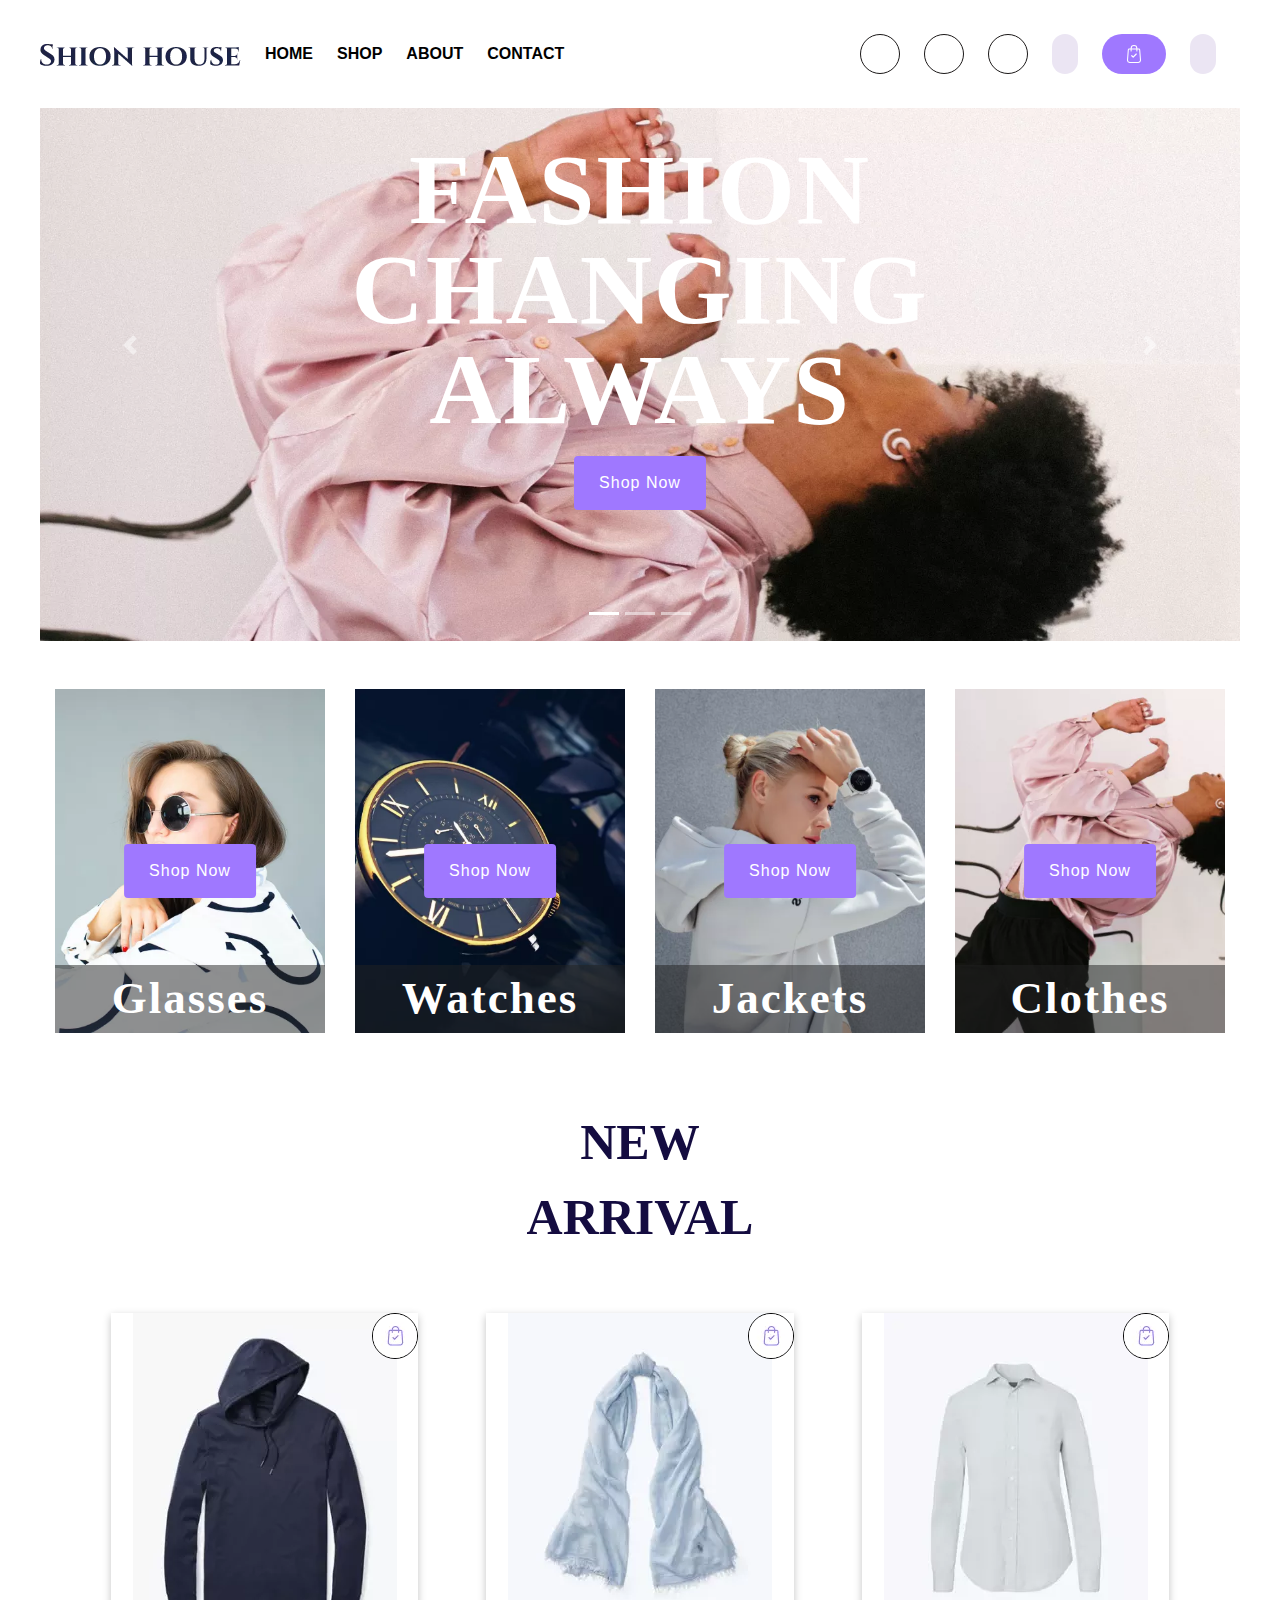
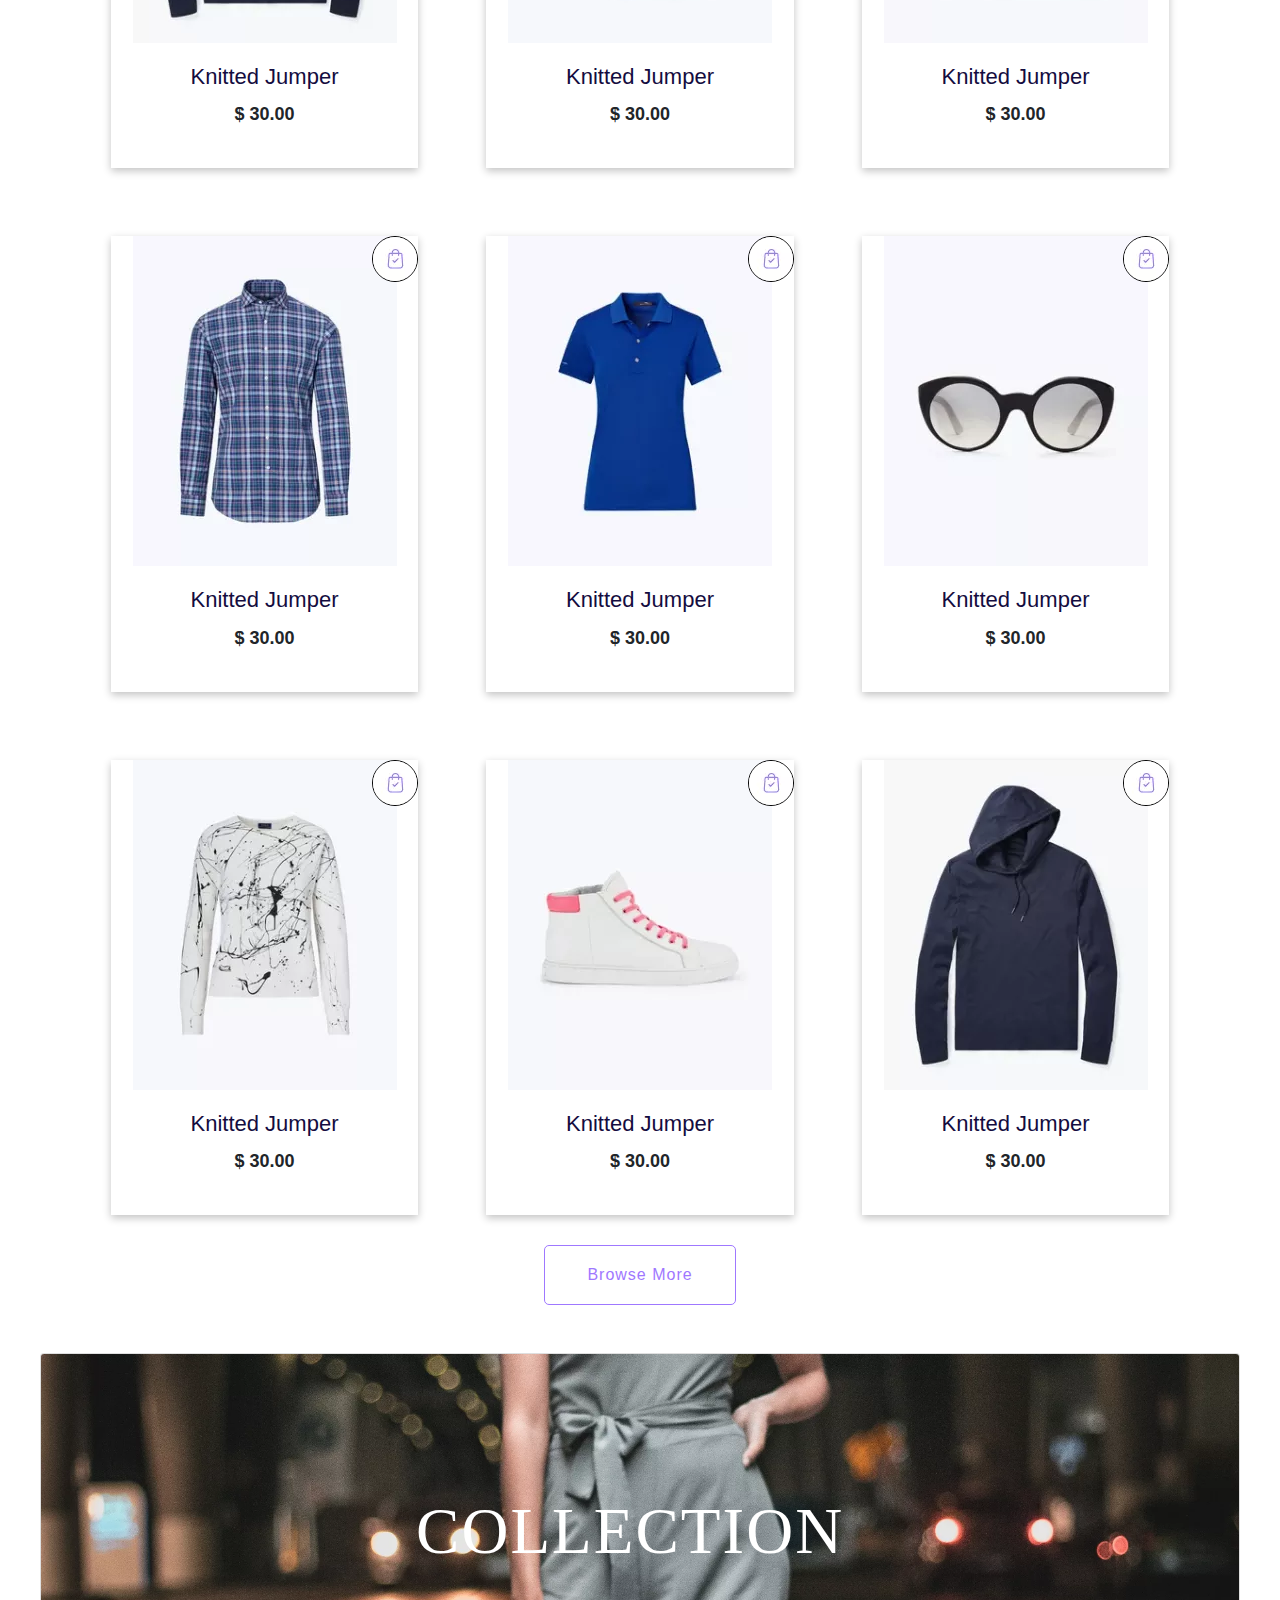
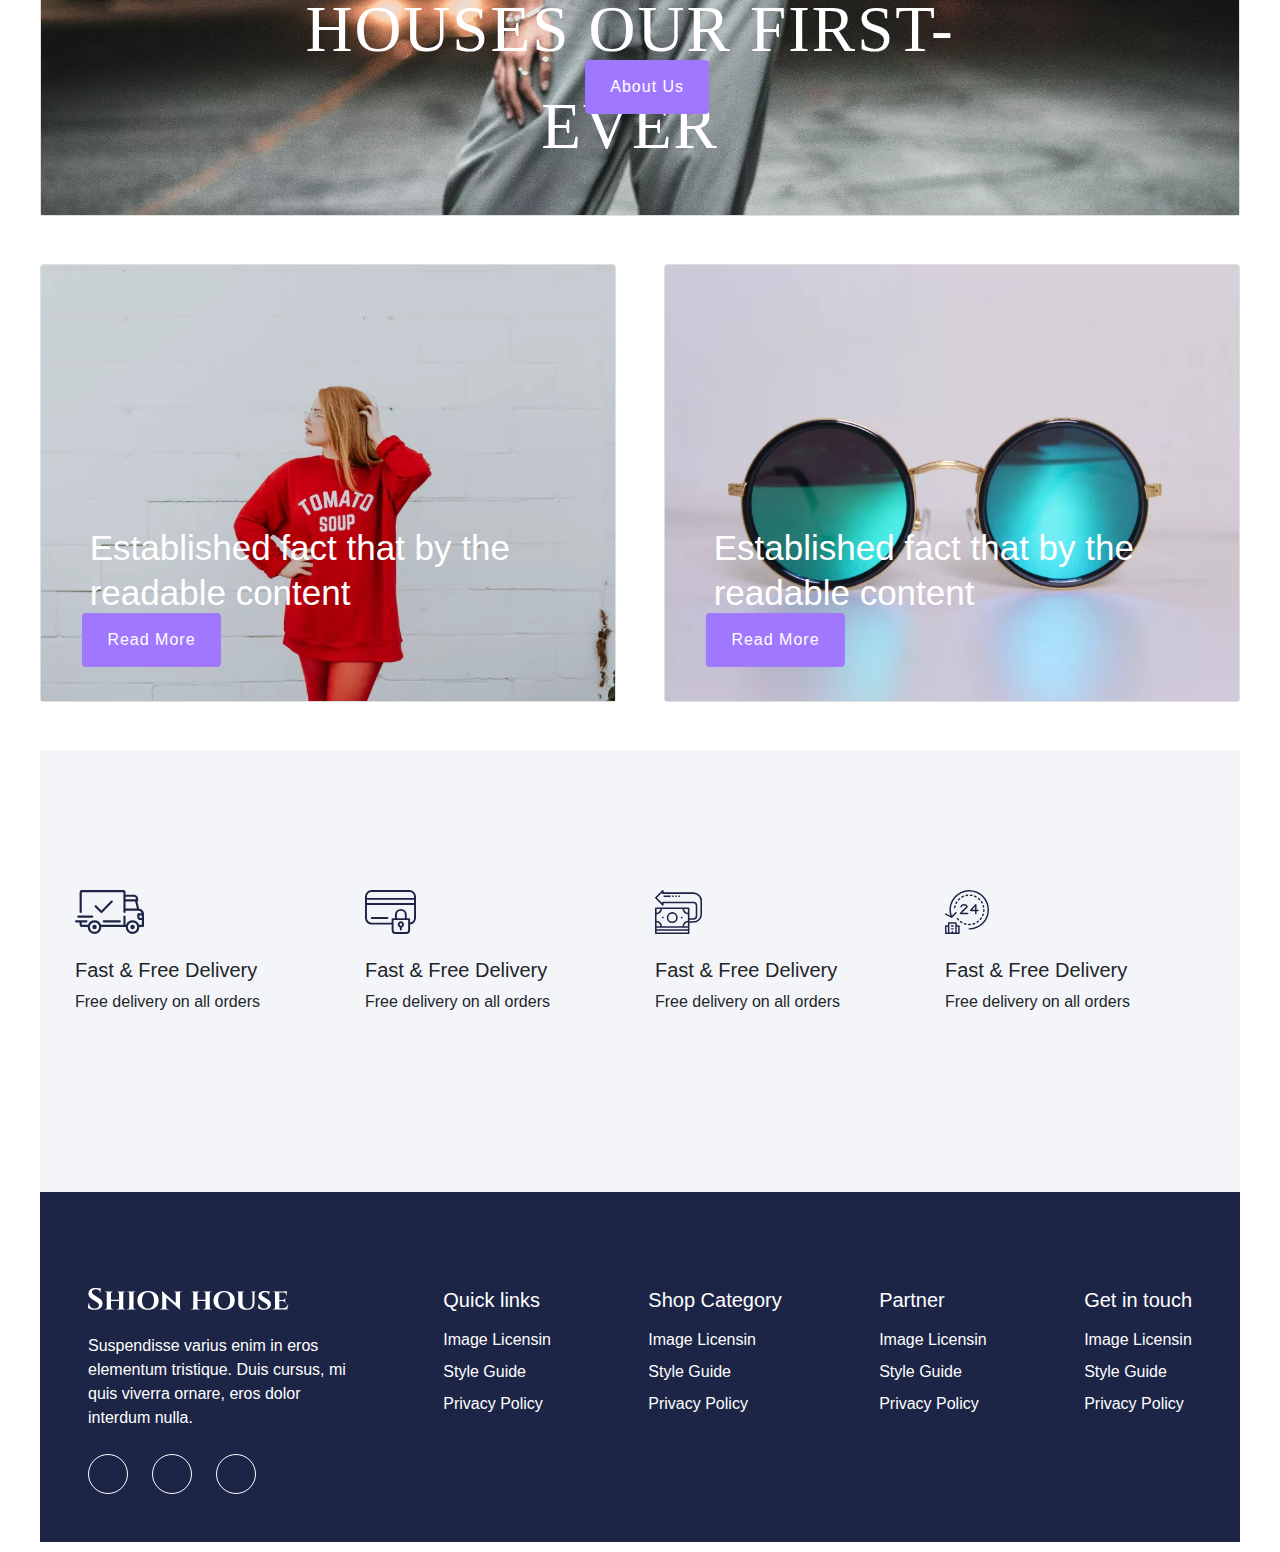
<file: index.html>
<!DOCTYPE html>
<html lang="en">
  <head>
    <title>Shion House</title>
    <!-- Required meta tags -->
    <meta charset="utf-8" />
    <meta name="viewport" content="width=device-width, initial-scale=1, shrink-to-fit=no" />
    <!-- Font -->
    <link rel="stylesheet" href="https://cdnjs.cloudflare.com/ajax/libs/font-awesome/6.6.0/css/all.min.css" integrity="sha512-Kc323vGBEqzTmouAECnVceyQqyqdsSiqLQISBL29aUW4U/M7pSPA/gEUZQqv1cwx4OnYxTxve5UMg5GT6L4JJg==" crossorigin="anonymous" referrerpolicy="no-referrer" />
    <link rel="preconnect" href="https://fonts.googleapis.com" />
    <link rel="preconnect" href="https://fonts.gstatic.com" crossorigin />
    <link href="https://fonts.googleapis.com/css2?family=Kaushan+Script&display=swap" rel="stylesheet" />
    <!-- Bootstrap CSS v5.2.1 -->

    <link rel="stylesheet" href="https://cdn.jsdelivr.net/npm/bootstrap@5.3.3/dist/css/bootstrap.min.css" integrity="sha384-QWTKZyjpPEjISv5WaRU9OFeRpok6YctnYmDr5pNlyT2bRjXh0JMhjY6hW+ALEwIH" crossorigin="anonymous" />
    <link href="https://stackpath.bootstrapcdn.com/bootstrap/4.3.1/css/bootstrap.min.css" rel="stylesheet" />

    <!-- CSS -->
    <link rel="stylesheet" href="./css/style.css" />
  </head>

  <body class="d-flex">
    <header class="w-100 d-flex justify-content-center align-items-center">
      <!-- place navbar here -->
      <div class="sidebar-container">
        <div class="sidebar-icon" id="sidebar-icon">
          <i class="fa-solid fa-bars"></i>
        </div>
      </div>
      <div class="w-100 d-flex justify-content-between align-items-center">
        <div class="left_header_container d-flex justify-content-center align-items-center gap-4">
          <div class="header_logo">
            <a href="index.html">
              <img src="./imgs/logo/logo.png" alt="" />
            </a>
          </div>
          <div class="header_menu">
            <nav>
              <ul class="d-flex justify-content-center align-items-center gap-4">
                <li>
                  <a href="index.html">
                    <p>HOME</p>
                  </a>
                </li>
                <li>
                  <a href="shop.html">
                    <p>SHOP</p>
                  </a>
                </li>
                <li>
                  <a href="about.html">
                    <p>ABOUT</p>
                  </a>
                </li>
                <li>
                  <a href="contact.html">
                    <p>CONTACT</p>
                  </a>
                </li>
              </ul>
            </nav>
          </div>
        </div>
        <div class="right_header_container d-flex justify-content-center align-items-center gap-4">
          <div class="header_social d-flex justify-content-center align-items-center gap-4">
            <a href="#">
              <i class="fab fa-twitter"></i>
            </a>
            <a href="#">
              <i class="fab fa-facebook-f"></i>
            </a>
            <a href="#">
              <i class="fab fa-pinterest-p"></i>
            </a>
          </div>
          <div class="header_user_find_store d-flex">
            <ul class="d-flex gap-4">
              <li>
                <div class="header_search">
                  <i class="fa-solid fa-magnifying-glass"></i>
                </div>
              </li>
              <li>
                <div class="header_store" id="header_store">
                  <img src="./imgs/gallery/card.svg" alt="" />
                </div>
              </li>
              <li>
                <div class="d-flex justify-content-center align-items-center">
                  <a href="signup.html" class="header_user">
                    <i class="fa-solid fa-user"></i>
                    <span class="pl-2 username_login" id="login_check"></span>
                  </a>
                  
                </div>
              </li>
              <li>
                <div class="logout_btn" id="logout_btn">
                  <i class="fa-solid fa-right-from-bracket"></i>
                </div>
              </li>
            </ul>
          </div>
        </div>
      </div>
    </header>
    <div class="sidebar-menu" id="sidebar-menu">
      <ul class="d-flex flex-column justify-content-center align-items-start gap-4">
        <li>
          <a href="index.html">
            <p>HOME</p>
          </a>
        </li>
        <li>
          <a href="shop.html">
            <p>SHOP</p>
          </a>
        </li>
        <li>
          <a href="about.html">
            <p>ABOUT</p>
          </a>
        </li>
        <li>
          <a href="contact.html">
            <p>CONTACT</p>
          </a>
        </li>
      </ul>
    </div>
      <!-- ========================================== Cart Start ========================================== -->
    <div class="shopping-cart w-25 cart-wrapper" id="shopping-cart">
      <div class="cart-top d-flex justify-content-between p-4">
        <p>GIỎ HÀNG CỦA TÔI</p>
        <i class="fa-solid fa-xmark" id="btnCardClose"></i>
      </div>
      <hr class="m-0" style="border: 1px solid black" />
      <div class="cart-bottom d-flex flex-column p-4 gap-3">
        <!-- CART ITEM -->
      </div>
      <hr class="m-0" style="border: 1px solid black" />
      <div class="totalPrice h-10 pr-3 pt-3 pl-3 d-flex align-items-start justify-content-between">
        <p>Total: <span class="nav__mount">$ 0.00</span></p>
        <button class="btnPurchase" id="btnPurchase">PURCHASE</button>
      </div>
    </div>
          <!-- ========================================== Cart End ========================================== -->
    <main>
      <!-- ========================================== Carousel Start ========================================== -->
      <div id="carouselExampleIndicators" class="carousel slide mt-5" data-ride="carousel">
        <ol class="carousel-indicators">
          <li data-target="#carouselExampleIndicators" data-slide-to="0" class="active"></li>
          <li data-target="#carouselExampleIndicators" data-slide-to="1"></li>
          <li data-target="#carouselExampleIndicators" data-slide-to="2"></li>
        </ol>
        <div class="carousel-inner">
          <div class="carousel-item active">
            <img class="d-block c-img" src="./imgs/hero/h1_hero1.png" alt="First slide" />
            <div class="carousel-caption d-none d-md-block">
              <div>
                <p>
                  FASHION
                  <br />
                  CHANGING
                  <br />
                  ALWAYS
                </p>
                <a href="shop.html" class="first_button_form">Shop Now</a>
              </div>
            </div>
          </div>
          <div class="carousel-item">
            <img class="d-block c-img" src="./imgs/hero/h1_hero2.png" alt="Second slide" />
            <div class="carousel-caption d-none d-md-block">
              <div>
                <p>
                  FASHION
                  <br />
                  CHANGING
                  <br />
                  ALWAYS
                </p>
                <a href="shop.html" class="first_button_form">Shop Now</a>
              </div>
            </div>
          </div>
          <div class="carousel-item">
            <img class="d-block c-img" src="./imgs/hero/h1_hero3.png" alt="Third slide" />
            <div class="carousel-caption d-none d-md-block">
              <div>
                <p>
                  FASHION
                  <br />
                  CHANGING
                  <br />
                  ALWAYS
                </p>
                <a href="shop.html" class="first_button_form">Shop Now</a>
              </div>
            </div>
          </div>
        </div>
        <a class="carousel-control-prev" href="#carouselExampleIndicators" role="button" data-slide="prev">
          <span class="carousel-control-prev-icon" aria-hidden="true"></span>
          <span class="sr-only">Previous</span>
        </a>
        <a class="carousel-control-next" href="#carouselExampleIndicators" role="button" data-slide="next">
          <span class="carousel-control-next-icon" aria-hidden="true"></span>
          <span class="sr-only">Next</span>   
        </a>
      </div>
      <!-- ========================================== Carousel End ========================================== -->
      <!-- ========================================== Popular Card Start ========================================== -->
      <div class="popular-items pt-50 mt-5">
        <div class="container-fluid">
          <div class="row">
            <div class="col-lg-3 col-md-6 col-sm-6 mb-4">
              <div class="single-popular-items mb-50 text-center">
                <div class="popular-img">
                  <img src="./imgs/gallery/popular1.png" class="w-100" alt="" />
                  <div class="img-cap">
                    <span>Glasses</span>
                  </div>
                  <div class="favorit-items">
                    <a href="shop.html" class="first_button_form btn">Shop Now</a>
                  </div>
                </div>
              </div>
            </div>
            <div class="col-lg-3 col-md-6 col-sm-6 mb-4">
              <div class="single-popular-items mb-50 text-center">
                <div class="popular-img">
                  <img src="./imgs/gallery/popular2.png" class="w-100" alt="" />
                  <div class="img-cap">
                    <span>Watches</span>
                  </div>
                  <div class="favorit-items">
                    <a href="shop.html" class="btn first_button_form">Shop Now</a>
                  </div>
                </div>
              </div>
            </div>
            <div class="col-lg-3 col-md-6 col-sm-6 mb-4">
              <div class="single-popular-items mb-50 text-center">
                <div class="popular-img">
                  <img src="./imgs/gallery/popular3.png" class="w-100" alt="" />
                  <div class="img-cap">
                    <span>Jackets</span>
                  </div>
                  <div class="favorit-items">
                    <a href="shop.html" class="btn first_button_form">Shop Now</a>
                  </div>
                </div>
              </div>
            </div>
            <div class="col-lg-3 col-md-6 col-sm-6 mb-4">
              <div class="single-popular-items mb-50 text-center">
                <div class="popular-img">
                  <img src="./imgs/gallery/popular4.png" class="w-100" alt="" />
                  <div class="img-cap">
                    <span>Clothes</span>
                  </div>
                  <div class="favorit-items">
                    <a href="shop.html" class="btn first_button_form">Shop Now</a>
                  </div>
                </div>
              </div>
            </div>
          </div>
        </div>
      </div>
      <!-- ========================================== Popular Card End ========================================== -->
      <!-- ========================================== New Arrival Start ========================================== -->
      <div class="new-arrivals w-100 mt-5 d-flex flex-column align-items-center">
        <div class="new-arrivals-title mb-5">
          <p class="new-arrival-title-content">
            NEW
            <br />
            ARRIVAL
          </p>
        </div>
        <div id="wrapperProduct" class="new-arrivals-store row gap-xl-5 gap-md-2">
          <!-- PRODUCT -->
        </div>
        <div class="btn_browse_more_container">
          <a href="shop.html" class="btn_browse_more mb-5"> Browse more </a>
        </div>
      </div>
      <!-- ========================================== New Arrival End ========================================== -->
      <!-- ========================================== COLLECTION ABOUT US START ========================================== -->
      <div class="collection-card card img-fluid mb-5">
        <img class="card-img-top" src="./imgs/gallery/section_bg01.png" alt="Card image" style="width: 100%" />
        <div class="card-img-overlay">
          <p class="card-text card-content-collection">COLLECTION HOUSES OUR FIRST-EVER</p>
          <a href="about.html" class="btn first_button_form btn-collection">About Us</a>
        </div>
      </div>
      <!-- ========================================== COLLECTION ABOUT US END ========================================== -->
      <!-- ========================================== READ MORE START ========================================== -->
      <div class="readmore-container d-flex justify-content-between gap-5 mb-5">
        <div class="card img-fluid readmore-card">
          <img class="card-img-top" src="./imgs/gallery/popular-imtes1.png" alt="Card image" style="width: 100%" />
          <div class="card-img-overlay">
            <p class="card-text text-white readmore-text">
              Established fact that by the <br />
              readable content
            </p>
            <a href="shop.html" class="btn first_button_form readmore-button">Read More </a>
          </div>
        </div>
        <div class="card img-fluid">
          <img class="card-img-top" src="./imgs/gallery/popular-imtes2.png" alt="Card image" style="width: 100%" />
          <div class="card-img-overlay">
            <p class="card-text text-white readmore-text">
              Established fact that by the <br />
              readable content
            </p>
            <a href="shop.html" class="btn first_button_form readmore-button">Read More </a>
          </div>
        </div>
      </div>
      <!-- ========================================== READ MORE END ========================================== -->
    </main>
    <footer class="w-100">
      <!-- place footer here -->
      <div class="service-container categories-area section-padding40 gray-bg w-100">
        <div class="container-fluid">
          <div class="row">
            <div class="col-lg-3 col-md-6 col-sm-6 pl-15 pr-15">
              <div class="single-cat mb-5">
                <div class="cat-icon mb-4">
                  <img src="./imgs/icon/services1.svg" alt="" />
                </div>
                <div class="cat-cap">
                  <h5>Fast &amp; Free Delivery</h5>
                  <p>Free delivery on all orders</p>
                </div>
              </div>
            </div>
            <div class="col-lg-3 col-md-6 col-sm-6 pl-15 pr-15">
              <div class="single-cat mb-5">
                <div class="cat-icon mb-4">
                  <img src="./imgs/icon/services2.svg" alt="" />
                </div>
                <div class="cat-cap">
                  <h5>Fast &amp; Free Delivery</h5>
                  <p>Free delivery on all orders</p>
                </div>
              </div>
            </div>
            <div class="col-lg-3 col-md-6 col-sm-6 pl-15 pr-15">
              <div class="single-cat mb-30">
                <div class="cat-icon mb-4">
                  <img src="./imgs/icon/services3.svg" alt="" />
                </div>
                <div class="cat-cap">
                  <h5>Fast &amp; Free Delivery</h5>
                  <p>Free delivery on all orders</p>
                </div>
              </div>
            </div>
            <div class="col-lg-3 col-md-6 col-sm-6 pl-15 pr-15">
              <div class="single-cat">
                <div class="cat-icon mb-4">
                  <img src="./imgs/icon/services4.svg" alt="" />
                </div>
                <div class="cat-cap">
                  <h5>Fast &amp; Free Delivery</h5>
                  <p>Free delivery on all orders</p>
                </div>
              </div>
            </div>
          </div>
        </div>
      </div>
      <div class="footer-container d-flex p-5 justify-content-between">
        <div class="shionhouse-footer pt-5 d-flex flex-column align-items-start">
          <img src="./imgs/logo/logo2_footer.png" alt="" class="mb-4" />
          <p class="text-white font-weight-light mb-4">
            Suspendisse varius enim in eros <br />
            elementum tristique. Duis cursus, mi <br />
            quis viverra ornare, eros dolor <br />
            interdum nulla.
          </p>
          <div class="social-container-footer">
            <div class="header_social social-icon d-flex justify-content-center align-items-center gap-4">
              <a href="#">
                <i class="fab fa-twitter text-white"></i>
              </a>
              <a href="#">
                <i class="fab fa-facebook-f text-white"></i>
              </a>
              <a href="#">
                <i class="fab fa-pinterest-p text-white"></i>
              </a>
            </div>
          </div>
        </div>
        <div class="quick-links pt-5">
          <h3 class="text-white">Quick links</h3>
          <ul>
            <li>
              <a href="#">Image Licensin</a>
            </li>
            <li>
              <a href="#">Style Guide</a>
            </li>
            <li>
              <a href="#">Privacy Policy</a>
            </li>
          </ul>
        </div>
        <div class="quick-links pt-5">
          <h3 class="text-white">Shop Category</h3>
          <ul>
            <li>
              <a href="#">Image Licensin</a>
            </li>
            <li>
              <a href="#">Style Guide</a>
            </li>
            <li>
              <a href="#">Privacy Policy</a>
            </li>
          </ul>
        </div>
        <div class="quick-links pt-5">
          <h3 class="text-white">Partner</h3>
          <ul>
            <li>
              <a href="#">Image Licensin</a>
            </li>
            <li>
              <a href="#">Style Guide</a>
            </li>
            <li>
              <a href="#">Privacy Policy</a>
            </li>
          </ul>
        </div>
        <div class="quick-links pt-5">
          <h3 class="text-white">Get in touch</h3>
          <ul>
            <li>
              <a href="#">Image Licensin</a>
            </li>
            <li>
              <a href="#">Style Guide</a>
            </li>
            <li>
              <a href="#">Privacy Policy</a>
            </li>
          </ul>
        </div>
      </div>
    </footer>
    <!-- Bootstrap JavaScript Libraries -->
    <script src="https://cdnjs.cloudflare.com/ajax/libs/jquery/3.3.1/jquery.min.js"></script>
    <script src="https://stackpath.bootstrapcdn.com/bootstrap/4.3.1/js/bootstrap.min.js"></script>
    <!-- SCRIPT -->
    <script defer src="./js/index.js"></script>
  </body>
</html>
</file>
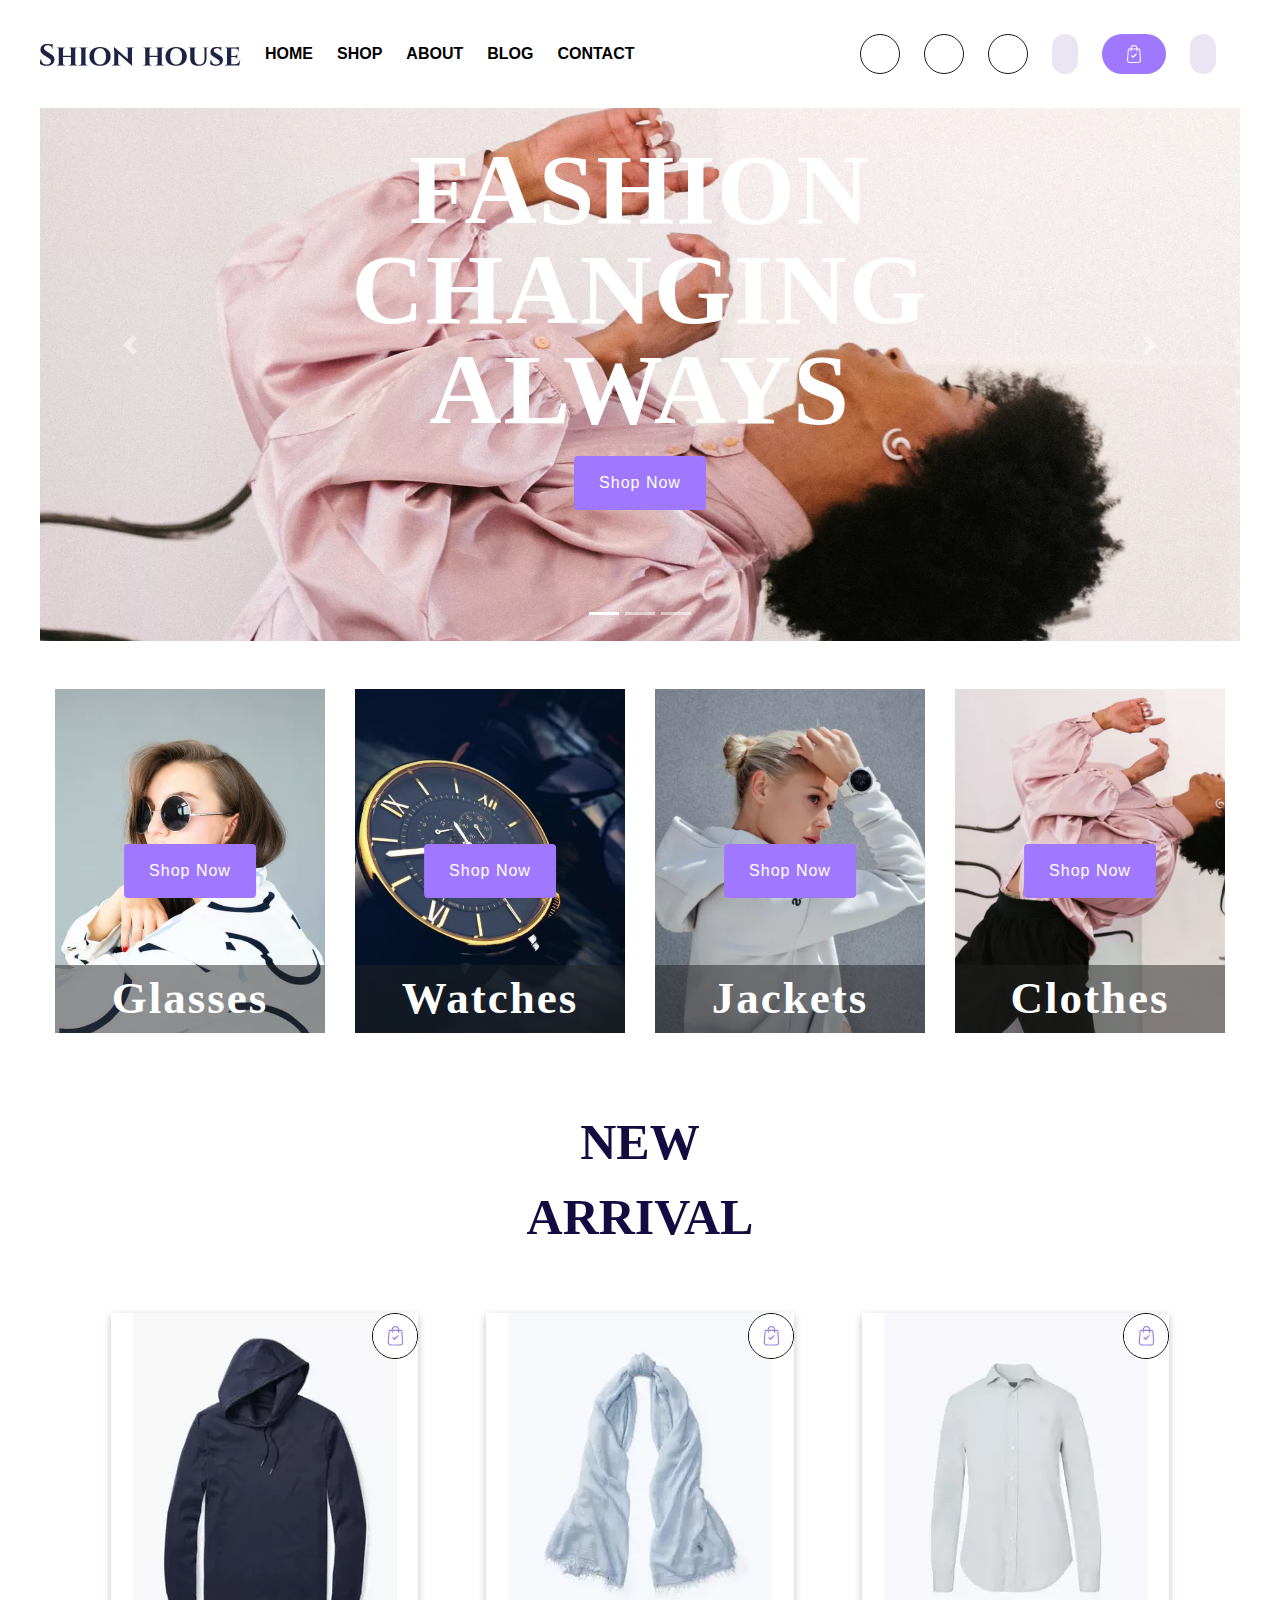
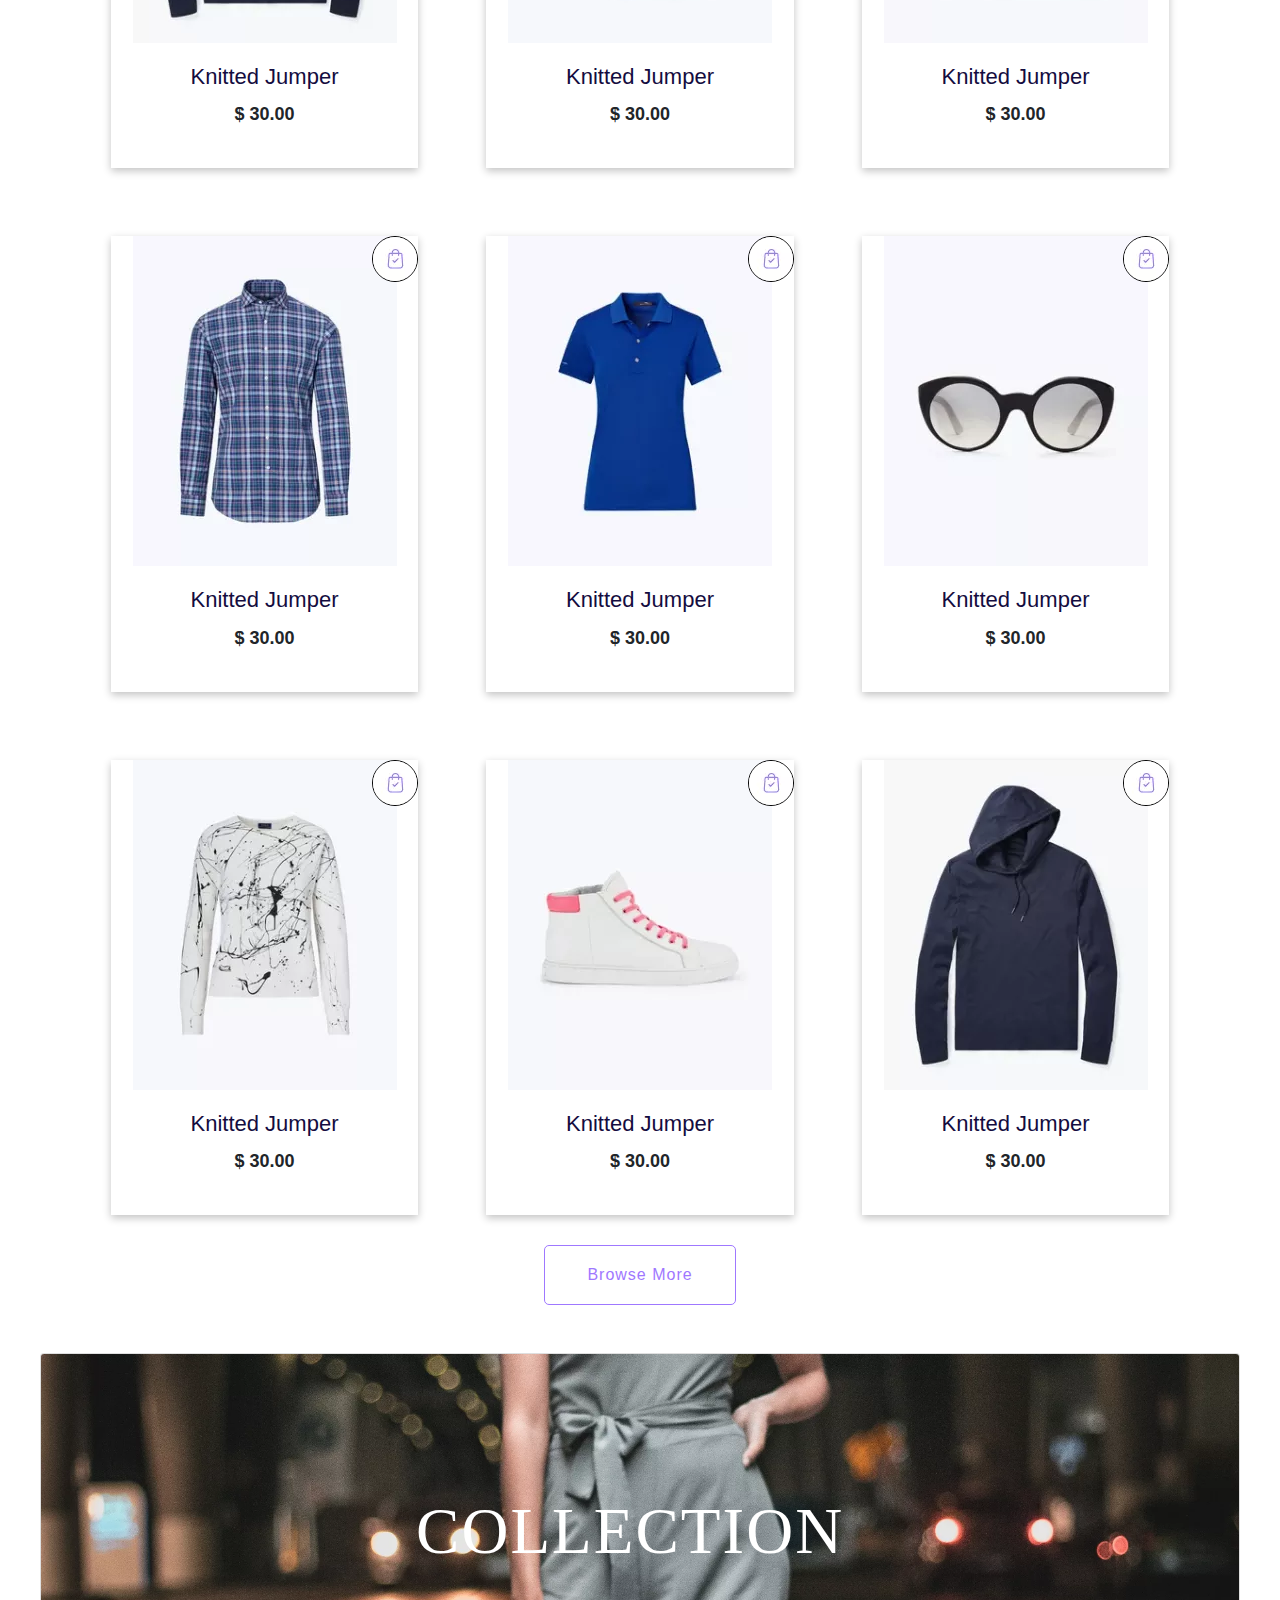
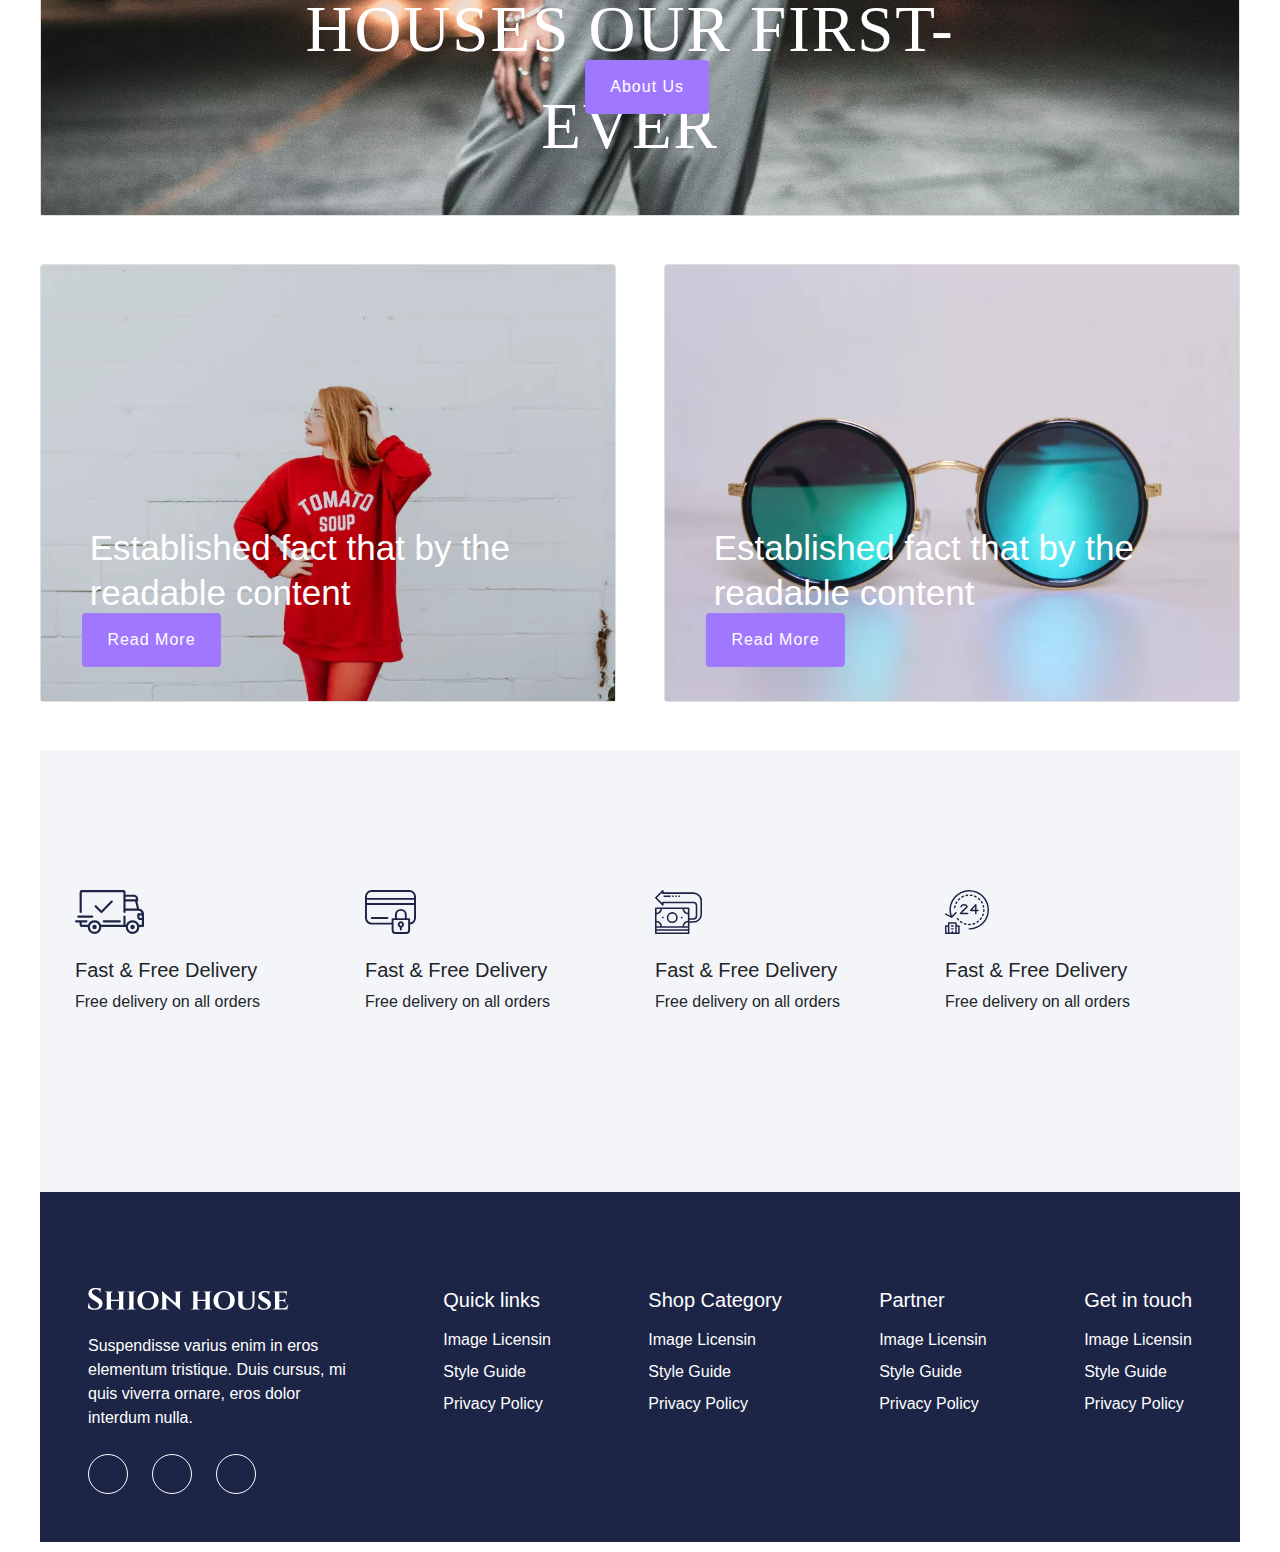
<file: Project-Mindx-1st-main/index.html>
<!DOCTYPE html>
<html lang="en">
  <head>
    <title>Shion House</title>
    <!-- Required meta tags -->
    <meta charset="utf-8" />
    <meta name="viewport" content="width=device-width, initial-scale=1, shrink-to-fit=no" />
    <!-- Font -->
    <link rel="stylesheet" href="https://cdnjs.cloudflare.com/ajax/libs/font-awesome/6.6.0/css/all.min.css" integrity="sha512-Kc323vGBEqzTmouAECnVceyQqyqdsSiqLQISBL29aUW4U/M7pSPA/gEUZQqv1cwx4OnYxTxve5UMg5GT6L4JJg==" crossorigin="anonymous" referrerpolicy="no-referrer" />
    <link rel="preconnect" href="https://fonts.googleapis.com" />
    <link rel="preconnect" href="https://fonts.gstatic.com" crossorigin />
    <link href="https://fonts.googleapis.com/css2?family=Kaushan+Script&display=swap" rel="stylesheet" />
    <!-- Bootstrap CSS v5.2.1 -->

    <link rel="stylesheet" href="https://cdn.jsdelivr.net/npm/bootstrap@5.3.3/dist/css/bootstrap.min.css" integrity="sha384-QWTKZyjpPEjISv5WaRU9OFeRpok6YctnYmDr5pNlyT2bRjXh0JMhjY6hW+ALEwIH" crossorigin="anonymous" />
    <link href="https://stackpath.bootstrapcdn.com/bootstrap/4.3.1/css/bootstrap.min.css" rel="stylesheet" />

    <!-- CSS -->
    <link rel="stylesheet" href="./css/style.css" />
  </head>

  <body class="d-flex">
    <header class="w-100 d-flex justify-content-center align-items-center">
      <!-- place navbar here -->
      <div class="sidebar-container">
        <div class="sidebar-icon" id="sidebar-icon">
          <i class="fa-solid fa-bars"></i>
        </div>
      </div>
      <div class="w-100 d-flex justify-content-between align-items-center">
        <div class="left_header_container d-flex justify-content-center align-items-center gap-4">
          <div class="header_logo">
            <a href="index.html">
              <img src="./imgs/logo/logo.png" alt="" />
            </a>
          </div>
          <div class="header_menu">
            <nav>
              <ul class="d-flex justify-content-center align-items-center gap-4">
                <li>
                  <a href="index.html">
                    <p>HOME</p>
                  </a>
                </li>
                <li>
                  <a href="shop.html">
                    <p>SHOP</p>
                  </a>
                </li>
                <li>
                  <a href="about.html">
                    <p>ABOUT</p>
                  </a>
                </li>
                <li>
                  <a href="blog.html">
                    <p>BLOG</p>
                  </a>
                </li>
                <li>
                  <a href="contact.html">
                    <p>CONTACT</p>
                  </a>
                </li>
              </ul>
            </nav>
          </div>
        </div>
        <div class="right_header_container d-flex justify-content-center align-items-center gap-4">
          <div class="header_social d-flex justify-content-center align-items-center gap-4">
            <a href="#">
              <i class="fab fa-twitter"></i>
            </a>
            <a href="#">
              <i class="fab fa-facebook-f"></i>
            </a>
            <a href="#">
              <i class="fab fa-pinterest-p"></i>
            </a>
          </div>
          <div class="header_user_find_store d-flex">
            <ul class="d-flex gap-4">
              <li>
                <div class="header_search">
                  <i class="fa-solid fa-magnifying-glass"></i>
                </div>
              </li>
              <li>
                <div class="header_store" id="header_store">
                  <img src="./imgs/gallery/card.svg" alt="" />
                </div>
              </li>
              <li>
                <div class="d-flex justify-content-center align-items-center">
                  <a href="signup.html" class="header_user">
                    <i class="fa-solid fa-user"></i>
                    <span class="pl-2 username_login" id="login_check"></span>
                  </a>
                  
                </div>
              </li>
              <li>
                <div class="logout_btn" id="logout_btn">
                  <i class="fa-solid fa-right-from-bracket"></i>
                </div>
              </li>
            </ul>
          </div>
        </div>
      </div>
    </header>
    <div class="sidebar-menu" id="sidebar-menu">
      <ul class="d-flex flex-column justify-content-center align-items-start gap-4">
        <li>
          <a href="index.html">
            <p>HOME</p>
          </a>
        </li>
        <li>
          <a href="shop.html">
            <p>SHOP</p>
          </a>
        </li>
        <li>
          <a href="about.html">
            <p>ABOUT</p>
          </a>
        </li>
        <li>
          <a href="blog.html">
            <p>BLOG</p>
          </a>
        </li>
        <li>
          <a href="contact.html">
            <p>CONTACT</p>
          </a>
        </li>
      </ul>
    </div>
      <!-- ========================================== Cart Start ========================================== -->
    <div class="shopping-cart w-25 cart-wrapper" id="shopping-cart">
      <div class="cart-top d-flex justify-content-between p-4">
        <p>Giỏ hàng của tôi</p>
        <i class="fa-solid fa-xmark" id="btnCardClose"></i>
      </div>
      <hr class="m-0" style="border: 1px solid black" />
      <div class="cart-bottom d-flex flex-column p-4 gap-3">
        <!-- CART ITEM -->
      </div>
      <hr class="m-0" style="border: 1px solid black" />
      <div class="totalPrice h-10 pr-3 pt-3 pl-3 d-flex align-items-start justify-content-between">
        <p>Total: <span class="nav__mount">$ 0.00</span></p>
        <button class="btnPurchase" id="btnPurchase">PURCHASE</button>
      </div>
    </div>
          <!-- ========================================== Cart End ========================================== -->
    <main>
      <!-- ========================================== Carousel Start ========================================== -->
      <div id="carouselExampleIndicators" class="carousel slide mt-5" data-ride="carousel">
        <ol class="carousel-indicators">
          <li data-target="#carouselExampleIndicators" data-slide-to="0" class="active"></li>
          <li data-target="#carouselExampleIndicators" data-slide-to="1"></li>
          <li data-target="#carouselExampleIndicators" data-slide-to="2"></li>
        </ol>
        <div class="carousel-inner">
          <div class="carousel-item active">
            <img class="d-block c-img" src="./imgs/hero/h1_hero1.png" alt="First slide" />
            <div class="carousel-caption d-none d-md-block">
              <div>
                <p>
                  FASHION
                  <br />
                  CHANGING
                  <br />
                  ALWAYS
                </p>
                <a href="shop.html" class="first_button_form">Shop Now</a>
              </div>
            </div>
          </div>
          <div class="carousel-item">
            <img class="d-block c-img" src="./imgs/hero/h1_hero2.png" alt="Second slide" />
            <div class="carousel-caption d-none d-md-block">
              <div>
                <p>
                  FASHION
                  <br />
                  CHANGING
                  <br />
                  ALWAYS
                </p>
                <a href="shop.html" class="first_button_form">Shop Now</a>
              </div>
            </div>
          </div>
          <div class="carousel-item">
            <img class="d-block c-img" src="./imgs/hero/h1_hero3.png" alt="Third slide" />
            <div class="carousel-caption d-none d-md-block">
              <div>
                <p>
                  FASHION
                  <br />
                  CHANGING
                  <br />
                  ALWAYS
                </p>
                <a href="shop.html" class="first_button_form">Shop Now</a>
              </div>
            </div>
          </div>
        </div>
        <a class="carousel-control-prev" href="#carouselExampleIndicators" role="button" data-slide="prev">
          <span class="carousel-control-prev-icon" aria-hidden="true"></span>
          <span class="sr-only">Previous</span>
        </a>
        <a class="carousel-control-next" href="#carouselExampleIndicators" role="button" data-slide="next">
          <span class="carousel-control-next-icon" aria-hidden="true"></span>
          <span class="sr-only">Next</span>   
        </a>
      </div>
      <!-- ========================================== Carousel End ========================================== -->
      <!-- ========================================== Popular Card Start ========================================== -->
      <div class="popular-items pt-50 mt-5">
        <div class="container-fluid">
          <div class="row">
            <div class="col-lg-3 col-md-6 col-sm-6 mb-4">
              <div class="single-popular-items mb-50 text-center">
                <div class="popular-img">
                  <img src="./imgs/gallery/popular1.png" class="w-100" alt="" />
                  <div class="img-cap">
                    <span>Glasses</span>
                  </div>
                  <div class="favorit-items">
                    <a href="shop.html" class="first_button_form btn">Shop Now</a>
                  </div>
                </div>
              </div>
            </div>
            <div class="col-lg-3 col-md-6 col-sm-6 mb-4">
              <div class="single-popular-items mb-50 text-center">
                <div class="popular-img">
                  <img src="./imgs/gallery/popular2.png" class="w-100" alt="" />
                  <div class="img-cap">
                    <span>Watches</span>
                  </div>
                  <div class="favorit-items">
                    <a href="shop.html" class="btn first_button_form">Shop Now</a>
                  </div>
                </div>
              </div>
            </div>
            <div class="col-lg-3 col-md-6 col-sm-6 mb-4">
              <div class="single-popular-items mb-50 text-center">
                <div class="popular-img">
                  <img src="./imgs/gallery/popular3.png" class="w-100" alt="" />
                  <div class="img-cap">
                    <span>Jackets</span>
                  </div>
                  <div class="favorit-items">
                    <a href="shop.html" class="btn first_button_form">Shop Now</a>
                  </div>
                </div>
              </div>
            </div>
            <div class="col-lg-3 col-md-6 col-sm-6 mb-4">
              <div class="single-popular-items mb-50 text-center">
                <div class="popular-img">
                  <img src="./imgs/gallery/popular4.png" class="w-100" alt="" />
                  <div class="img-cap">
                    <span>Clothes</span>
                  </div>
                  <div class="favorit-items">
                    <a href="shop.html" class="btn first_button_form">Shop Now</a>
                  </div>
                </div>
              </div>
            </div>
          </div>
        </div>
      </div>
      <!-- ========================================== Popular Card End ========================================== -->
      <!-- ========================================== New Arrival Start ========================================== -->
      <div class="new-arrivals w-100 mt-5 d-flex flex-column align-items-center">
        <div class="new-arrivals-title mb-5">
          <p class="new-arrival-title-content">
            NEW
            <br />
            ARRIVAL
          </p>
        </div>
        <div id="wrapperProduct" class="new-arrivals-store row gap-xl-5 gap-md-2">
          <!-- PRODUCT -->
        </div>
        <div class="btn_browse_more_container">
          <a href="shop.html" class="btn_browse_more mb-5"> Browse more </a>
        </div>
      </div>
      <!-- ========================================== New Arrival End ========================================== -->
      <!-- ========================================== COLLECTION ABOUT US START ========================================== -->
      <div class="collection-card card img-fluid mb-5">
        <img class="card-img-top" src="./imgs/gallery/section_bg01.png" alt="Card image" style="width: 100%" />
        <div class="card-img-overlay">
          <p class="card-text card-content-collection">COLLECTION HOUSES OUR FIRST-EVER</p>
          <a href="about.html" class="btn first_button_form btn-collection">About Us</a>
        </div>
      </div>
      <!-- ========================================== COLLECTION ABOUT US END ========================================== -->
      <!-- ========================================== READ MORE START ========================================== -->
      <div class="readmore-container d-flex justify-content-between gap-5 mb-5">
        <div class="card img-fluid readmore-card">
          <img class="card-img-top" src="./imgs/gallery/popular-imtes1.png" alt="Card image" style="width: 100%" />
          <div class="card-img-overlay">
            <p class="card-text text-white readmore-text">
              Established fact that by the <br />
              readable content
            </p>
            <a href="shop.html" class="btn first_button_form readmore-button">Read More </a>
          </div>
        </div>
        <div class="card img-fluid">
          <img class="card-img-top" src="./imgs/gallery/popular-imtes2.png" alt="Card image" style="width: 100%" />
          <div class="card-img-overlay">
            <p class="card-text text-white readmore-text">
              Established fact that by the <br />
              readable content
            </p>
            <a href="shop.html" class="btn first_button_form readmore-button">Read More </a>
          </div>
        </div>
      </div>
      <!-- ========================================== READ MORE END ========================================== -->
    </main>
    <footer class="w-100">
      <!-- place footer here -->
      <div class="service-container categories-area section-padding40 gray-bg w-100">
        <div class="container-fluid">
          <div class="row">
            <div class="col-lg-3 col-md-6 col-sm-6 pl-15 pr-15">
              <div class="single-cat mb-5">
                <div class="cat-icon mb-4">
                  <img src="./imgs/icon/services1.svg" alt="" />
                </div>
                <div class="cat-cap">
                  <h5>Fast &amp; Free Delivery</h5>
                  <p>Free delivery on all orders</p>
                </div>
              </div>
            </div>
            <div class="col-lg-3 col-md-6 col-sm-6 pl-15 pr-15">
              <div class="single-cat mb-5">
                <div class="cat-icon mb-4">
                  <img src="./imgs/icon/services2.svg" alt="" />
                </div>
                <div class="cat-cap">
                  <h5>Fast &amp; Free Delivery</h5>
                  <p>Free delivery on all orders</p>
                </div>
              </div>
            </div>
            <div class="col-lg-3 col-md-6 col-sm-6 pl-15 pr-15">
              <div class="single-cat mb-30">
                <div class="cat-icon mb-4">
                  <img src="./imgs/icon/services3.svg" alt="" />
                </div>
                <div class="cat-cap">
                  <h5>Fast &amp; Free Delivery</h5>
                  <p>Free delivery on all orders</p>
                </div>
              </div>
            </div>
            <div class="col-lg-3 col-md-6 col-sm-6 pl-15 pr-15">
              <div class="single-cat">
                <div class="cat-icon mb-4">
                  <img src="./imgs/icon/services4.svg" alt="" />
                </div>
                <div class="cat-cap">
                  <h5>Fast &amp; Free Delivery</h5>
                  <p>Free delivery on all orders</p>
                </div>
              </div>
            </div>
          </div>
        </div>
      </div>
      <div class="footer-container d-flex p-5 justify-content-between">
        <div class="shionhouse-footer pt-5 d-flex flex-column align-items-start">
          <img src="./imgs/logo/logo2_footer.png" alt="" class="mb-4" />
          <p class="text-white font-weight-light mb-4">
            Suspendisse varius enim in eros <br />
            elementum tristique. Duis cursus, mi <br />
            quis viverra ornare, eros dolor <br />
            interdum nulla.
          </p>
          <div class="social-container-footer">
            <div class="header_social social-icon d-flex justify-content-center align-items-center gap-4">
              <a href="#">
                <i class="fab fa-twitter text-white"></i>
              </a>
              <a href="#">
                <i class="fab fa-facebook-f text-white"></i>
              </a>
              <a href="#">
                <i class="fab fa-pinterest-p text-white"></i>
              </a>
            </div>
          </div>
        </div>
        <div class="quick-links pt-5">
          <h3 class="text-white">Quick links</h3>
          <ul>
            <li>
              <a href="#">Image Licensin</a>
            </li>
            <li>
              <a href="#">Style Guide</a>
            </li>
            <li>
              <a href="#">Privacy Policy</a>
            </li>
          </ul>
        </div>
        <div class="quick-links pt-5">
          <h3 class="text-white">Shop Category</h3>
          <ul>
            <li>
              <a href="#">Image Licensin</a>
            </li>
            <li>
              <a href="#">Style Guide</a>
            </li>
            <li>
              <a href="#">Privacy Policy</a>
            </li>
          </ul>
        </div>
        <div class="quick-links pt-5">
          <h3 class="text-white">Partner</h3>
          <ul>
            <li>
              <a href="#">Image Licensin</a>
            </li>
            <li>
              <a href="#">Style Guide</a>
            </li>
            <li>
              <a href="#">Privacy Policy</a>
            </li>
          </ul>
        </div>
        <div class="quick-links pt-5">
          <h3 class="text-white">Get in touch</h3>
          <ul>
            <li>
              <a href="#">Image Licensin</a>
            </li>
            <li>
              <a href="#">Style Guide</a>
            </li>
            <li>
              <a href="#">Privacy Policy</a>
            </li>
          </ul>
        </div>
      </div>
    </footer>
    <!-- Bootstrap JavaScript Libraries -->
    <script src="https://cdnjs.cloudflare.com/ajax/libs/jquery/3.3.1/jquery.min.js"></script>
    <script src="https://stackpath.bootstrapcdn.com/bootstrap/4.3.1/js/bootstrap.min.js"></script>
    <!-- SCRIPT -->
    <script defer src="./js/index.js"></script>
  </body>
</html>
</file>
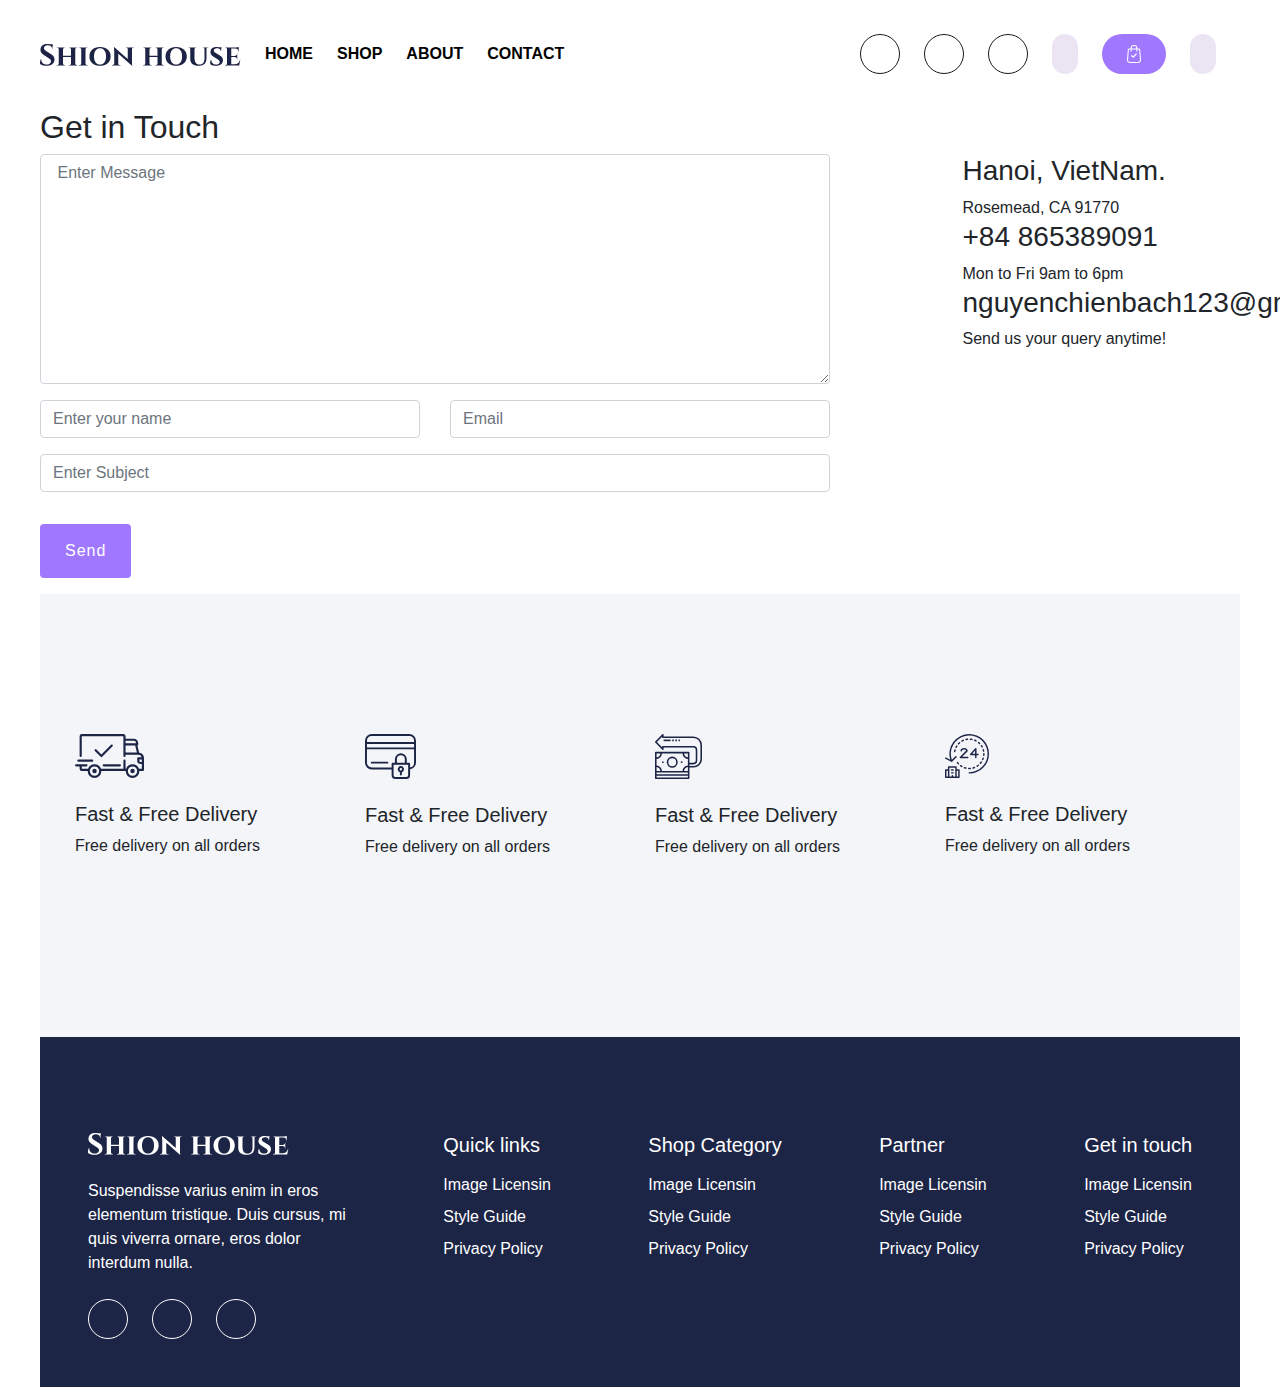
<file: contact.html>
<!DOCTYPE html>
<html lang="en">
  <head>
    <title>Shion House</title>
    <!-- Required meta tags -->
    <meta charset="utf-8" />
    <meta
      name="viewport"
      content="width=device-width, initial-scale=1, shrink-to-fit=no"
    />
    <!-- Font -->
    <link
      rel="stylesheet"
      href="https://cdnjs.cloudflare.com/ajax/libs/font-awesome/6.6.0/css/all.min.css"
      integrity="sha512-Kc323vGBEqzTmouAECnVceyQqyqdsSiqLQISBL29aUW4U/M7pSPA/gEUZQqv1cwx4OnYxTxve5UMg5GT6L4JJg=="
      crossorigin="anonymous"
      referrerpolicy="no-referrer"
    />
    <link rel="preconnect" href="https://fonts.googleapis.com" />
    <link rel="preconnect" href="https://fonts.gstatic.com" crossorigin />
    <link
      href="https://fonts.googleapis.com/css2?family=Kaushan+Script&display=swap"
      rel="stylesheet"
    />
    <!-- Bootstrap CSS v5.2.1 -->

    <link
      rel="stylesheet"
      href="https://cdn.jsdelivr.net/npm/bootstrap@5.3.3/dist/css/bootstrap.min.css"
      integrity="sha384-QWTKZyjpPEjISv5WaRU9OFeRpok6YctnYmDr5pNlyT2bRjXh0JMhjY6hW+ALEwIH"
      crossorigin="anonymous"
    />
    <link
      href="https://stackpath.bootstrapcdn.com/bootstrap/4.3.1/css/bootstrap.min.css"
      rel="stylesheet"
    />

    <!-- CSS -->
    <link rel="stylesheet" href="./css/contact.css" />
  </head>

  <body class="d-flex">
    <header class="w-100 d-flex justify-content-center align-items-center">
      <!-- place navbar here -->
      <div class="sidebar-container">
        <div class="sidebar-icon" id="sidebar-icon">
          <i class="fa-solid fa-bars"></i>
        </div>
      </div>
      <div class="w-100 d-flex justify-content-between align-items-center">
        <div
          class="left_header_container d-flex justify-content-center align-items-center gap-4"
        >
          <div class="header_logo">
            <a href="index.html">
              <img src="./imgs/logo/logo.png" alt="" />
            </a>
          </div>
          <div class="header_menu">
            <nav>
              <ul
                class="d-flex justify-content-center align-items-center gap-4"
              >
                <li>
                  <a href="index.html">
                    <p>HOME</p>
                  </a>
                </li>
                <li>
                  <a href="shop.html">
                    <p>SHOP</p>
                  </a>
                </li>
                <li>
                  <a href="about.html">
                    <p>ABOUT</p>
                  </a>
                </li>

                <li>
                  <a href="contact.html">
                    <p>CONTACT</p>
                  </a>
                </li>
              </ul>
            </nav>
          </div>
        </div>
        <div
          class="right_header_container d-flex justify-content-center align-items-center gap-4"
        >
          <div
            class="header_social d-flex justify-content-center align-items-center gap-4"
          >
            <a href="#">
              <i class="fab fa-twitter"></i>
            </a>
            <a href="#">
              <i class="fab fa-facebook-f"></i>
            </a>
            <a href="#">
              <i class="fab fa-pinterest-p"></i>
            </a>
          </div>
          <div class="header_user_find_store d-flex">
            <ul class="d-flex gap-4">
              <li>
                <div class="header_search">
                  <i class="fa-solid fa-magnifying-glass"></i>
                </div>
              </li>
              <li>
                <div class="header_store" id="header_store">
                  <img src="./imgs/gallery/card.svg" alt="" />
                </div>
              </li>
              <li>
                <div class="d-flex justify-content-center align-items-center">
                  <a href="signup.html" class="header_user">
                    <i class="fa-solid fa-user"></i>
                    <span class="pl-2 username_login" id="login_check"></span>
                  </a>
                </div>
              </li>
              <li>
                <div class="logout_btn" id="logout_btn">
                  <i class="fa-solid fa-right-from-bracket"></i>
                </div>
              </li>
            </ul>
          </div>
        </div>
      </div>
    </header>
    <div class="sidebar-menu" id="sidebar-menu">
      <ul
        class="d-flex flex-column justify-content-center align-items-start gap-4"
      >
        <li>
          <a href="index.html">
            <p>HOME</p>
          </a>
        </li>
        <li>
          <a href="shop.html">
            <p>SHOP</p>
          </a>
        </li>
        <li>
          <a href="about.html">
            <p>ABOUT</p>
          </a>
        </li>

        <li>
          <a href="contact.html">
            <p>CONTACT</p>
          </a>
        </li>
      </ul>
    </div>
    <!-- ========================================== Cart Start ========================================== -->
    <div class="shopping-cart w-25 cart-wrapper" id="shopping-cart">
      <div class="cart-top d-flex justify-content-between p-4">
        <p>Giỏ hàng của tôi</p>
        <i class="fa-solid fa-xmark" id="btnCardClose"></i>
      </div>
      <hr class="m-0" style="border: 1px solid black" />
      <div class="cart-bottom d-flex flex-column p-4 gap-3">
        <!-- CART ITEM -->
      </div>
      <hr class="m-0" style="border: 1px solid black" />
      <div
        class="totalPrice h-10 pr-3 pt-3 pl-3 d-flex align-items-start justify-content-between"
      >
        <p>Total: <span class="nav__mount">$ 0.00</span></p>
        <button class="btnPurchase" id="btnPurchase">PURCHASE</button>
      </div>
    </div>
    <!-- ========================================== Cart End ========================================== -->
    <main>
      <div class="row">
        <div class="col-12">
          <h2 class="contact-title">Get in Touch</h2>
        </div>
        <div class="col-lg-8">
          <form class="form-contact contact_form" id="contactForm">
            <div class="row">
              <div class="col-12">
                <div class="form-group">
                  <textarea
                    class="form-control w-100"
                    name="message"
                    id="message"
                    cols="30"
                    rows="9"
                    onfocus="this.placeholder = ''"
                    onblur="this.placeholder = 'Enter Message'"
                    placeholder=" Enter Message"
                  ></textarea>
                </div>
              </div>
              <div class="col-sm-6">
                <div class="form-group">
                  <input
                    class="form-control valid"
                    name="name"
                    id="name"
                    type="text"
                    onfocus="this.placeholder = ''"
                    onblur="this.placeholder = 'Enter your name'"
                    placeholder="Enter your name"
                  />
                </div>
              </div>
              <div class="col-sm-6">
                <div class="form-group">
                  <input
                    class="form-control valid"
                    name="email"
                    id="email"
                    type="email"
                    onfocus="this.placeholder = ''"
                    onblur="this.placeholder = 'Enter email address'"
                    placeholder="Email"
                  />
                </div>
              </div>
              <div class="col-12">
                <div class="form-group">
                  <input
                    class="form-control"
                    name="subject"
                    id="subject"
                    type="text"
                    onfocus="this.placeholder = ''"
                    onblur="this.placeholder = 'Enter Subject'"
                    placeholder="Enter Subject"
                  />
                </div>
              </div>
            </div>
            <div class="form-group mt-3">
              <button
                type="submit"
                class="button button-contactForm boxed-btn first_button_form"
                >Send</button
              >
            </div>
          </form>
        </div>
        <div class="col-lg-3 offset-lg-1">
          <div class="media contact-info">
            <span class="contact-info__icon"><i class="ti-home"></i></span>
            <div class="media-body">
              <h3>Hanoi, VietNam.</h3>
              <p>Rosemead, CA 91770</p>
            </div>
          </div>
          <div class="media contact-info">
            <span class="contact-info__icon"><i class="ti-tablet"></i></span>
            <div class="media-body">
              <h3>+84 865389091</h3>
              <p>Mon to Fri 9am to 6pm</p>
            </div>
          </div>
          <div class="media contact-info">
            <span class="contact-info__icon"><i class="ti-email"></i></span>
            <div class="media-body">
              <h3>nguyenchienbach123@gmail.com</h3>
              <p>Send us your query anytime!</p>
            </div>
          </div>
        </div>
      </div>
    </main>
    <footer class="w-100">
      <!-- place footer here -->
      <div
        class="service-container categories-area section-padding40 gray-bg w-100"
      >
        <div class="container-fluid">
          <div class="row">
            <div class="col-lg-3 col-md-6 col-sm-6 pl-15 pr-15">
              <div class="single-cat mb-5">
                <div class="cat-icon mb-4">
                  <img src="./imgs/icon/services1.svg" alt="" />
                </div>
                <div class="cat-cap">
                  <h5>Fast &amp; Free Delivery</h5>
                  <p>Free delivery on all orders</p>
                </div>
              </div>
            </div>
            <div class="col-lg-3 col-md-6 col-sm-6 pl-15 pr-15">
              <div class="single-cat mb-5">
                <div class="cat-icon mb-4">
                  <img src="./imgs/icon/services2.svg" alt="" />
                </div>
                <div class="cat-cap">
                  <h5>Fast &amp; Free Delivery</h5>
                  <p>Free delivery on all orders</p>
                </div>
              </div>
            </div>
            <div class="col-lg-3 col-md-6 col-sm-6 pl-15 pr-15">
              <div class="single-cat mb-30">
                <div class="cat-icon mb-4">
                  <img src="./imgs/icon/services3.svg" alt="" />
                </div>
                <div class="cat-cap">
                  <h5>Fast &amp; Free Delivery</h5>
                  <p>Free delivery on all orders</p>
                </div>
              </div>
            </div>
            <div class="col-lg-3 col-md-6 col-sm-6 pl-15 pr-15">
              <div class="single-cat">
                <div class="cat-icon mb-4">
                  <img src="./imgs/icon/services4.svg" alt="" />
                </div>
                <div class="cat-cap">
                  <h5>Fast &amp; Free Delivery</h5>
                  <p>Free delivery on all orders</p>
                </div>
              </div>
            </div>
          </div>
        </div>
      </div>
      <div class="footer-container d-flex p-5 justify-content-between">
        <div
          class="shionhouse-footer pt-5 d-flex flex-column align-items-start"
        >
          <img src="./imgs/logo/logo2_footer.png" alt="" class="mb-4" />
          <p class="text-white font-weight-light mb-4">
            Suspendisse varius enim in eros <br />
            elementum tristique. Duis cursus, mi <br />
            quis viverra ornare, eros dolor <br />
            interdum nulla.
          </p>
          <div class="social-container-footer">
            <div
              class="header_social social-icon d-flex justify-content-center align-items-center gap-4"
            >
              <a href="#">
                <i class="fab fa-twitter text-white"></i>
              </a>
              <a href="#">
                <i class="fab fa-facebook-f text-white"></i>
              </a>
              <a href="#">
                <i class="fab fa-pinterest-p text-white"></i>
              </a>
            </div>
          </div>
        </div>
        <div class="quick-links pt-5">
          <h3 class="text-white">Quick links</h3>
          <ul>
            <li>
              <a href="#">Image Licensin</a>
            </li>
            <li>
              <a href="#">Style Guide</a>
            </li>
            <li>
              <a href="#">Privacy Policy</a>
            </li>
          </ul>
        </div>
        <div class="quick-links pt-5">
          <h3 class="text-white">Shop Category</h3>
          <ul>
            <li>
              <a href="#">Image Licensin</a>
            </li>
            <li>
              <a href="#">Style Guide</a>
            </li>
            <li>
              <a href="#">Privacy Policy</a>
            </li>
          </ul>
        </div>
        <div class="quick-links pt-5">
          <h3 class="text-white">Partner</h3>
          <ul>
            <li>
              <a href="#">Image Licensin</a>
            </li>
            <li>
              <a href="#">Style Guide</a>
            </li>
            <li>
              <a href="#">Privacy Policy</a>
            </li>
          </ul>
        </div>
        <div class="quick-links pt-5">
          <h3 class="text-white">Get in touch</h3>
          <ul>
            <li>
              <a href="#">Image Licensin</a>
            </li>
            <li>
              <a href="#">Style Guide</a>
            </li>
            <li>
              <a href="#">Privacy Policy</a>
            </li>
          </ul>
        </div>
      </div>
    </footer>
    <!-- Bootstrap JavaScript Libraries -->
    <script src="https://cdnjs.cloudflare.com/ajax/libs/jquery/3.3.1/jquery.min.js"></script>
    <script src="https://stackpath.bootstrapcdn.com/bootstrap/4.3.1/js/bootstrap.min.js"></script>
    <!-- SCRIPT -->
    <script defer src="./js/contact.js"></script>
  </body>
</html>
</file>
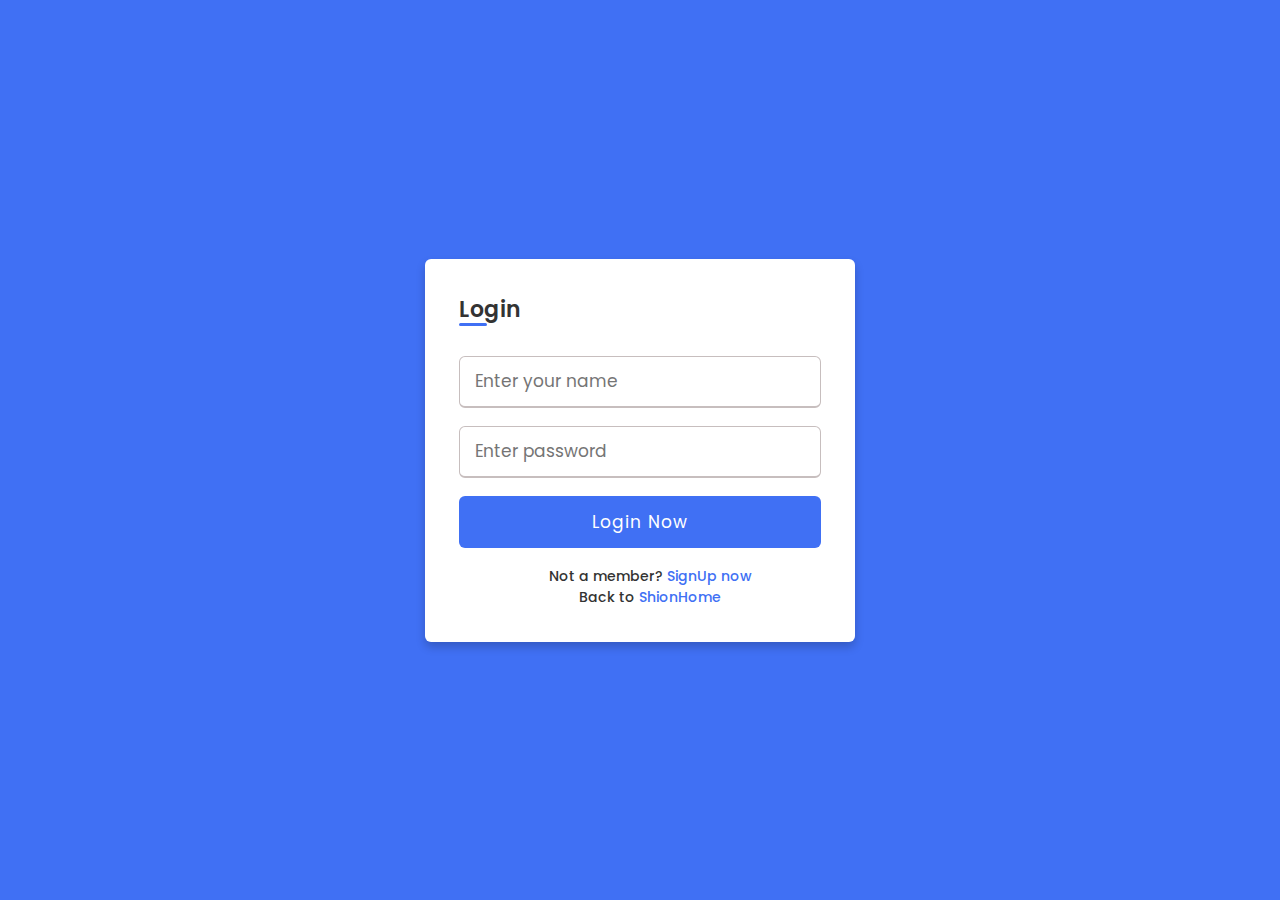
<file: login.html>
<!DOCTYPE html>
<!-- Coding By CodingNepal - codingnepalweb.com -->
<html lang="en" dir="ltr">
  <head>
    <meta charset="UTF-8" />
    <meta name="viewport" content="width=device-width, initial-scale=1.0" />
    <title>Login | ShionHouse</title>
    <link rel="stylesheet" href="./css/signup.css" />
  </head>
  <body>
    <div class="wrapper">
      <h2>Login</h2>
      <form action="#">
        <div class="input-box">
          <input type="text" id="username_login" placeholder="Enter your name" required />
        </div>
        <div class="input-box">
          <input type="password" id="password_login" placeholder="Enter password" required />
        </div>

        <div class="input-box button">
          <input type="Submit" id="btnLogin" value="Login Now" />
        </div>
        <div class="text">
          <h3>Not a member? <a href="signup.html">SignUp now</a></h3>
          <h3>Back to <a href="index.html">ShionHome</a></h3>
        </div>
      </form>
    </div>
    <script src="./js/login.js"></script>
  </body>
</html>
</file>
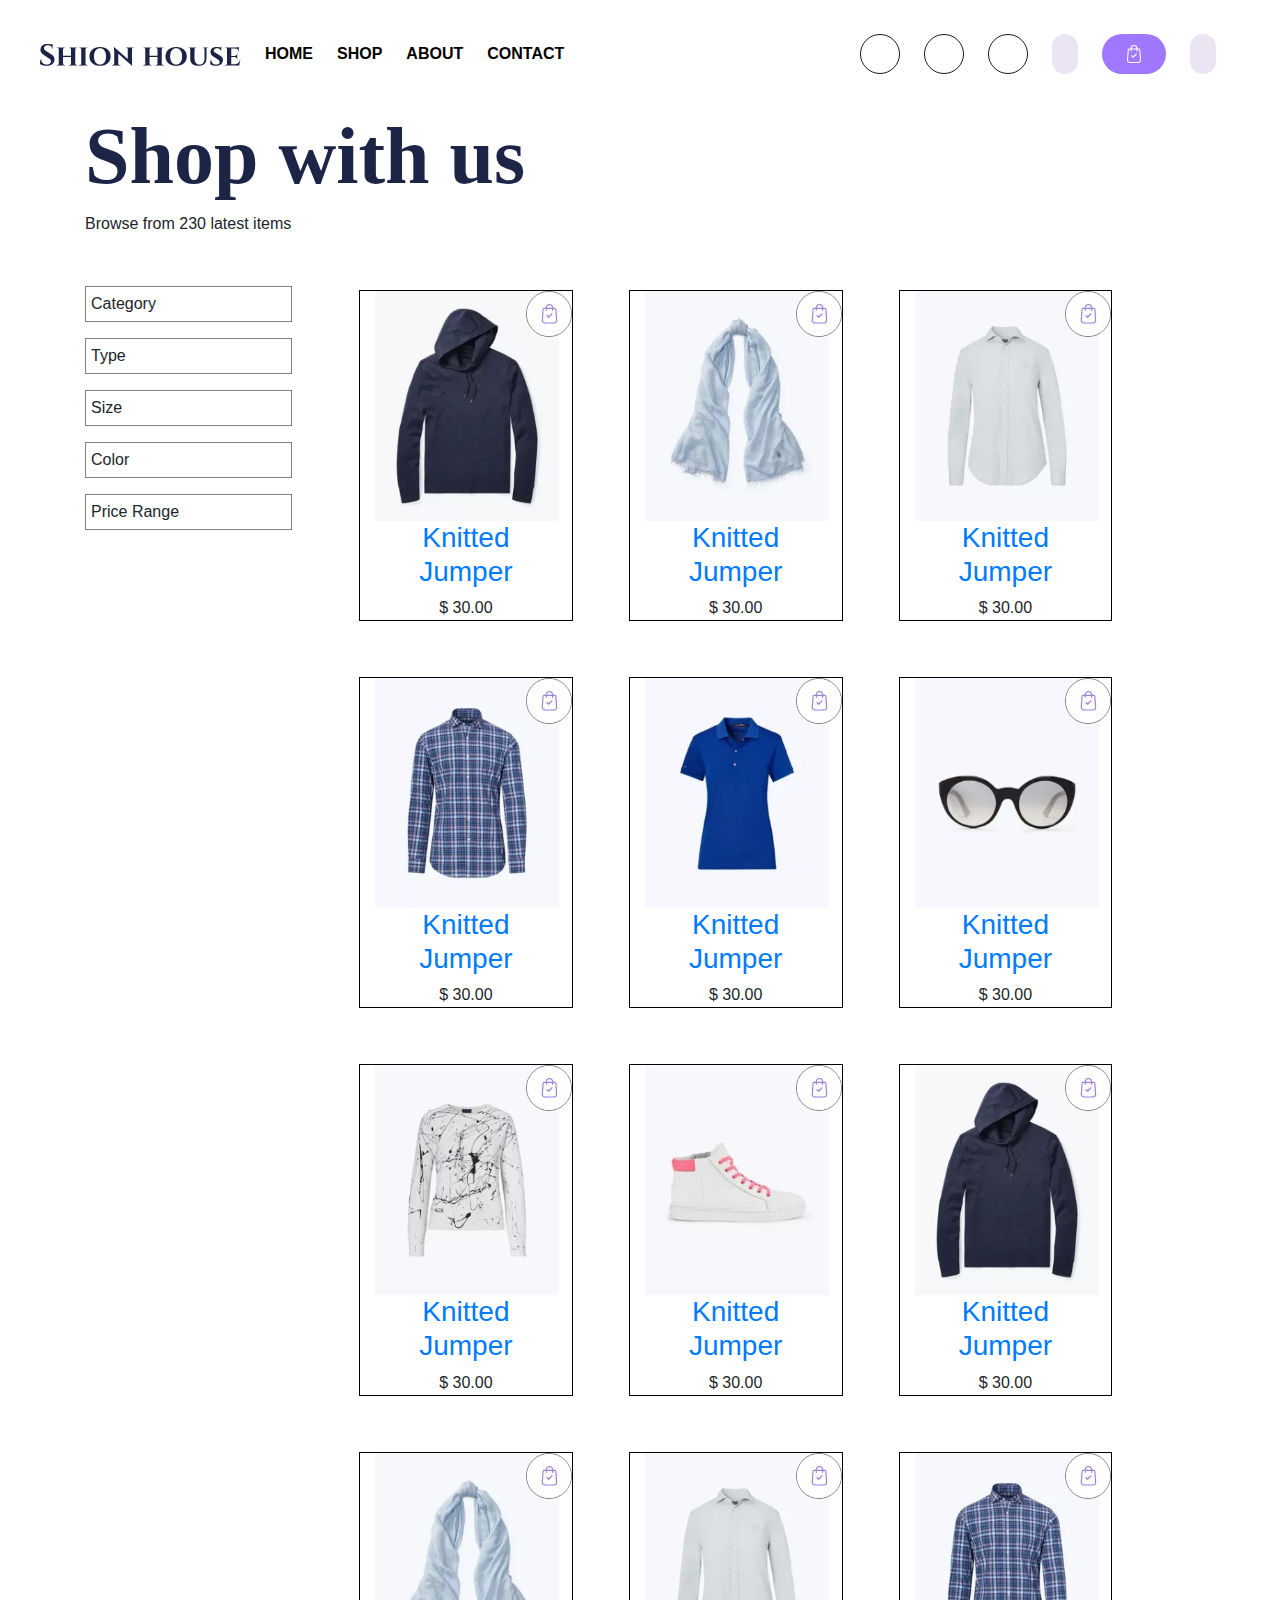
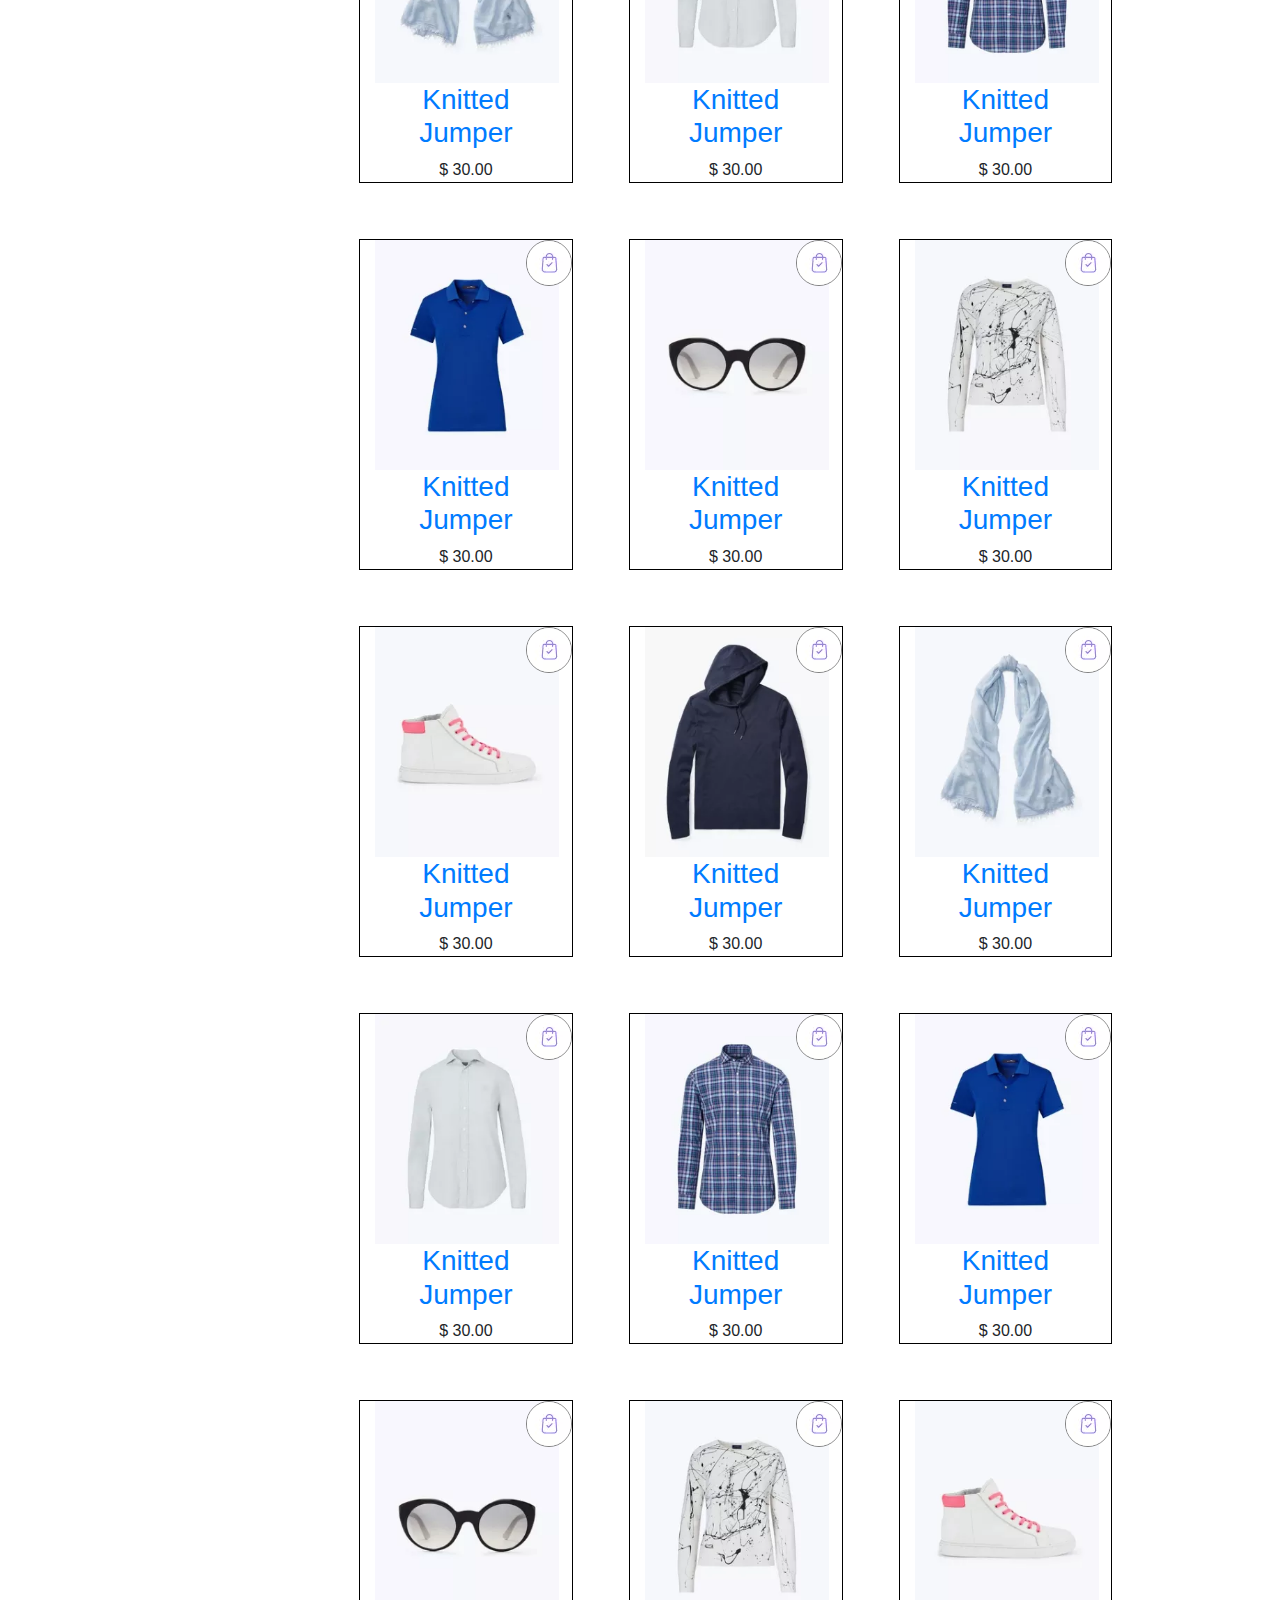
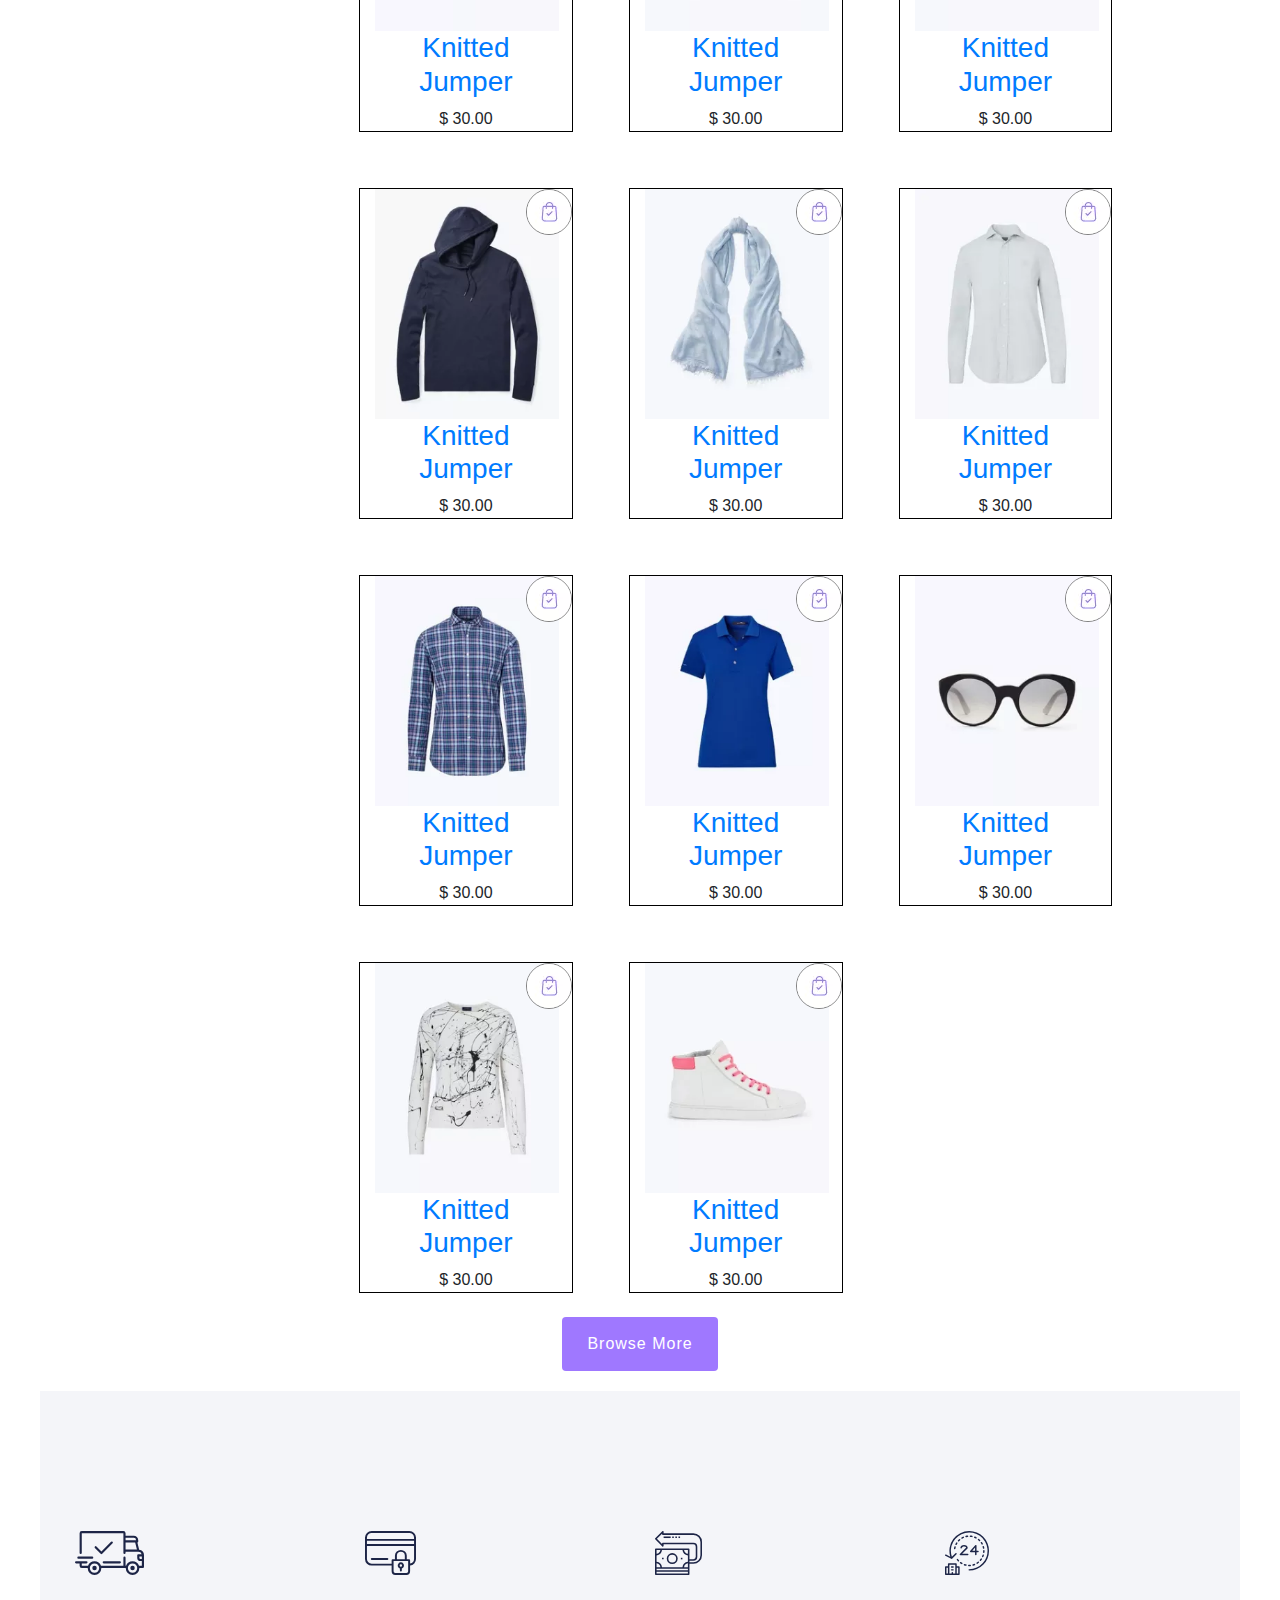
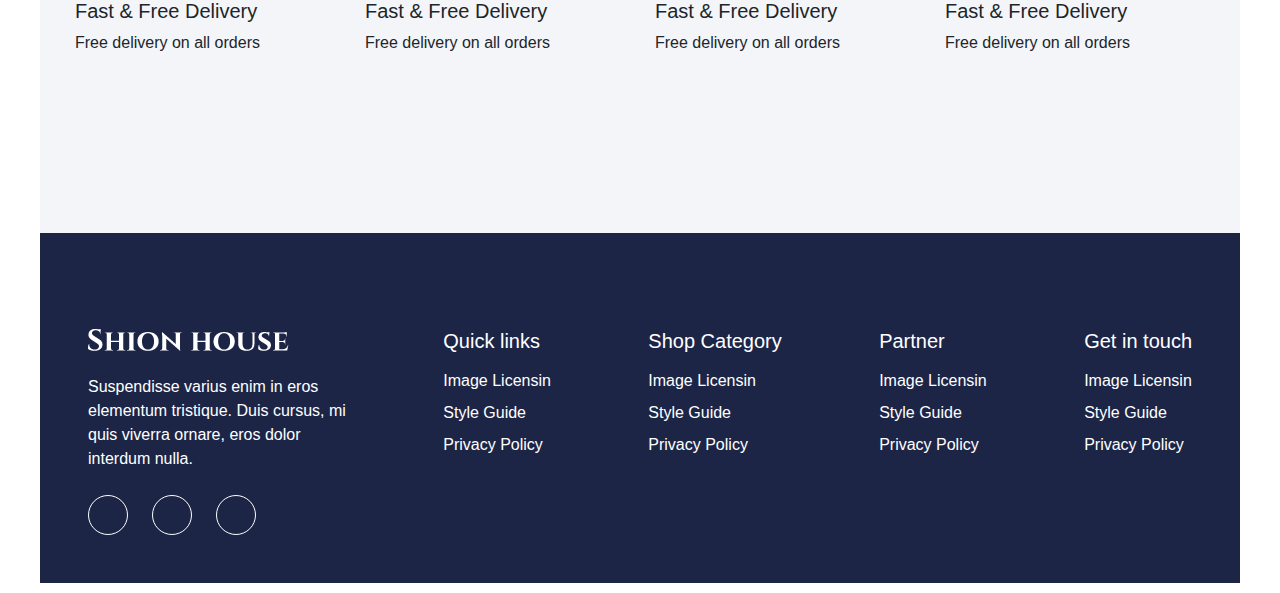
<file: shop.html>
<!DOCTYPE html>
<html lang="en">
  <head>
    <title>Shion House</title>
    <!-- Required meta tags -->
    <meta charset="utf-8" />
    <meta
      name="viewport"
      content="width=device-width, initial-scale=1, shrink-to-fit=no"
    />
    <!-- Font -->
    <link
      rel="stylesheet"
      href="https://cdnjs.cloudflare.com/ajax/libs/font-awesome/6.6.0/css/all.min.css"
      integrity="sha512-Kc323vGBEqzTmouAECnVceyQqyqdsSiqLQISBL29aUW4U/M7pSPA/gEUZQqv1cwx4OnYxTxve5UMg5GT6L4JJg=="
      crossorigin="anonymous"
      referrerpolicy="no-referrer"
    />
    <link rel="preconnect" href="https://fonts.googleapis.com" />
    <link rel="preconnect" href="https://fonts.gstatic.com" crossorigin />
    <link
      href="https://fonts.googleapis.com/css2?family=Kaushan+Script&display=swap"
      rel="stylesheet"
    />
    <!-- Bootstrap CSS v5.2.1 -->

    <link
      rel="stylesheet"
      href="https://cdn.jsdelivr.net/npm/bootstrap@5.3.3/dist/css/bootstrap.min.css"
      integrity="sha384-QWTKZyjpPEjISv5WaRU9OFeRpok6YctnYmDr5pNlyT2bRjXh0JMhjY6hW+ALEwIH"
      crossorigin="anonymous"
    />
    <link
      href="https://stackpath.bootstrapcdn.com/bootstrap/4.3.1/css/bootstrap.min.css"
      rel="stylesheet"
    />

    <!-- CSS -->
    <link rel="stylesheet" href="./css/shop.css" />
  </head>

  <body class="d-flex">
    <header class="w-100 d-flex justify-content-center align-items-center">
      <!-- place navbar here -->
      <div class="sidebar-container">
        <div class="sidebar-icon" id="sidebar-icon">
          <i class="fa-solid fa-bars"></i>
        </div>
      </div>
      <div class="w-100 d-flex justify-content-between align-items-center">
        <div
          class="left_header_container d-flex justify-content-center align-items-center gap-4"
        >
          <div class="header_logo">
            <a href="index.html">
              <img src="./imgs/logo/logo.png" alt="" />
            </a>
          </div>
          <div class="header_menu">
            <nav>
              <ul
                class="d-flex justify-content-center align-items-center gap-4"
              >
                <li>
                  <a href="index.html">
                    <p>HOME</p>
                  </a>
                </li>
                <li>
                  <a href="shop.html">
                    <p>SHOP</p>
                  </a>
                </li>
                <li>
                  <a href="about.html">
                    <p>ABOUT</p>
                  </a>
                </li>

                <li>
                  <a href="contact.html">
                    <p>CONTACT</p>
                  </a>
                </li>
              </ul>
            </nav>
          </div>
        </div>
        <div
          class="right_header_container d-flex justify-content-center align-items-center gap-4"
        >
          <div
            class="header_social d-flex justify-content-center align-items-center gap-4"
          >
            <a href="#">
              <i class="fab fa-twitter"></i>
            </a>
            <a href="#">
              <i class="fab fa-facebook-f"></i>
            </a>
            <a href="#">
              <i class="fab fa-pinterest-p"></i>
            </a>
          </div>
          <div class="header_user_find_store d-flex">
            <ul class="d-flex gap-4">
              <li>
                <div class="header_search">
                  <i class="fa-solid fa-magnifying-glass"></i>
                </div>
              </li>
              <li>
                <div class="header_store" id="header_store">
                  <img src="./imgs/gallery/card.svg" alt="" />
                </div>
              </li>
              <li>
                <div class="d-flex justify-content-center align-items-center">
                  <a href="signup.html" class="header_user">
                    <i class="fa-solid fa-user"></i>
                    <span class="pl-2 username_login" id="login_check"></span>
                  </a>
                </div>
              </li>
              <li>
                <div class="logout_btn" id="logout_btn">
                  <i class="fa-solid fa-right-from-bracket"></i>
                </div>
              </li>
            </ul>
          </div>
        </div>
      </div>
    </header>
    <div class="sidebar-menu" id="sidebar-menu">
      <ul
        class="d-flex flex-column justify-content-center align-items-start gap-4"
      >
        <li>
          <a href="index.html">
            <p>HOME</p>
          </a>
        </li>
        <li>
          <a href="shop.html">
            <p>SHOP</p>
          </a>
        </li>
        <li>
          <a href="about.html">
            <p>ABOUT</p>
          </a>
        </li>
        <li>
          <a href="contact.html">
            <p>CONTACT</p>
          </a>
        </li>
      </ul>
    </div>
    <!-- ========================================== Cart Start ========================================== -->
    <div class="shopping-cart w-25 cart-wrapper" id="shopping-cart">
      <div class="cart-top d-flex justify-content-between p-4">
        <p>Giỏ hàng của tôi</p>
        <i class="fa-solid fa-xmark" id="btnCardClose"></i>
      </div>
      <hr class="m-0" style="border: 1px solid black" />
      <div class="cart-bottom d-flex flex-column p-4 gap-3">
        <!-- CART ITEM -->
      </div>
      <hr class="m-0" style="border: 1px solid black" />
      <div
        class="totalPrice h-10 pr-3 pt-3 pl-3 d-flex align-items-start justify-content-between"
      >
        <p>Total: <span class="nav__mount">$ 0.00</span></p>
        <button class="btnPurchase" id="btnPurchase">PURCHASE</button>
      </div>
    </div>
    <!-- ========================================== Cart End ========================================== -->
    <main>
      <div class="category-area">
        <div class="container shop_container">
          <div class="row">
            <div class="col-xl-7 col-lg-8 col-md-10">
              <div class="section-tittle mb-50">
                <h2>Shop with us</h2>
                <p>Browse from 230 latest items</p>
              </div>
            </div>
          </div>
          <div class="row">
            <!--? Left content -->
            <div class="col-xl-3 col-lg-3 col-md-4">
              <!-- Job Category Listing start -->
              <div
                class="category-listing mb-50 d-flex flex-column gap-3 pr-5 pb-5"
              >
                <div>
                  <p>Category</p>
                </div>
                <div>
                  <p>Type</p>
                </div>
                <div>
                  <p>Size</p>
                </div>
                <div>
                  <p>Color</p>
                </div>
                <div>
                  <p>Price Range</p>
                </div>
              </div>
              <!-- Job Category Listing End -->
            </div>
            <!--?  Right content -->
            <div class="col-xl-9 col-lg-9 col-md-8">
              <!--? New Arrival Start -->
              <div
                id="wrapperProduct"
                class="new-arrivals-store row gap-xl-5 gap-md-2"
              >
                <!-- PRODUCT -->
              </div>
              <!-- Button -->
            </div>
            <!--? New Arrival End -->
          </div>
        </div>
      </div>
      <div class="row justify-content-center">
        <div class="room-btn mt-20">
          <a href="#" class="border-btn first_button_form">Browse More</a>
        </div>
      </div>
    </main>
    <footer class="w-100">
      <!-- place footer here -->
      <div
        class="service-container categories-area section-padding40 gray-bg w-100"
      >
        <div class="container-fluid">
          <div class="row">
            <div class="col-lg-3 col-md-6 col-sm-6 pl-15 pr-15">
              <div class="single-cat mb-5">
                <div class="cat-icon mb-4">
                  <img src="./imgs/icon/services1.svg" alt="" />
                </div>
                <div class="cat-cap">
                  <h5>Fast &amp; Free Delivery</h5>
                  <p>Free delivery on all orders</p>
                </div>
              </div>
            </div>
            <div class="col-lg-3 col-md-6 col-sm-6 pl-15 pr-15">
              <div class="single-cat mb-5">
                <div class="cat-icon mb-4">
                  <img src="./imgs/icon/services2.svg" alt="" />
                </div>
                <div class="cat-cap">
                  <h5>Fast &amp; Free Delivery</h5>
                  <p>Free delivery on all orders</p>
                </div>
              </div>
            </div>
            <div class="col-lg-3 col-md-6 col-sm-6 pl-15 pr-15">
              <div class="single-cat mb-30">
                <div class="cat-icon mb-4">
                  <img src="./imgs/icon/services3.svg" alt="" />
                </div>
                <div class="cat-cap">
                  <h5>Fast &amp; Free Delivery</h5>
                  <p>Free delivery on all orders</p>
                </div>
              </div>
            </div>
            <div class="col-lg-3 col-md-6 col-sm-6 pl-15 pr-15">
              <div class="single-cat">
                <div class="cat-icon mb-4">
                  <img src="./imgs/icon/services4.svg" alt="" />
                </div>
                <div class="cat-cap">
                  <h5>Fast &amp; Free Delivery</h5>
                  <p>Free delivery on all orders</p>
                </div>
              </div>
            </div>
          </div>
        </div>
      </div>
      <div class="footer-container d-flex p-5 justify-content-between">
        <div
          class="shionhouse-footer pt-5 d-flex flex-column align-items-start"
        >
          <img src="./imgs/logo/logo2_footer.png" alt="" class="mb-4" />
          <p class="text-white font-weight-light mb-4">
            Suspendisse varius enim in eros <br />
            elementum tristique. Duis cursus, mi <br />
            quis viverra ornare, eros dolor <br />
            interdum nulla.
          </p>
          <div class="social-container-footer">
            <div
              class="header_social social-icon d-flex justify-content-center align-items-center gap-4"
            >
              <a href="#">
                <i class="fab fa-twitter text-white"></i>
              </a>
              <a href="#">
                <i class="fab fa-facebook-f text-white"></i>
              </a>
              <a href="#">
                <i class="fab fa-pinterest-p text-white"></i>
              </a>
            </div>
          </div>
        </div>
        <div class="quick-links pt-5">
          <h3 class="text-white">Quick links</h3>
          <ul>
            <li>
              <a href="#">Image Licensin</a>
            </li>
            <li>
              <a href="#">Style Guide</a>
            </li>
            <li>
              <a href="#">Privacy Policy</a>
            </li>
          </ul>
        </div>
        <div class="quick-links pt-5">
          <h3 class="text-white">Shop Category</h3>
          <ul>
            <li>
              <a href="#">Image Licensin</a>
            </li>
            <li>
              <a href="#">Style Guide</a>
            </li>
            <li>
              <a href="#">Privacy Policy</a>
            </li>
          </ul>
        </div>
        <div class="quick-links pt-5">
          <h3 class="text-white">Partner</h3>
          <ul>
            <li>
              <a href="#">Image Licensin</a>
            </li>
            <li>
              <a href="#">Style Guide</a>
            </li>
            <li>
              <a href="#">Privacy Policy</a>
            </li>
          </ul>
        </div>
        <div class="quick-links pt-5">
          <h3 class="text-white">Get in touch</h3>
          <ul>
            <li>
              <a href="#">Image Licensin</a>
            </li>
            <li>
              <a href="#">Style Guide</a>
            </li>
            <li>
              <a href="#">Privacy Policy</a>
            </li>
          </ul>
        </div>
      </div>
    </footer>
    <!-- Bootstrap JavaScript Libraries -->
    <script src="https://cdnjs.cloudflare.com/ajax/libs/jquery/3.3.1/jquery.min.js"></script>
    <script src="https://stackpath.bootstrapcdn.com/bootstrap/4.3.1/js/bootstrap.min.js"></script>
    <!-- SCRIPT -->
    <script defer src="./js/shop.js"></script>
  </body>
</html>
</file>
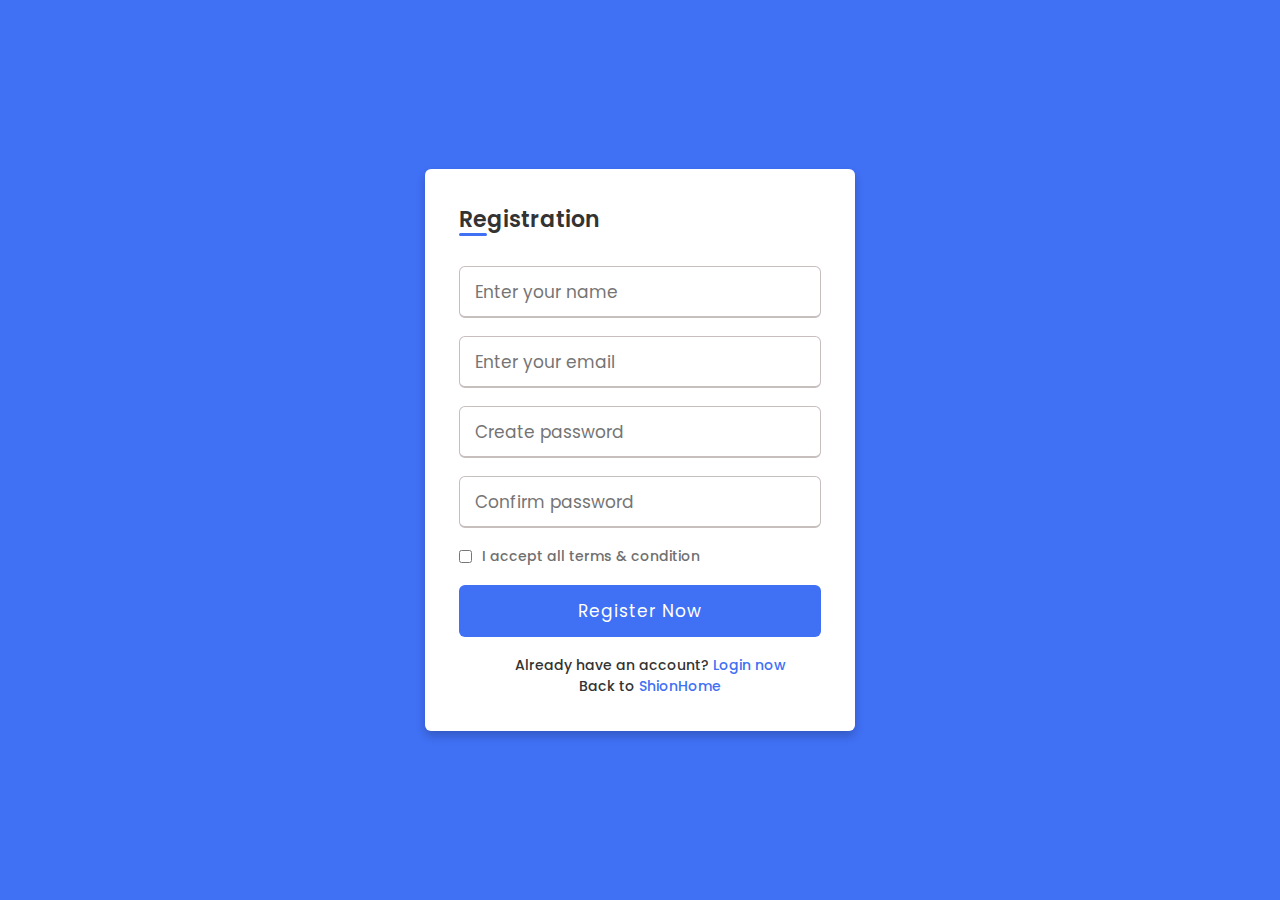
<file: signup.html>
<!DOCTYPE html>
<!-- Coding By CodingNepal - codingnepalweb.com -->
<html lang="en" dir="ltr">
  <head>
    <meta charset="UTF-8">
    <meta name="viewport" content="width=device-width, initial-scale=1.0">
    <title> SignUp | ShionHouse </title> 
    <link rel="stylesheet" href="./css/signup.css">
   </head>
<body>
  <div class="wrapper">
    <h2>Registration</h2>
    <form action="#">
      <div class="input-box">
        <input type="text" id="username_register" placeholder="Enter your name" required>
      </div>
      <div class="input-box">
        <input type="text" id="email_register" placeholder="Enter your email" required>
      </div>
      <div class="input-box">
        <input type="password" id="password_register" placeholder="Create password" required>
      </div>
      <div class="input-box">
        <input type="password" id="re_password_register" placeholder="Confirm password" required>
      </div>
      <div class="policy">
        <input type="checkbox">
        <h3>I accept all terms & condition</h3>
      </div>
      <div class="input-box button">
        <input type="Submit" id="btnRegister" value="Register Now">
      </div>
      <div class="text">
        <h3>Already have an account? <a href="login.html">Login now</a></h3>
        <h3>Back to <a href="index.html">ShionHome</a></h3>
      </div>
    </form>
  </div>
  <script src="./js/signup.js"></script>
</body>
</html>
</file>
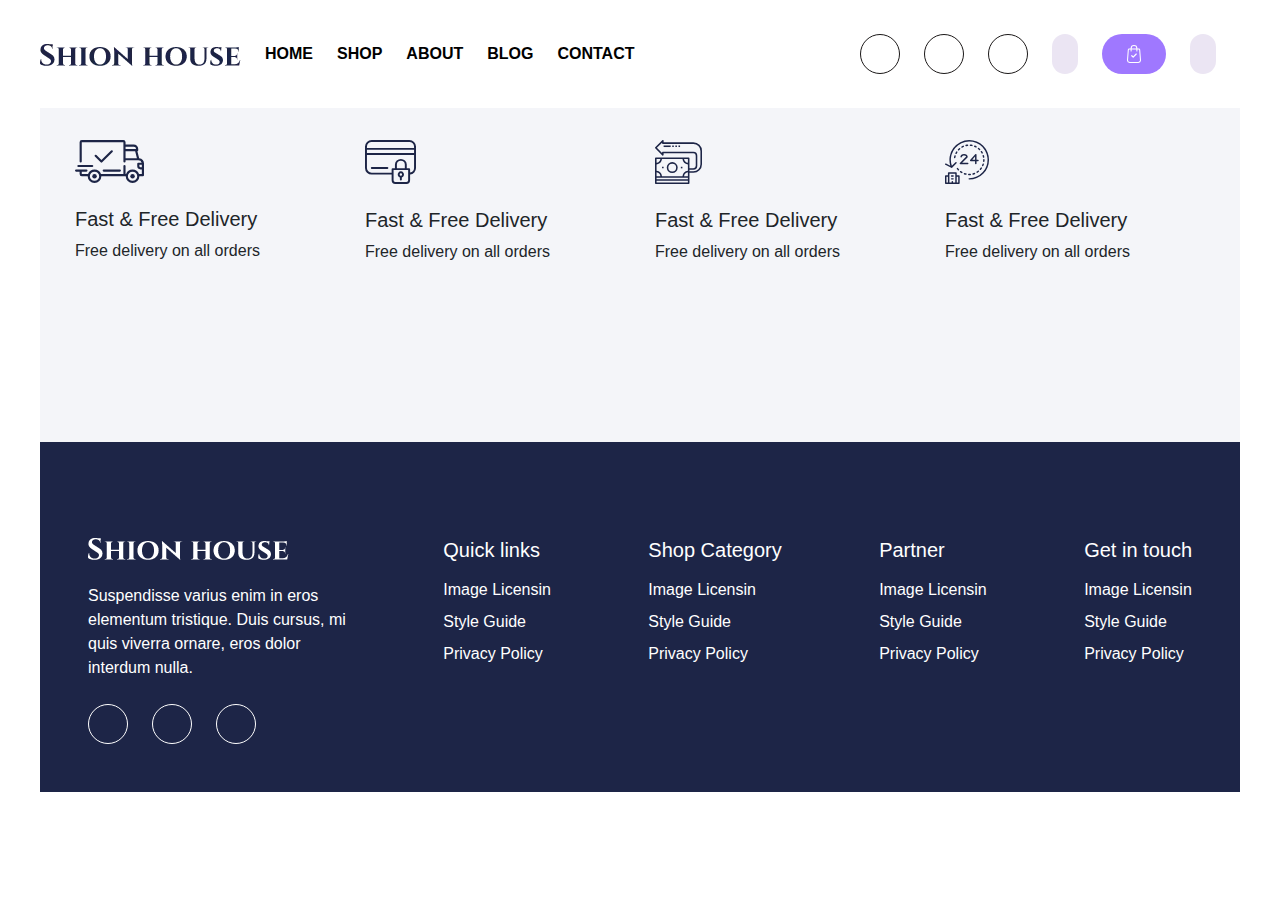
<file: Project-Mindx-1st-main/about.html>
<!DOCTYPE html>
<html lang="en">
  <head>
    <title>Shion House</title>
    <!-- Required meta tags -->
    <meta charset="utf-8" />
    <meta name="viewport" content="width=device-width, initial-scale=1, shrink-to-fit=no" />
    <!-- Font -->
    <link rel="stylesheet" href="https://cdnjs.cloudflare.com/ajax/libs/font-awesome/6.6.0/css/all.min.css" integrity="sha512-Kc323vGBEqzTmouAECnVceyQqyqdsSiqLQISBL29aUW4U/M7pSPA/gEUZQqv1cwx4OnYxTxve5UMg5GT6L4JJg==" crossorigin="anonymous" referrerpolicy="no-referrer" />
    <link rel="preconnect" href="https://fonts.googleapis.com" />
    <link rel="preconnect" href="https://fonts.gstatic.com" crossorigin />
    <link href="https://fonts.googleapis.com/css2?family=Kaushan+Script&display=swap" rel="stylesheet" />
    <!-- Bootstrap CSS v5.2.1 -->

    <link rel="stylesheet" href="https://cdn.jsdelivr.net/npm/bootstrap@5.3.3/dist/css/bootstrap.min.css" integrity="sha384-QWTKZyjpPEjISv5WaRU9OFeRpok6YctnYmDr5pNlyT2bRjXh0JMhjY6hW+ALEwIH" crossorigin="anonymous" />
    <link href="https://stackpath.bootstrapcdn.com/bootstrap/4.3.1/css/bootstrap.min.css" rel="stylesheet" />

    <!-- CSS -->
    <link rel="stylesheet" href="./css/about.css" />
  </head>

  <body class="d-flex">
    <header class="w-100 d-flex justify-content-center align-items-center">
      <!-- place navbar here -->
      <div class="sidebar-container">
        <div class="sidebar-icon" id="sidebar-icon">
          <i class="fa-solid fa-bars"></i>
        </div>
      </div>
      <div class="w-100 d-flex justify-content-between align-items-center">
        <div class="left_header_container d-flex justify-content-center align-items-center gap-4">
          <div class="header_logo">
            <a href="index.html">
              <img src="./imgs/logo/logo.png" alt="" />
            </a>
          </div>
          <div class="header_menu">
            <nav>
              <ul class="d-flex justify-content-center align-items-center gap-4">
                <li>
                  <a href="index.html">
                    <p>HOME</p>
                  </a>
                </li>
                <li>
                  <a href="shop.html">
                    <p>SHOP</p>
                  </a>
                </li>
                <li>
                  <a href="about.html">
                    <p>ABOUT</p>
                  </a>
                </li>
                <li>
                  <a href="blog.html">
                    <p>BLOG</p>
                  </a>
                </li>
                <li>
                  <a href="contact.html">
                    <p>CONTACT</p>
                  </a>
                </li>
              </ul>
            </nav>
          </div>
        </div>
        <div class="right_header_container d-flex justify-content-center align-items-center gap-4">
          <div class="header_social d-flex justify-content-center align-items-center gap-4">
            <a href="#">
              <i class="fab fa-twitter"></i>
            </a>
            <a href="#">
              <i class="fab fa-facebook-f"></i>
            </a>
            <a href="#">
              <i class="fab fa-pinterest-p"></i>
            </a>
          </div>
          <div class="header_user_find_store d-flex">
            <ul class="d-flex gap-4">
              <li>
                <div class="header_search">
                  <i class="fa-solid fa-magnifying-glass"></i>
                </div>
              </li>
              <li>
                <div class="header_store" id="header_store">
                  <img src="./imgs/gallery/card.svg" alt="" />
                </div>
              </li>
              <li>
                <div class="d-flex justify-content-center align-items-center">
                  <a href="signup.html" class="header_user">
                    <i class="fa-solid fa-user"></i>
                    <span class="pl-2 username_login" id="login_check"></span>
                  </a>
                  
                </div>
              </li>
              <li>
                <div class="logout_btn" id="logout_btn">
                  <i class="fa-solid fa-right-from-bracket"></i>
                </div>
              </li>
            </ul>
          </div>
        </div>
      </div>
    </header>
    <div class="sidebar-menu" id="sidebar-menu">
      <ul class="d-flex flex-column justify-content-center align-items-start gap-4">
        <li>
          <a href="index.html">
            <p>HOME</p>
          </a>
        </li>
        <li>
          <a href="shop.html">
            <p>SHOP</p>
          </a>
        </li>
        <li>
          <a href="about.html">
            <p>ABOUT</p>
          </a>
        </li>
        <li>
          <a href="blog.html">
            <p>BLOG</p>
          </a>
        </li>
        <li>
          <a href="contact.html">
            <p>CONTACT</p>
          </a>
        </li>
      </ul>
    </div>
      <!-- ========================================== Cart Start ========================================== -->
    <div class="shopping-cart w-25 cart-wrapper" id="shopping-cart">
      <div class="cart-top d-flex justify-content-between p-4">
        <p>Giỏ hàng của tôi</p>
        <i class="fa-solid fa-xmark" id="btnCardClose"></i>
      </div>
      <hr class="m-0" style="border: 1px solid black" />
      <div class="cart-bottom d-flex flex-column p-4 gap-3">
        <!-- CART ITEM -->
      </div>
      <hr class="m-0" style="border: 1px solid black" />
      <div class="totalPrice h-10 pr-3 pt-3 pl-3 d-flex align-items-start justify-content-between">
        <p>Total: <span class="nav__mount">$ 0.00</span></p>
        <button class="btnPurchase" id="btnPurchase">PURCHASE</button>
      </div>
    </div>
          <!-- ========================================== Cart End ========================================== -->
    <main>
    </main>
    <footer class="w-100">
      <!-- place footer here -->
      <div class="service-container categories-area section-padding40 gray-bg w-100">
        <div class="container-fluid">
          <div class="row">
            <div class="col-lg-3 col-md-6 col-sm-6 pl-15 pr-15">
              <div class="single-cat mb-5">
                <div class="cat-icon mb-4">
                  <img src="./imgs/icon/services1.svg" alt="" />
                </div>
                <div class="cat-cap">
                  <h5>Fast &amp; Free Delivery</h5>
                  <p>Free delivery on all orders</p>
                </div>
              </div>
            </div>
            <div class="col-lg-3 col-md-6 col-sm-6 pl-15 pr-15">
              <div class="single-cat mb-5">
                <div class="cat-icon mb-4">
                  <img src="./imgs/icon/services2.svg" alt="" />
                </div>
                <div class="cat-cap">
                  <h5>Fast &amp; Free Delivery</h5>
                  <p>Free delivery on all orders</p>
                </div>
              </div>
            </div>
            <div class="col-lg-3 col-md-6 col-sm-6 pl-15 pr-15">
              <div class="single-cat mb-30">
                <div class="cat-icon mb-4">
                  <img src="./imgs/icon/services3.svg" alt="" />
                </div>
                <div class="cat-cap">
                  <h5>Fast &amp; Free Delivery</h5>
                  <p>Free delivery on all orders</p>
                </div>
              </div>
            </div>
            <div class="col-lg-3 col-md-6 col-sm-6 pl-15 pr-15">
              <div class="single-cat">
                <div class="cat-icon mb-4">
                  <img src="./imgs/icon/services4.svg" alt="" />
                </div>
                <div class="cat-cap">
                  <h5>Fast &amp; Free Delivery</h5>
                  <p>Free delivery on all orders</p>
                </div>
              </div>
            </div>
          </div>
        </div>
      </div>
      <div class="footer-container d-flex p-5 justify-content-between">
        <div class="shionhouse-footer pt-5 d-flex flex-column align-items-start">
          <img src="./imgs/logo/logo2_footer.png" alt="" class="mb-4" />
          <p class="text-white font-weight-light mb-4">
            Suspendisse varius enim in eros <br />
            elementum tristique. Duis cursus, mi <br />
            quis viverra ornare, eros dolor <br />
            interdum nulla.
          </p>
          <div class="social-container-footer">
            <div class="header_social social-icon d-flex justify-content-center align-items-center gap-4">
              <a href="#">
                <i class="fab fa-twitter text-white"></i>
              </a>
              <a href="#">
                <i class="fab fa-facebook-f text-white"></i>
              </a>
              <a href="#">
                <i class="fab fa-pinterest-p text-white"></i>
              </a>
            </div>
          </div>
        </div>
        <div class="quick-links pt-5">
          <h3 class="text-white">Quick links</h3>
          <ul>
            <li>
              <a href="#">Image Licensin</a>
            </li>
            <li>
              <a href="#">Style Guide</a>
            </li>
            <li>
              <a href="#">Privacy Policy</a>
            </li>
          </ul>
        </div>
        <div class="quick-links pt-5">
          <h3 class="text-white">Shop Category</h3>
          <ul>
            <li>
              <a href="#">Image Licensin</a>
            </li>
            <li>
              <a href="#">Style Guide</a>
            </li>
            <li>
              <a href="#">Privacy Policy</a>
            </li>
          </ul>
        </div>
        <div class="quick-links pt-5">
          <h3 class="text-white">Partner</h3>
          <ul>
            <li>
              <a href="#">Image Licensin</a>
            </li>
            <li>
              <a href="#">Style Guide</a>
            </li>
            <li>
              <a href="#">Privacy Policy</a>
            </li>
          </ul>
        </div>
        <div class="quick-links pt-5">
          <h3 class="text-white">Get in touch</h3>
          <ul>
            <li>
              <a href="#">Image Licensin</a>
            </li>
            <li>
              <a href="#">Style Guide</a>
            </li>
            <li>
              <a href="#">Privacy Policy</a>
            </li>
          </ul>
        </div>
      </div>
    </footer>
    <!-- Bootstrap JavaScript Libraries -->
    <script src="https://cdnjs.cloudflare.com/ajax/libs/jquery/3.3.1/jquery.min.js"></script>
    <script src="https://stackpath.bootstrapcdn.com/bootstrap/4.3.1/js/bootstrap.min.js"></script>
    <!-- SCRIPT -->
    <script defer src="./js/about.js"></script>
  </body>
</html>
</file>
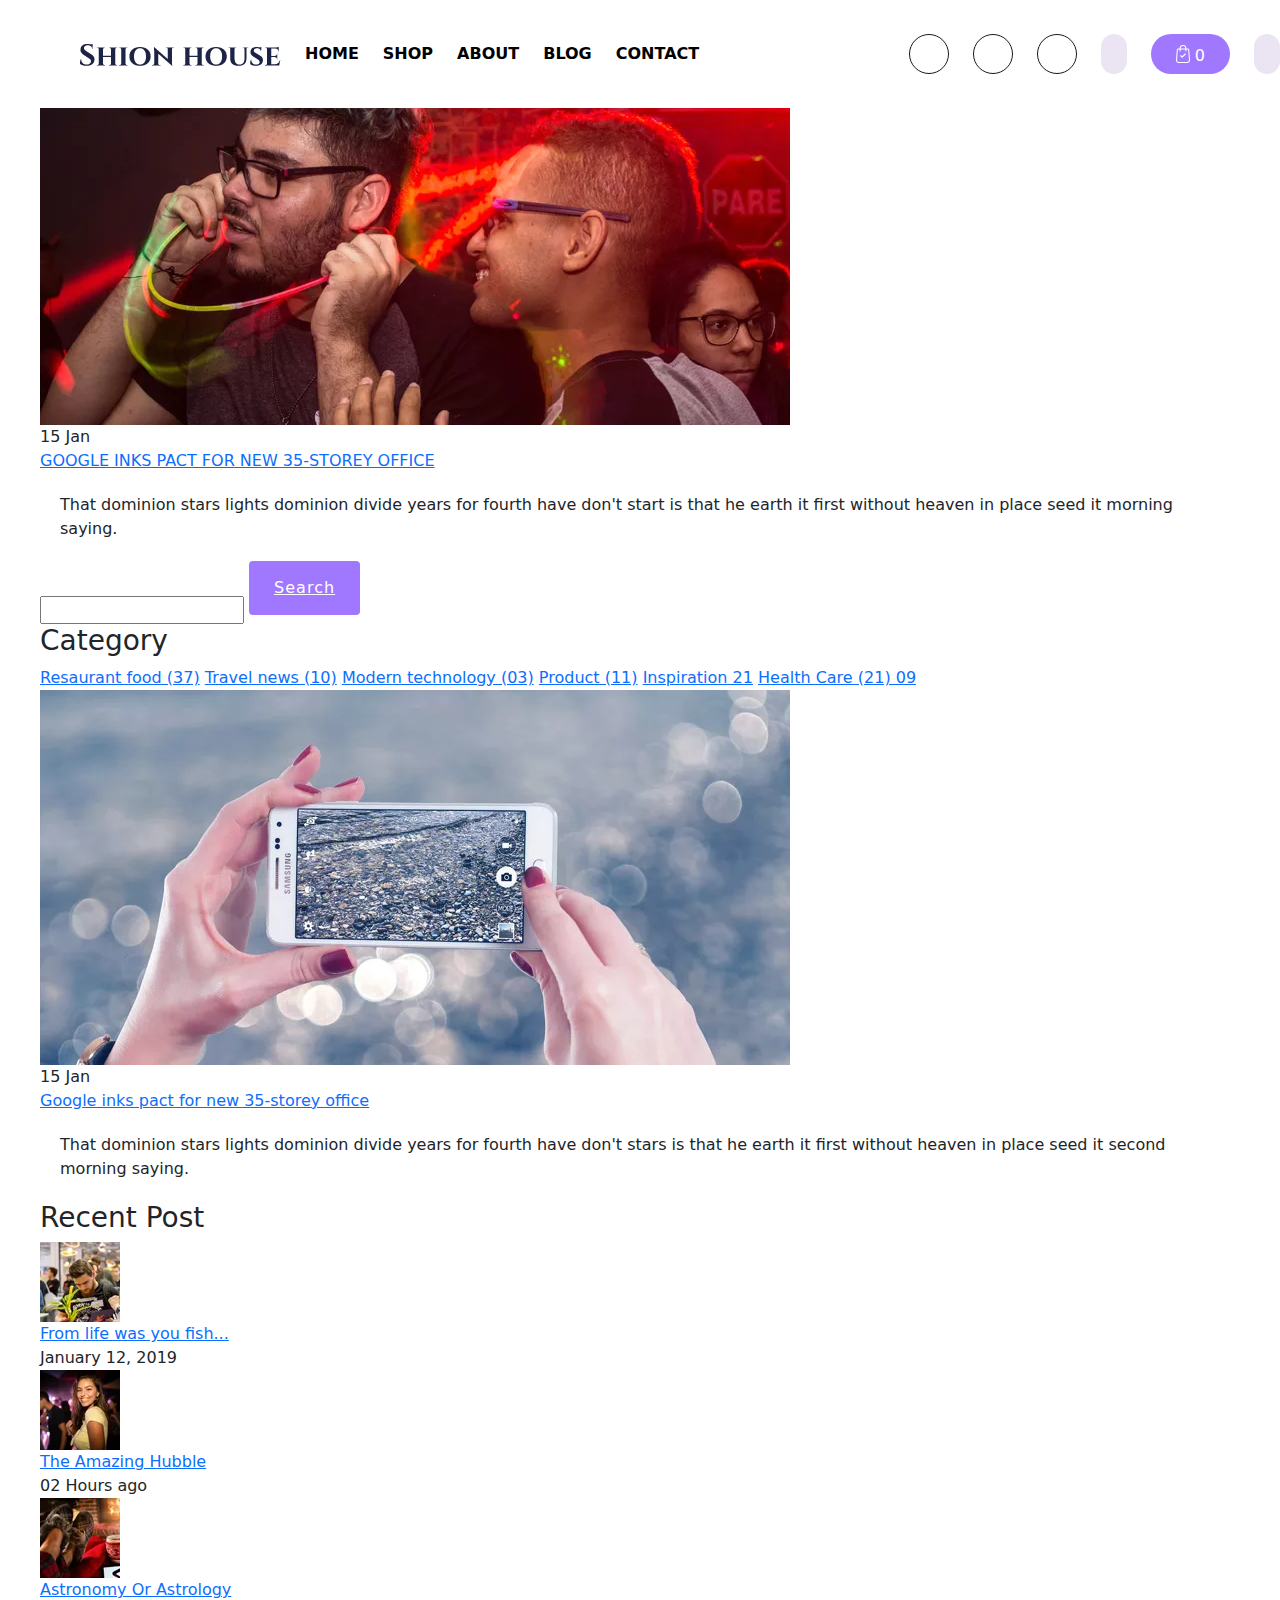
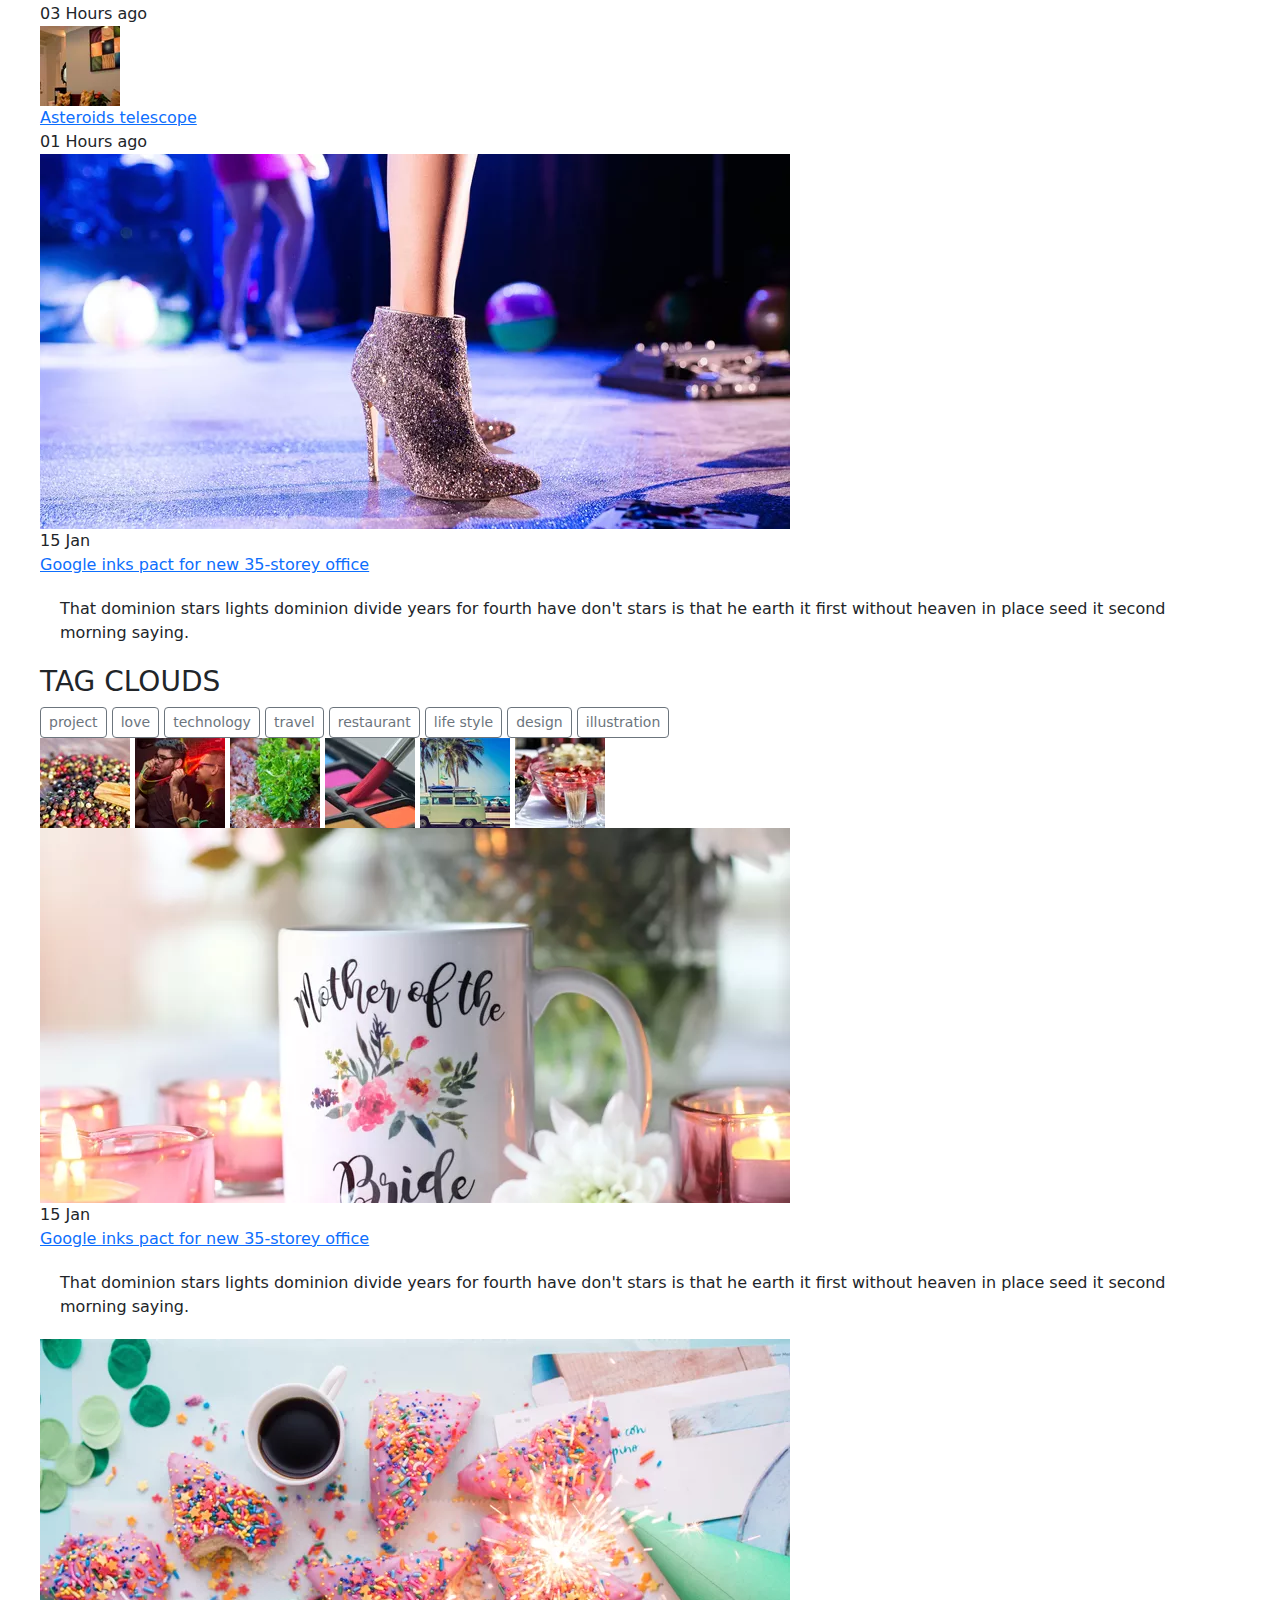
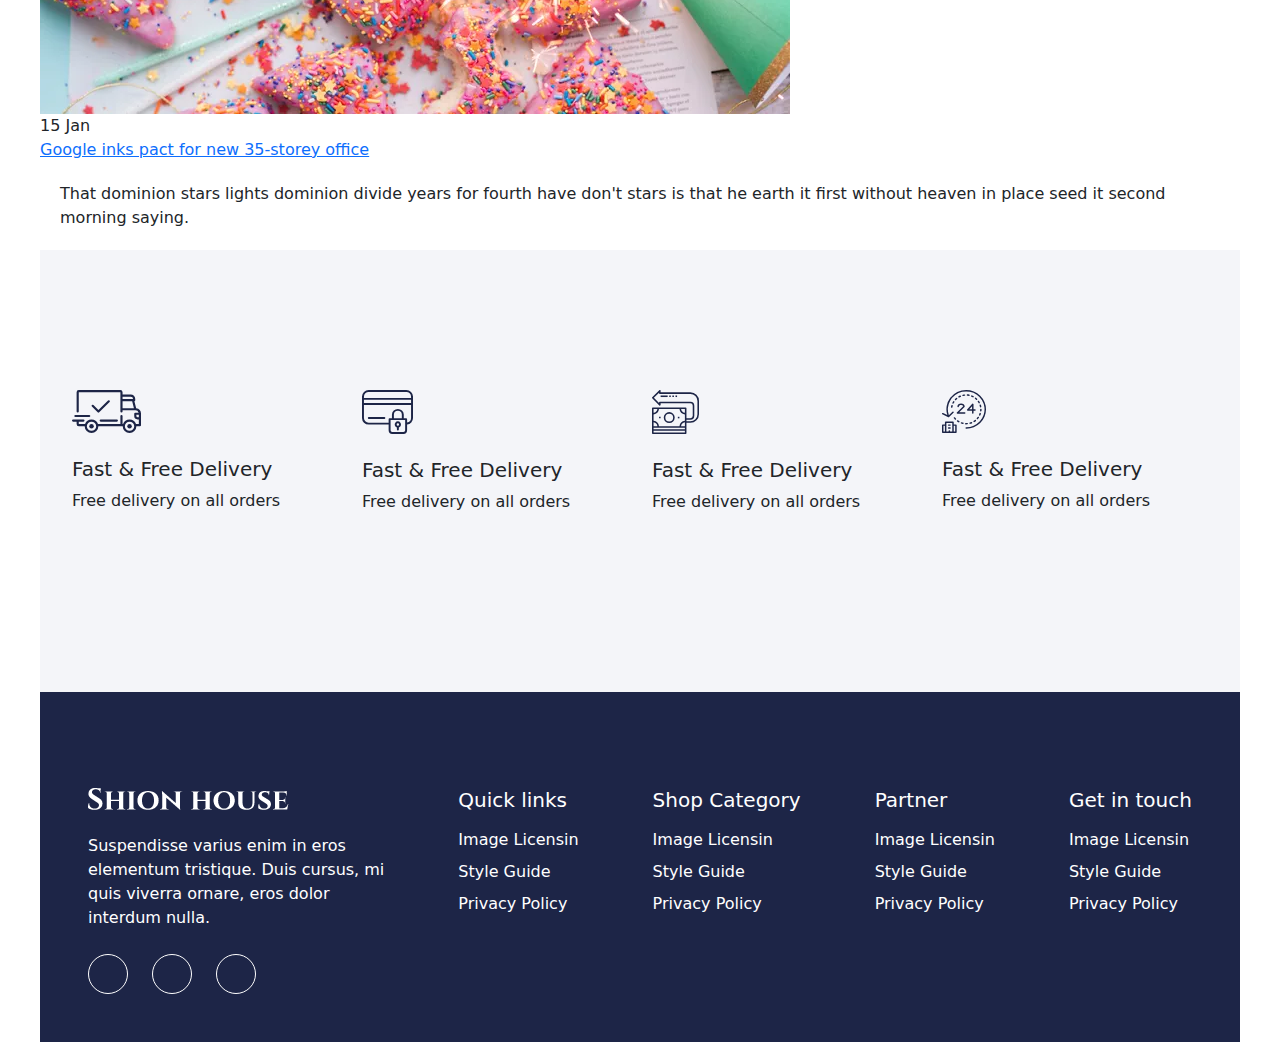
<file: Project-Mindx-1st-main/blog.html>
<!DOCTYPE html>
<html lang="en">
  <head>
    <meta charset="UTF-8" />
    <meta name="viewport" content="width=device-width, initial-scale=1.0" />
    <title>Shion House</title>
    <link rel="stylesheet" href="https://cdnjs.cloudflare.com/ajax/libs/font-awesome/6.6.0/css/all.min.css" integrity="sha512-Kc323vGBEqzTmouAECnVceyQqyqdsSiqLQISBL29aUW4U/M7pSPA/gEUZQqv1cwx4OnYxTxve5UMg5GT6L4JJg==" crossorigin="anonymous" referrerpolicy="no-referrer" />
    <link href="https://cdn.jsdelivr.net/npm/bootstrap@5.3.3/dist/css/bootstrap.min.css" rel="stylesheet" integrity="sha384-QWTKZyjpPEjISv5WaRU9OFeRpok6YctnYmDr5pNlyT2bRjXh0JMhjY6hW+ALEwIH" crossorigin="anonymous" />
    <link rel="stylesheet" href="./css/blog.css" />
  </head>
  <body>
    <header class="w-100 d-flex justify-content-center align-items-center">
      <!-- place navbar here -->
      <div class="w-100 d-flex justify-content-between align-items-center">
        <div class="left_header_container d-flex justify-content-center align-items-center gap-4">
          <div class="header_logo">
            <a href="index.html">
              <img src="./imgs/logo/logo.png" alt="" />
            </a>
          </div>
          <div class="header_menu">
            <nav>
              <ul class="d-flex justify-content-center align-items-center gap-4">
                <li>
                  <a href="index.html">
                    <p>HOME</p>
                  </a>
                </li>
                <li>
                  <a href="shop.html">
                    <p>SHOP</p>
                  </a>
                </li>
                <li>
                  <a href="about.html">
                    <p>ABOUT</p>
                  </a>
                </li>
                <li>
                  <a href="blog.html">
                    <p>BLOG</p>
                  </a>
                </li>
                <li>
                  <a href="contact.html">
                    <p>CONTACT</p>
                  </a>
                </li>
              </ul>
            </nav>
          </div>
        </div>
        <div class="right_header_container d-flex justify-content-center align-items-center gap-4">
          <div class="header_social d-flex justify-content-center align-items-center gap-4">
            <a href="#">
              <i class="fab fa-twitter"></i>
            </a>
            <a href="#">
              <i class="fab fa-facebook-f"></i>
            </a>
            <a href="#">
              <i class="fab fa-pinterest-p"></i>
            </a>
          </div>
          <div class="header_user_find_store d-flex">
            <ul class="d-flex gap-4">
              <li>
                <div class="header_search">
                  <i class="fa-solid fa-magnifying-glass"></i>
                </div>
              </li>
              <li>
                <div class="header_store">
                  <img src="./imgs/gallery/card.svg" alt="" />
                  <span>0</span>
                </div>
              </li>
              <li>
                <div class="header_user">
                  <a href="login.html">
                    <i class="fa-solid fa-user"> </i>
                  </a>
                </div>
              </li>
            </ul>
          </div>
        </div>
      </div>
    </header>
    <main>
      <!-- ====================MAIN HERE======================= -->
       <div class="bg-secondary d-flex justify-content-center align-items-center " style="height: 50px;">Home > Blog</div>
       <div class="container_Blog">
          <div class="container_Blog_one">
            <img src="imgs/blog/single_blog_1.png" alt="img-blog1">
            <p class="container_Blog--p">15 Jan</p> 
            <div><a href="">GOOGLE INKS PACT FOR NEW 35-STOREY OFFICE</a></div>
            <div><p style="padding: 20px;">That dominion stars lights dominion divide years for fourth have don't start is that he earth it first
              without heaven in place seed it morning saying.</p>
            </div>
            <div>
              <div></div>
              <div></div>
            </div>
          </div>
          <div class="container_Blog_one--search">
            <input type="text">
            <a href="" class="first_button_form">search</a>
          </div>
          <div class="container_Blog_one--category">
            <h3>Category</h3>
            <a href="">Resaurant food (37)</a>
            <a href="">Travel news (10)</a>
            <a href="">Modern technology (03)</a>
            <a href="">Product (11)</a>
            <a href="">Inspiration 21</a>
            <a href="">Health Care (21) 09</a>
          </div>
       </div>
       <div class="container_Blog_two">
          <div class="container_Blog_one">
            <img src="imgs/blog/single_blog_2.png" alt="img-blog2">
            <p class="container_Blog--p">15 Jan</p>
            <div><a href="">Google inks pact for new 35-storey office</a></div>
            <div><p style="padding: 20px;">That dominion stars lights dominion divide years for fourth have don't stars is that he earth it first 
              without heaven in place seed it second morning saying.</p></div>
          </div>
          <div></div>
          <div class="container_Blog_two--Ren">
            <h3>Recent Post</h3>
            <div class="container_Blog_two--Ren--post">
              <img src="imgs/blog/post_1.png" alt="post_1">
              <div><a href="">From life was you fish...</a>
              <p>January 12, 2019</p></div>
            </div>
            <div class="container_Blog_two--Ren--post">
              <img src="imgs/blog/post_2.png" alt="post_2">
              <div><a href="">The Amazing Hubble</a>
              <p>02 Hours ago</p>
              </div>
            </div>
            <div class="container_Blog_two--Ren--post">
              <img src="imgs/blog/post_3.png" alt="post_3">
              <div><a href="">Astronomy Or Astrology</a>
              <p>03 Hours ago</p></div>
            </div>
            <div class="container_Blog_two--Ren--post">
              <img src="imgs/blog/post_4.png" alt="post_4">
              <div><a href="">Asteroids telescope</a>
              <p>01 Hours ago</p></div>
            </div>

          </div>
        </div>
      <div>
       <div class="container_Blog_thr">
         <div class="container_Blog_one">
           <img src="imgs/blog/single_blog_3.png" alt="img-blog3">
           <p class="container_Blog--p">15 Jan</p>
           <div><a href="">Google inks pact for new 35-storey office</a></div>
           <div><p style="padding: 20px;">That dominion stars lights dominion divide years for fourth have don't stars is that he earth it first 
             without heaven in place seed it second morning saying.</p></div>
            </div>
            <div></div>
            <div class="container_Blog_thr--tag">
              <h3>TAG CLOUDS</h3>
              <div>
                <button type="button" class="btn btn-outline-secondary btn-sm">project</button>        
                <button type="button" class="btn btn-outline-secondary btn-sm">love</button>        
                <button type="button" class="btn btn-outline-secondary btn-sm">technology</button>        
                <button type="button" class="btn btn-outline-secondary btn-sm">travel</button>        
                <button type="button" class="btn btn-outline-secondary btn-sm">restaurant</button>        
                <button type="button" class="btn btn-outline-secondary btn-sm">life style</button>        
                <button type="button" class="btn btn-outline-secondary btn-sm">design</button>        
                <button type="button" class="btn btn-outline-secondary btn-sm">illustration</button>        
              </div>
            </div>
            <div class="container_Blog_thr--feeds">
              <img src="imgs/blog/post_5.png" alt="post_5">
              <img src="imgs/blog/post_6.png" alt="post_6">
              <img src="imgs/blog/post_7.png" alt="post_7">
              <img src="imgs/blog/post_8.png" alt="post_8">
              <img src="imgs/blog/post_9.png" alt="post_9">
              <img src="imgs/blog/post_10.png" alt="post_10">
            </div>
          </div>  
      <div class="container_Blog_four">
          <div class="container_Blog_one">
            <img src="imgs/blog/single_blog_4.png" alt="img-blog4">
            <p class="container_Blog--p">15 Jan</p>
            <div><a href="">Google inks pact for new 35-storey office</a></div>
            <div><p style="padding: 20px;">That dominion stars lights dominion divide years for fourth have don't stars is that he earth it first 
              without heaven in place seed it second morning saying.</p></div>
           <div></div>
           <div></div>
        </div>
      <div class="container_Blog_five">
          <div class="container_Blog_one">
            <img src="imgs/blog/single_blog_5.png" alt="img-blog5">
            <p class="container_Blog--p">15 Jan</p>
            <div><a href="">Google inks pact for new 35-storey office</a></div>
            <div><p style="padding: 20px;">That dominion stars lights dominion divide years for fourth have don't stars is that he earth it first 
              without heaven in place seed it second morning saying.</p></div>
        </div>

       </div>
    </main>
    <footer class="w-100">
      <!-- place footer here -->
      <div class="service-container categories-area section-padding40 gray-bg w-100">
        <div class="container-fluid">
          <div class="row">
            <div class="col-lg-3 col-md-6 col-sm-6 pl-15 pr-15">
              <div class="single-cat mb-5 wow fadeInUp" data-wow-duration="1s" data-wow-delay=".2s" style="visibility: visible; animation-duration: 1s; animation-delay: 0.2s; animation-name: fadeInUp">
                <div class="cat-icon mb-4">
                  <img src="./imgs/icon/services1.svg" alt="" />
                </div>
                <div class="cat-cap">
                  <h5>Fast &amp; Free Delivery</h5>
                  <p>Free delivery on all orders</p>
                </div>
              </div>
            </div>
            <div class="col-lg-3 col-md-6 col-sm-6 pl-15 pr-15">
              <div class="single-cat mb-5 wow fadeInUp" data-wow-duration="1s" data-wow-delay=".2s" style="visibility: visible; animation-duration: 1s; animation-delay: 0.2s; animation-name: fadeInUp">
                <div class="cat-icon mb-4">
                  <img src="./imgs/icon/services2.svg" alt="" />
                </div>
                <div class="cat-cap">
                  <h5>Fast &amp; Free Delivery</h5>
                  <p>Free delivery on all orders</p>
                </div>
              </div>
            </div>
            <div class="col-lg-3 col-md-6 col-sm-6 pl-15 pr-15">
              <div class="single-cat mb-30 wow fadeInUp" data-wow-duration="1s" data-wow-delay=".4s" style="visibility: visible; animation-duration: 1s; animation-delay: 0.4s; animation-name: fadeInUp">
                <div class="cat-icon mb-4">
                  <img src="./imgs/icon/services3.svg" alt="" />
                </div>
                <div class="cat-cap">
                  <h5>Fast &amp; Free Delivery</h5>
                  <p>Free delivery on all orders</p>
                </div>
              </div>
            </div>
            <div class="col-lg-3 col-md-6 col-sm-6 pl-15 pr-15">
              <div class="single-cat wow fadeInUp" data-wow-duration="1s" data-wow-delay=".5s" style="visibility: visible; animation-duration: 1s; animation-delay: 0.5s; animation-name: fadeInUp">
                <div class="cat-icon mb-4">
                  <img src="./imgs/icon/services4.svg" alt="" />
                </div>
                <div class="cat-cap">
                  <h5>Fast &amp; Free Delivery</h5>
                  <p>Free delivery on all orders</p>
                </div>
              </div>
            </div>
          </div>
        </div>
      </div>
      <div class="footer-container d-flex p-5 justify-content-between">
        <div class="shionhouse-footer pt-5 d-flex flex-column align-items-start">
          <img src="./imgs/logo/logo2_footer.png" alt="" class="mb-4" />
          <p class="text-white font-weight-light mb-4">
            Suspendisse varius enim in eros <br />
            elementum tristique. Duis cursus, mi <br />
            quis viverra ornare, eros dolor <br />
            interdum nulla.
          </p>
          <div class="social-container-footer">
            <div class="header_social social-icon d-flex justify-content-center align-items-center gap-4">
              <a href="#">
                <i class="fab fa-twitter text-white"></i>
              </a>
              <a href="#">
                <i class="fab fa-facebook-f text-white"></i>
              </a>
              <a href="#">
                <i class="fab fa-pinterest-p text-white"></i>
              </a>
            </div>
          </div>
        </div>
        <div class="quick-links pt-5">
          <h3 class="text-white">Quick links</h3>
          <ul>
            <li>
              <a href="#">Image Licensin</a>
            </li>
            <li>
              <a href="#">Style Guide</a>
            </li>
            <li>
              <a href="#">Privacy Policy</a>
            </li>
          </ul>
        </div>
        <div class="quick-links pt-5">
          <h3 class="text-white">Shop Category</h3>
          <ul>
            <li>
              <a href="#">Image Licensin</a>
            </li>
            <li>
              <a href="#">Style Guide</a>
            </li>
            <li>
              <a href="#">Privacy Policy</a>
            </li>
          </ul>
        </div>
        <div class="quick-links pt-5">
          <h3 class="text-white">Partner</h3>
          <ul>
            <li>
              <a href="#">Image Licensin</a>
            </li>
            <li>
              <a href="#">Style Guide</a>
            </li>
            <li>
              <a href="#">Privacy Policy</a>
            </li>
          </ul>
        </div>
        <div class="quick-links pt-5">
          <h3 class="text-white">Get in touch</h3>
          <ul>
            <li>
              <a href="#">Image Licensin</a>
            </li>
            <li>
              <a href="#">Style Guide</a>
            </li>
            <li>
              <a href="#">Privacy Policy</a>
            </li>
          </ul>
        </div>
      </div>
    </footer>
    <script src="./js/index.js"></script>
  </body>
</html>
</file>
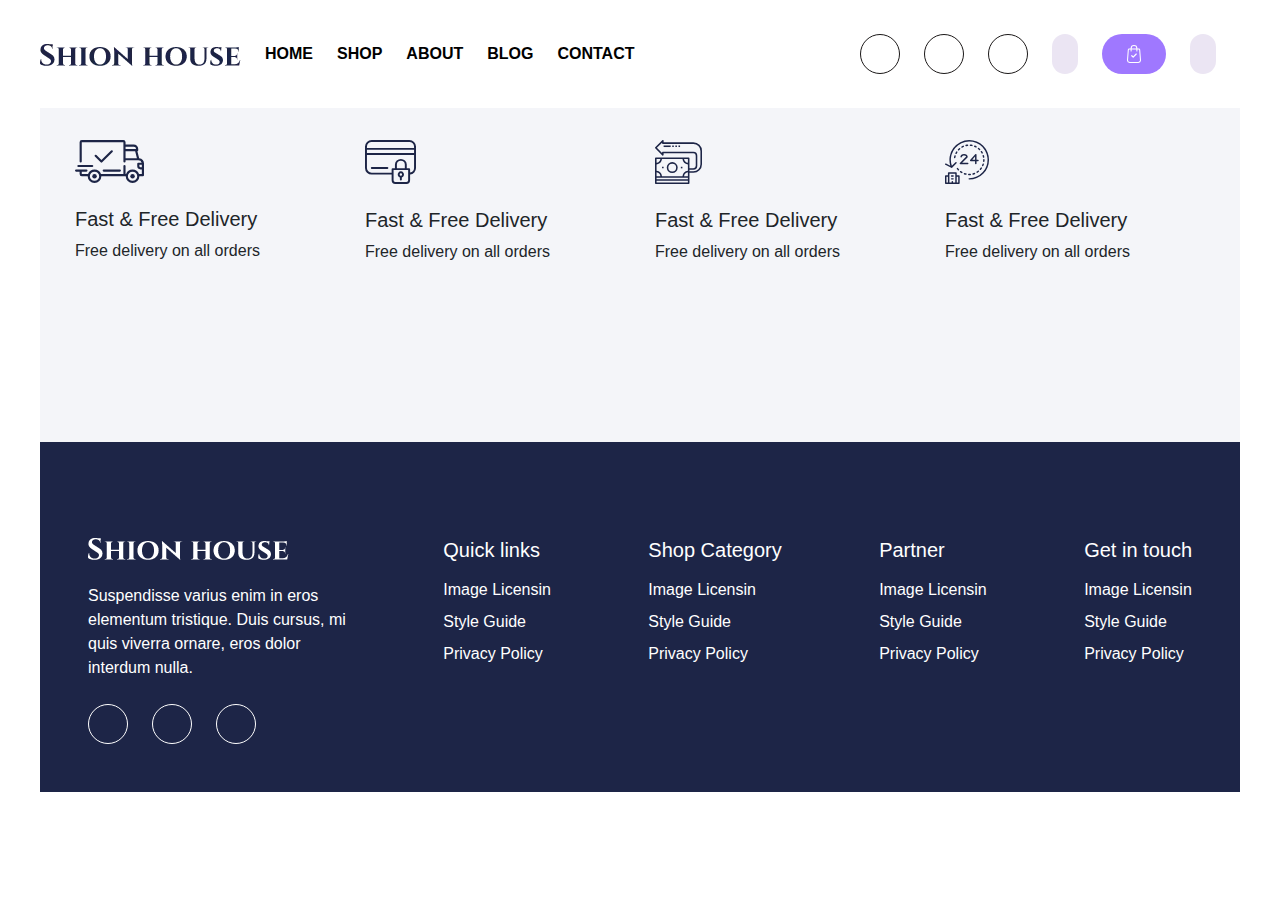
<file: Project-Mindx-1st-main/contact.html>
<!DOCTYPE html>
<html lang="en">
  <head>
    <title>Shion House</title>
    <!-- Required meta tags -->
    <meta charset="utf-8" />
    <meta name="viewport" content="width=device-width, initial-scale=1, shrink-to-fit=no" />
    <!-- Font -->
    <link rel="stylesheet" href="https://cdnjs.cloudflare.com/ajax/libs/font-awesome/6.6.0/css/all.min.css" integrity="sha512-Kc323vGBEqzTmouAECnVceyQqyqdsSiqLQISBL29aUW4U/M7pSPA/gEUZQqv1cwx4OnYxTxve5UMg5GT6L4JJg==" crossorigin="anonymous" referrerpolicy="no-referrer" />
    <link rel="preconnect" href="https://fonts.googleapis.com" />
    <link rel="preconnect" href="https://fonts.gstatic.com" crossorigin />
    <link href="https://fonts.googleapis.com/css2?family=Kaushan+Script&display=swap" rel="stylesheet" />
    <!-- Bootstrap CSS v5.2.1 -->

    <link rel="stylesheet" href="https://cdn.jsdelivr.net/npm/bootstrap@5.3.3/dist/css/bootstrap.min.css" integrity="sha384-QWTKZyjpPEjISv5WaRU9OFeRpok6YctnYmDr5pNlyT2bRjXh0JMhjY6hW+ALEwIH" crossorigin="anonymous" />
    <link href="https://stackpath.bootstrapcdn.com/bootstrap/4.3.1/css/bootstrap.min.css" rel="stylesheet" />

    <!-- CSS -->
    <link rel="stylesheet" href="./css/contact.css" />
  </head>

  <body class="d-flex">
    <header class="w-100 d-flex justify-content-center align-items-center">
      <!-- place navbar here -->
      <div class="sidebar-container">
        <div class="sidebar-icon" id="sidebar-icon">
          <i class="fa-solid fa-bars"></i>
        </div>
      </div>
      <div class="w-100 d-flex justify-content-between align-items-center">
        <div class="left_header_container d-flex justify-content-center align-items-center gap-4">
          <div class="header_logo">
            <a href="index.html">
              <img src="./imgs/logo/logo.png" alt="" />
            </a>
          </div>
          <div class="header_menu">
            <nav>
              <ul class="d-flex justify-content-center align-items-center gap-4">
                <li>
                  <a href="index.html">
                    <p>HOME</p>
                  </a>
                </li>
                <li>
                  <a href="shop.html">
                    <p>SHOP</p>
                  </a>
                </li>
                <li>
                  <a href="about.html">
                    <p>ABOUT</p>
                  </a>
                </li>
                <li>
                  <a href="blog.html">
                    <p>BLOG</p>
                  </a>
                </li>
                <li>
                  <a href="contact.html">
                    <p>CONTACT</p>
                  </a>
                </li>
              </ul>
            </nav>
          </div>
        </div>
        <div class="right_header_container d-flex justify-content-center align-items-center gap-4">
          <div class="header_social d-flex justify-content-center align-items-center gap-4">
            <a href="#">
              <i class="fab fa-twitter"></i>
            </a>
            <a href="#">
              <i class="fab fa-facebook-f"></i>
            </a>
            <a href="#">
              <i class="fab fa-pinterest-p"></i>
            </a>
          </div>
          <div class="header_user_find_store d-flex">
            <ul class="d-flex gap-4">
              <li>
                <div class="header_search">
                  <i class="fa-solid fa-magnifying-glass"></i>
                </div>
              </li>
              <li>
                <div class="header_store" id="header_store">
                  <img src="./imgs/gallery/card.svg" alt="" />
                </div>
              </li>
              <li>
                <div class="d-flex justify-content-center align-items-center">
                  <a href="signup.html" class="header_user">
                    <i class="fa-solid fa-user"></i>
                    <span class="pl-2 username_login" id="login_check"></span>
                  </a>
                  
                </div>
              </li>
              <li>
                <div class="logout_btn" id="logout_btn">
                  <i class="fa-solid fa-right-from-bracket"></i>
                </div>
              </li>
            </ul>
          </div>
        </div>
      </div>
    </header>
    <div class="sidebar-menu" id="sidebar-menu">
      <ul class="d-flex flex-column justify-content-center align-items-start gap-4">
        <li>
          <a href="index.html">
            <p>HOME</p>
          </a>
        </li>
        <li>
          <a href="shop.html">
            <p>SHOP</p>
          </a>
        </li>
        <li>
          <a href="about.html">
            <p>ABOUT</p>
          </a>
        </li>
        <li>
          <a href="blog.html">
            <p>BLOG</p>
          </a>
        </li>
        <li>
          <a href="contact.html">
            <p>CONTACT</p>
          </a>
        </li>
      </ul>
    </div>
      <!-- ========================================== Cart Start ========================================== -->
    <div class="shopping-cart w-25 cart-wrapper" id="shopping-cart">
      <div class="cart-top d-flex justify-content-between p-4">
        <p>Giỏ hàng của tôi</p>
        <i class="fa-solid fa-xmark" id="btnCardClose"></i>
      </div>
      <hr class="m-0" style="border: 1px solid black" />
      <div class="cart-bottom d-flex flex-column p-4 gap-3">
        <!-- CART ITEM -->
      </div>
      <hr class="m-0" style="border: 1px solid black" />
      <div class="totalPrice h-10 pr-3 pt-3 pl-3 d-flex align-items-start justify-content-between">
        <p>Total: <span class="nav__mount">$ 0.00</span></p>
        <button class="btnPurchase" id="btnPurchase">PURCHASE</button>
      </div>
    </div>
          <!-- ========================================== Cart End ========================================== -->
    <main>
    </main>
    <footer class="w-100">
      <!-- place footer here -->
      <div class="service-container categories-area section-padding40 gray-bg w-100">
        <div class="container-fluid">
          <div class="row">
            <div class="col-lg-3 col-md-6 col-sm-6 pl-15 pr-15">
              <div class="single-cat mb-5">
                <div class="cat-icon mb-4">
                  <img src="./imgs/icon/services1.svg" alt="" />
                </div>
                <div class="cat-cap">
                  <h5>Fast &amp; Free Delivery</h5>
                  <p>Free delivery on all orders</p>
                </div>
              </div>
            </div>
            <div class="col-lg-3 col-md-6 col-sm-6 pl-15 pr-15">
              <div class="single-cat mb-5">
                <div class="cat-icon mb-4">
                  <img src="./imgs/icon/services2.svg" alt="" />
                </div>
                <div class="cat-cap">
                  <h5>Fast &amp; Free Delivery</h5>
                  <p>Free delivery on all orders</p>
                </div>
              </div>
            </div>
            <div class="col-lg-3 col-md-6 col-sm-6 pl-15 pr-15">
              <div class="single-cat mb-30">
                <div class="cat-icon mb-4">
                  <img src="./imgs/icon/services3.svg" alt="" />
                </div>
                <div class="cat-cap">
                  <h5>Fast &amp; Free Delivery</h5>
                  <p>Free delivery on all orders</p>
                </div>
              </div>
            </div>
            <div class="col-lg-3 col-md-6 col-sm-6 pl-15 pr-15">
              <div class="single-cat">
                <div class="cat-icon mb-4">
                  <img src="./imgs/icon/services4.svg" alt="" />
                </div>
                <div class="cat-cap">
                  <h5>Fast &amp; Free Delivery</h5>
                  <p>Free delivery on all orders</p>
                </div>
              </div>
            </div>
          </div>
        </div>
      </div>
      <div class="footer-container d-flex p-5 justify-content-between">
        <div class="shionhouse-footer pt-5 d-flex flex-column align-items-start">
          <img src="./imgs/logo/logo2_footer.png" alt="" class="mb-4" />
          <p class="text-white font-weight-light mb-4">
            Suspendisse varius enim in eros <br />
            elementum tristique. Duis cursus, mi <br />
            quis viverra ornare, eros dolor <br />
            interdum nulla.
          </p>
          <div class="social-container-footer">
            <div class="header_social social-icon d-flex justify-content-center align-items-center gap-4">
              <a href="#">
                <i class="fab fa-twitter text-white"></i>
              </a>
              <a href="#">
                <i class="fab fa-facebook-f text-white"></i>
              </a>
              <a href="#">
                <i class="fab fa-pinterest-p text-white"></i>
              </a>
            </div>
          </div>
        </div>
        <div class="quick-links pt-5">
          <h3 class="text-white">Quick links</h3>
          <ul>
            <li>
              <a href="#">Image Licensin</a>
            </li>
            <li>
              <a href="#">Style Guide</a>
            </li>
            <li>
              <a href="#">Privacy Policy</a>
            </li>
          </ul>
        </div>
        <div class="quick-links pt-5">
          <h3 class="text-white">Shop Category</h3>
          <ul>
            <li>
              <a href="#">Image Licensin</a>
            </li>
            <li>
              <a href="#">Style Guide</a>
            </li>
            <li>
              <a href="#">Privacy Policy</a>
            </li>
          </ul>
        </div>
        <div class="quick-links pt-5">
          <h3 class="text-white">Partner</h3>
          <ul>
            <li>
              <a href="#">Image Licensin</a>
            </li>
            <li>
              <a href="#">Style Guide</a>
            </li>
            <li>
              <a href="#">Privacy Policy</a>
            </li>
          </ul>
        </div>
        <div class="quick-links pt-5">
          <h3 class="text-white">Get in touch</h3>
          <ul>
            <li>
              <a href="#">Image Licensin</a>
            </li>
            <li>
              <a href="#">Style Guide</a>
            </li>
            <li>
              <a href="#">Privacy Policy</a>
            </li>
          </ul>
        </div>
      </div>
    </footer>
    <!-- Bootstrap JavaScript Libraries -->
    <script src="https://cdnjs.cloudflare.com/ajax/libs/jquery/3.3.1/jquery.min.js"></script>
    <script src="https://stackpath.bootstrapcdn.com/bootstrap/4.3.1/js/bootstrap.min.js"></script>
    <!-- SCRIPT -->
    <script defer src="./js/contact.js"></script>
  </body>
</html>
</file>
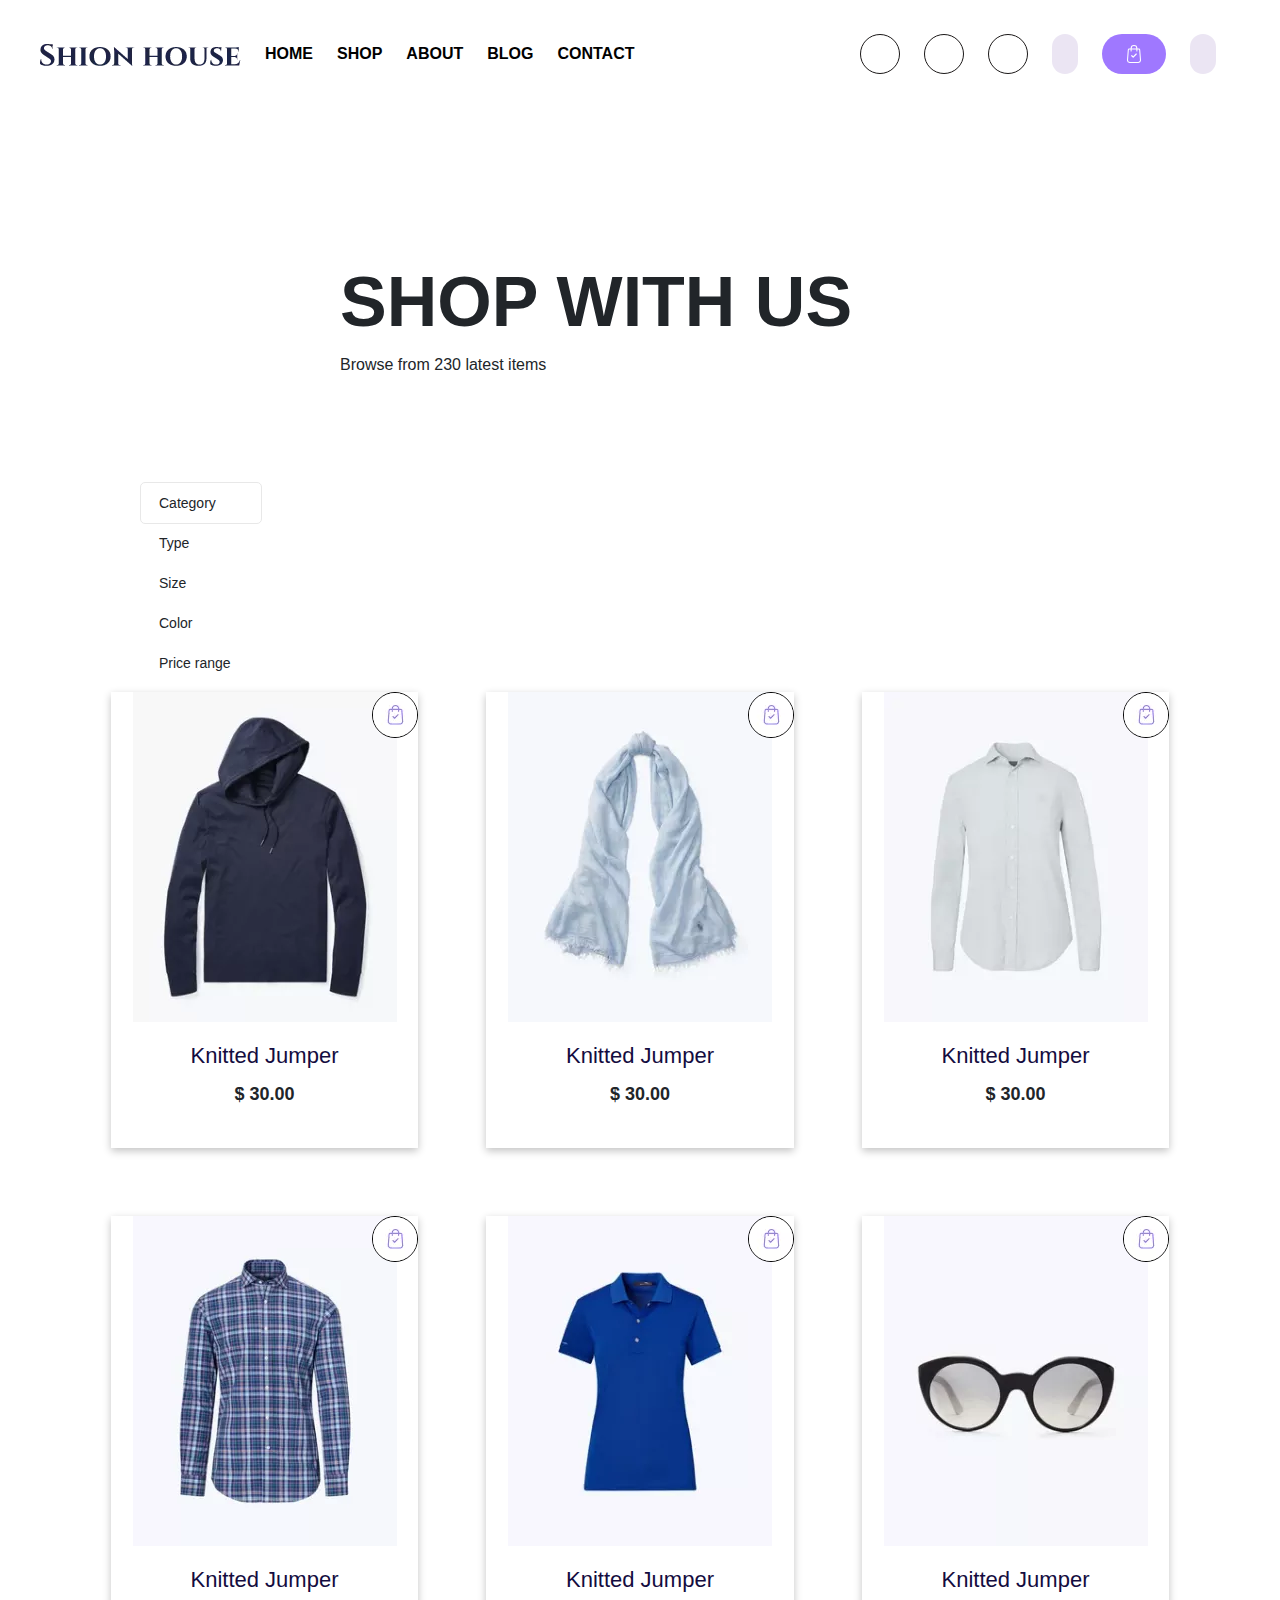
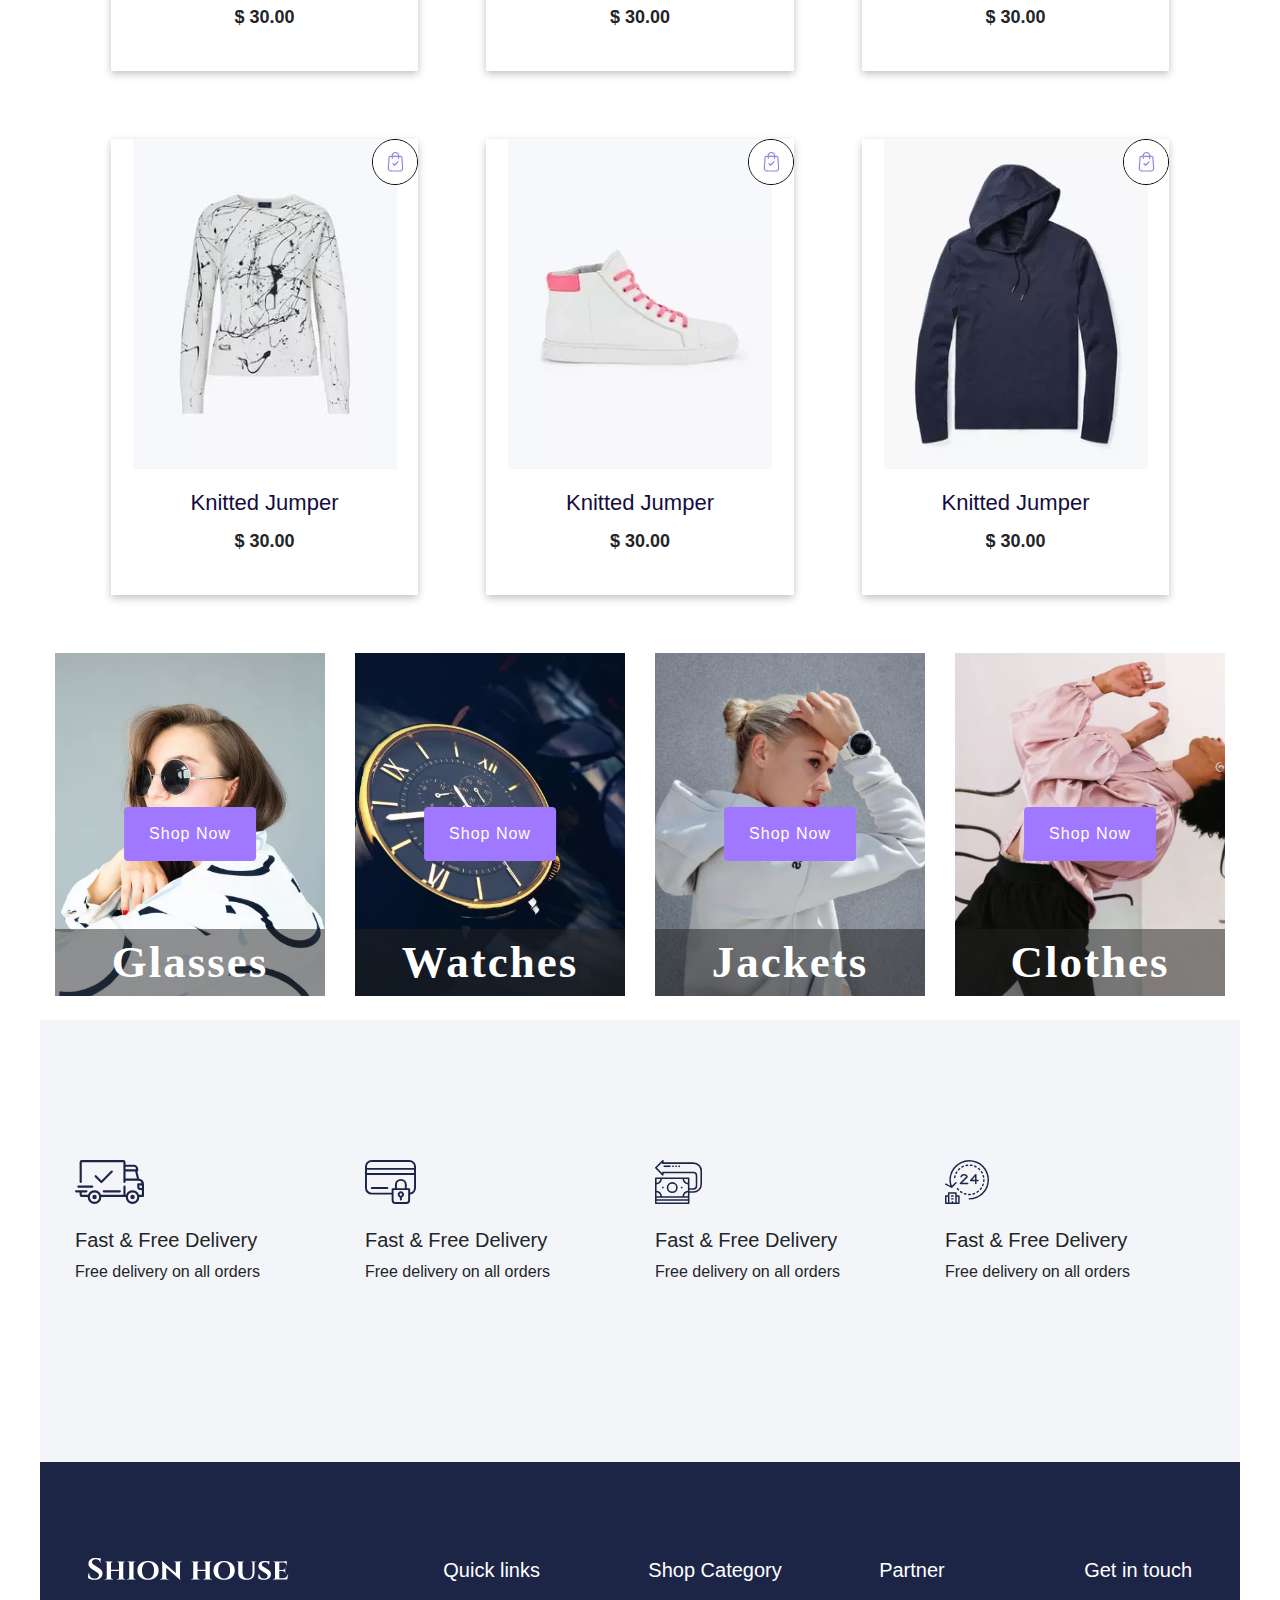
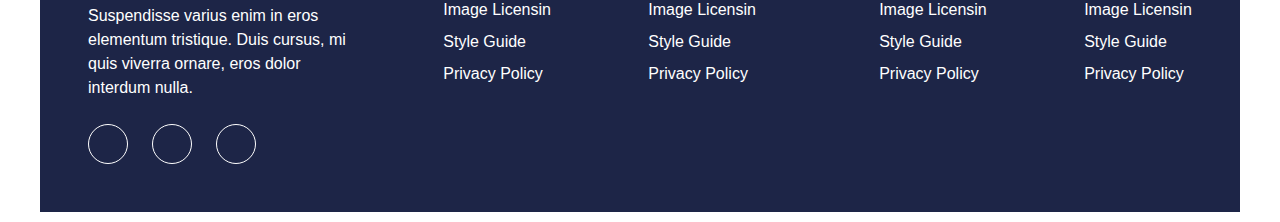
<file: Project-Mindx-1st-main/shop.html>
<!DOCTYPE html>
<html lang="en">
  <head>
    <title>Shion House</title>
    <!-- Required meta tags -->
    <meta charset="utf-8" />
    <meta name="viewport" content="width=device-width, initial-scale=1, shrink-to-fit=no" />
    <!-- Font -->
    <link rel="stylesheet" href="https://cdnjs.cloudflare.com/ajax/libs/font-awesome/6.6.0/css/all.min.css" integrity="sha512-Kc323vGBEqzTmouAECnVceyQqyqdsSiqLQISBL29aUW4U/M7pSPA/gEUZQqv1cwx4OnYxTxve5UMg5GT6L4JJg==" crossorigin="anonymous" referrerpolicy="no-referrer" />
    <link rel="preconnect" href="https://fonts.googleapis.com" />
    <link rel="preconnect" href="https://fonts.gstatic.com" crossorigin />
    <link href="https://fonts.googleapis.com/css2?family=Kaushan+Script&display=swap" rel="stylesheet" />
    <!-- Bootstrap CSS v5.2.1 -->

    <link rel="stylesheet" href="https://cdn.jsdelivr.net/npm/bootstrap@5.3.3/dist/css/bootstrap.min.css" integrity="sha384-QWTKZyjpPEjISv5WaRU9OFeRpok6YctnYmDr5pNlyT2bRjXh0JMhjY6hW+ALEwIH" crossorigin="anonymous" />
    <link href="https://stackpath.bootstrapcdn.com/bootstrap/4.3.1/css/bootstrap.min.css" rel="stylesheet" />

    <!-- CSS -->
    <link rel="stylesheet" href="./css/shop.css" />
  </head>

  <body class="d-flex">
    <header class="w-100 d-flex justify-content-center align-items-center">
      <!-- place navbar here -->
      <div class="sidebar-container">
        <div class="sidebar-icon" id="sidebar-icon">
          <i class="fa-solid fa-bars"></i>
        </div>
      </div>
      <div class="w-100 d-flex justify-content-between align-items-center">
        <div class="left_header_container d-flex justify-content-center align-items-center gap-4">
          <div class="header_logo">
            <a href="index.html">
              <img src="./imgs/logo/logo.png" alt="" />
            </a>
          </div>
          <div class="header_menu">
            <nav>
              <ul class="d-flex justify-content-center align-items-center gap-4">
                <li>
                  <a href="index.html">
                    <p>HOME</p>
                  </a>
                </li>
                <li>
                  <a href="shop.html">
                    <p>SHOP</p>
                  </a>
                </li>
                <li>
                  <a href="about.html">
                    <p>ABOUT</p>
                  </a>
                </li>
                <li>
                  <a href="blog.html">
                    <p>BLOG</p>
                  </a>
                </li>
                <li>
                  <a href="contact.html">
                    <p>CONTACT</p>
                  </a>
                </li>
              </ul>
            </nav>
          </div>
        </div>
        <div class="right_header_container d-flex justify-content-center align-items-center gap-4">
          <div class="header_social d-flex justify-content-center align-items-center gap-4">
            <a href="#">
              <i class="fab fa-twitter"></i>
            </a>
            <a href="#">
              <i class="fab fa-facebook-f"></i>
            </a>
            <a href="#">
              <i class="fab fa-pinterest-p"></i>
            </a>
          </div>
          <div class="header_user_find_store d-flex">
            <ul class="d-flex gap-4">
              <li>
                <div class="header_search">
                  <i class="fa-solid fa-magnifying-glass"></i>
                </div>
              </li>
              <li>
                <div class="header_store" id="header_store">
                  <img src="./imgs/gallery/card.svg" alt="" />
                </div>
              </li>
              <li>
                <div class="d-flex justify-content-center align-items-center">
                  <a href="signup.html" class="header_user">
                    <i class="fa-solid fa-user"></i>
                    <span class="pl-2 username_login" id="login_check"></span>
                  </a>
                  
                </div>
              </li>
              <li>
                <div class="logout_btn" id="logout_btn">
                  <i class="fa-solid fa-right-from-bracket"></i>
                </div>
              </li>
            </ul>
          </div>
        </div>
      </div>
    </header>
    <div class="sidebar-menu" id="sidebar-menu">
      <ul class="d-flex flex-column justify-content-center align-items-start gap-4">
        <li>
          <a href="index.html">
            <p>HOME</p>
          </a>
        </li>
        <li>
          <a href="shop.html">
            <p>SHOP</p>
          </a>
        </li>
        <li>
          <a href="about.html">
            <p>ABOUT</p>
          </a>
        </li>
        <li>
          <a href="blog.html">
            <p>BLOG</p>
          </a>
        </li>
        <li>
          <a href="contact.html">
            <p>CONTACT</p>
          </a>
        </li>
      </ul>
    </div>
      <!-- ========================================== Cart Start ========================================== -->
    <div class="shopping-cart w-25 cart-wrapper" id="shopping-cart">
      <div class="cart-top d-flex justify-content-between p-4">
        <p>Giỏ hàng của tôi</p>
        <i class="fa-solid fa-xmark" id="btnCardClose"></i>
      </div>
      <hr class="m-0" style="border: 1px solid black" />
      <div class="cart-bottom d-flex flex-column p-4 gap-3">
        <!-- CART ITEM -->
      </div>
      <hr class="m-0" style="border: 1px solid black" />
      <div class="totalPrice h-10 pr-3 pt-3 pl-3 d-flex align-items-start justify-content-between">
        <p>Total: <span class="nav__mount">$ 0.00</span></p>
        <button class="btnPurchase" id="btnPurchase">PURCHASE</button>
      </div>
    </div>
          <!-- ========================================== Cart End ========================================== -->
          <!-- =========================Main======================= -->
      <main>
        <div class="bg-secondary d-flex justify-content-center align-items-center " style="height: 50px;">Home > Blog</div>
        <div class="shop">
          <div class="shop__header"><p>SHOP WITH US</p>
          <h6>Browse from 230 latest items</h6>
          </div>
          <div class="shop__main">
            <div class="shop__main--select">
                <div class="nice-select" tabindex="0">
                  <span class="current">Category</span>
                <div >Type</div>
                <div>Size</div>
                <div>Color</div>
                <div>Price range</div>
            </div>
          </div>
            <div id="wrapperProduct" class="new-arrivals-store row gap-xl-5 gap-md-2"><div class="new-arrivals-product col-xl-3 col-lg-3 col-md-6 col-sm-6">
              <div class="single-new-arrival mb-50 text-center ">
                <div class="popular-img">
                  <img src="./imgs/gallery/arrival1.png" class="linkImg" alt="">
                  <div class="favorit-items store-btn">
                    <img src="./imgs/gallery/favorit-card.png" alt="">
                  </div>
                </div>
                <div class="popular-caption">
                  <h3>
                    <a href="shop.html" class="productName">Knitted Jumper</a>
                  </h3>
                  <div class="rating mb-10">
                     <i class="checked fas fa-star"></i> <i class="checked fas fa-star"></i> <i class="checked fas fa-star"></i> <i class="checked fas fa-star"></i> <i class="checked fas fa-star"></i>
                  </div>
                  <span class="productPrice">$ 30.00</span>
                </div>
              </div>
          </div>
        </div>
          <!-- ========================================== Popular Card Start ========================================== -->
      <div class="popular-items pt-50 mt-5">
        <div class="container-fluid">
          <div class="row">
            <div class="col-lg-3 col-md-6 col-sm-6 mb-4">
              <div class="single-popular-items mb-50 text-center">
                <div class="popular-img">
                  <img src="./imgs/gallery/popular1.png" class="w-100" alt="" />
                  <div class="img-cap">
                    <span>Glasses</span>
                  </div>
                  <div class="favorit-items">
                    <a href="shop.html" class="first_button_form btn">Shop Now</a>
                  </div>
                </div>
              </div>
            </div>
            <div class="col-lg-3 col-md-6 col-sm-6 mb-4">
              <div class="single-popular-items mb-50 text-center">
                <div class="popular-img">
                  <img src="./imgs/gallery/popular2.png" class="w-100" alt="" />
                  <div class="img-cap">
                    <span>Watches</span>
                  </div>
                  <div class="favorit-items">
                    <a href="shop.html" class="btn first_button_form">Shop Now</a>
                  </div>
                </div>
              </div>
            </div>
            <div class="col-lg-3 col-md-6 col-sm-6 mb-4">
              <div class="single-popular-items mb-50 text-center">
                <div class="popular-img">
                  <img src="./imgs/gallery/popular3.png" class="w-100" alt="" />
                  <div class="img-cap">
                    <span>Jackets</span>
                  </div>
                  <div class="favorit-items">
                    <a href="shop.html" class="btn first_button_form">Shop Now</a>
                  </div>
                </div>
              </div>
            </div>
            <div class="col-lg-3 col-md-6 col-sm-6 mb-4">
              <div class="single-popular-items mb-50 text-center">
                <div class="popular-img">
                  <img src="./imgs/gallery/popular4.png" class="w-100" alt="" />
                  <div class="img-cap">
                    <span>Clothes</span>
                  </div>
                  <div class="favorit-items">
                    <a href="shop.html" class="btn first_button_form">Shop Now</a>
                  </div>
                </div>
              </div>
            </div>
          </div>
        </div>
      </div>
      <!-- ========================================== Popular Card End ========================================== -->
    </main>
    <footer class="w-100">
      <!-- place footer here -->
      <div class="service-container categories-area section-padding40 gray-bg w-100">
        <div class="container-fluid">
          <div class="row">
            <div class="col-lg-3 col-md-6 col-sm-6 pl-15 pr-15">
              <div class="single-cat mb-5">
                <div class="cat-icon mb-4">
                  <img src="./imgs/icon/services1.svg" alt="" />
                </div>
                <div class="cat-cap">
                  <h5>Fast &amp; Free Delivery</h5>
                  <p>Free delivery on all orders</p>
                </div>
              </div>
            </div>
            <div class="col-lg-3 col-md-6 col-sm-6 pl-15 pr-15">
              <div class="single-cat mb-5">
                <div class="cat-icon mb-4">
                  <img src="./imgs/icon/services2.svg" alt="" />
                </div>
                <div class="cat-cap">
                  <h5>Fast &amp; Free Delivery</h5>
                  <p>Free delivery on all orders</p>
                </div>
              </div>
            </div>
            <div class="col-lg-3 col-md-6 col-sm-6 pl-15 pr-15">
              <div class="single-cat mb-30">
                <div class="cat-icon mb-4">
                  <img src="./imgs/icon/services3.svg" alt="" />
                </div>
                <div class="cat-cap">
                  <h5>Fast &amp; Free Delivery</h5>
                  <p>Free delivery on all orders</p>
                </div>
              </div>
            </div>
            <div class="col-lg-3 col-md-6 col-sm-6 pl-15 pr-15">
              <div class="single-cat">
                <div class="cat-icon mb-4">
                  <img src="./imgs/icon/services4.svg" alt="" />
                </div>
                <div class="cat-cap">
                  <h5>Fast &amp; Free Delivery</h5>
                  <p>Free delivery on all orders</p>
                </div>
              </div>
            </div>
          </div>
        </div>
      </div>
      <div class="footer-container d-flex p-5 justify-content-between">
        <div class="shionhouse-footer pt-5 d-flex flex-column align-items-start">
          <img src="./imgs/logo/logo2_footer.png" alt="" class="mb-4" />
          <p class="text-white font-weight-light mb-4">
            Suspendisse varius enim in eros <br />
            elementum tristique. Duis cursus, mi <br />
            quis viverra ornare, eros dolor <br />
            interdum nulla.
          </p>
          <div class="social-container-footer">
            <div class="header_social social-icon d-flex justify-content-center align-items-center gap-4">
              <a href="#">
                <i class="fab fa-twitter text-white"></i>
              </a>
              <a href="#">
                <i class="fab fa-facebook-f text-white"></i>
              </a>
              <a href="#">
                <i class="fab fa-pinterest-p text-white"></i>
              </a>
            </div>
          </div>
        </div>
        <div class="quick-links pt-5">
          <h3 class="text-white">Quick links</h3>
          <ul>
            <li>
              <a href="#">Image Licensin</a>
            </li>
            <li>
              <a href="#">Style Guide</a>
            </li>
            <li>
              <a href="#">Privacy Policy</a>
            </li>
          </ul>
        </div>
        <div class="quick-links pt-5">
          <h3 class="text-white">Shop Category</h3>
          <ul>
            <li>
              <a href="#">Image Licensin</a>
            </li>
            <li>
              <a href="#">Style Guide</a>
            </li>
            <li>
              <a href="#">Privacy Policy</a>
            </li>
          </ul>
        </div>
        <div class="quick-links pt-5">
          <h3 class="text-white">Partner</h3>
          <ul>
            <li>
              <a href="#">Image Licensin</a>
            </li>
            <li>
              <a href="#">Style Guide</a>
            </li>
            <li>
              <a href="#">Privacy Policy</a>
            </li>
          </ul>
        </div>
        <div class="quick-links pt-5">
          <h3 class="text-white">Get in touch</h3>
          <ul>
            <li>
              <a href="#">Image Licensin</a>
            </li>
            <li>
              <a href="#">Style Guide</a>
            </li>
            <li>
              <a href="#">Privacy Policy</a>
            </li>
          </ul>
        </div>
      </div>
    </footer>
    <!-- Bootstrap JavaScript Libraries -->
    <script src="https://cdnjs.cloudflare.com/ajax/libs/jquery/3.3.1/jquery.min.js"></script>
    <script src="https://stackpath.bootstrapcdn.com/bootstrap/4.3.1/js/bootstrap.min.js"></script>
    <!-- SCRIPT -->
    <script defer src="./js/shop.js"></script>
  </body>
</html>
</file>
<file: css/style.css>
* {
    margin: 0;
    padding: 0;
    box-sizing: border-box;
}
ul {
    margin: 0;
    list-style-type: none;
    display: flex;
    justify-content: space-between;
    padding: 0;
}
p {
    margin: 0;
}
body {
    padding: 0px 40px 10px 40px;
    flex-direction: column;
    align-items: center;
}
header {
    position: fixed;
    z-index: 1000;
    background-color: white;
    height: 12vh;
    padding: 0 40px;
}
.first_button_form {
    background: #9F78FF;
    text-transform: capitalize;
    padding: 27px 25px;
    color: #fff;
    cursor: pointer;
    font-weight: 500;
    font-size: 16px;
    display: inline-block;
    line-height: 1;
    letter-spacing: 1px;
    line-height: 0;
    margin-bottom: 0;
    cursor: pointer;
    transition: color 0.4s linear;
    position: relative;
    z-index: 100;
    border: 0;
    overflow: hidden;
    margin: 0;
    border-radius: 4px;
}
.first_button_form:hover {
    color: white;
    text-decoration: underline;
}
.first_button_form:hover::before {
    transform: scaleX(1);
    border: 1px solid transparent;
    color: #fff;
}
.first_button_form::before {
    content: "";
    border: 1px solid transparent;
    position: absolute;
    left: 0;
    top: 0;
    width: 100%;
    height: 100%;
    background: #8c6ae4;
    z-index: -1;
    border-radius: 5px;
    transition: transform 0.5s;
    transition-timing-function: ease;
    transform-origin: 0 0;
    transition-timing-function: cubic-bezier(0.5, 1.6, 0.4, 0.7);
    transform: scaleX(0);
    border-radius: 0px;
}
.checked {
    color: orange;
}
/* ===============================HEADER============================== */
/* header > div {
    display: flex;
    justify-content: space-between;
    align-items: center;
    gap: 100px;
} */
header > div {
    display: flex;
    justify-content: space-between;
    align-items: center;
}
/* LEFT HEADER */
.header_menu > nav > ul  {
    display: flex;
    align-items: center;
}
.header_menu > nav > ul > li {
    font-weight: 600;
}
.header_menu > nav > ul > li > a {
    cursor: pointer;
    text-decoration: none;
}
.header_menu > nav > ul > li > a:hover {
    text-decoration: underline;
    text-decoration-thickness: 2px;
    text-decoration-color: black;
    text-decoration-color: #9F78FF;
}
.header_menu > nav > ul > li > a > p {
    color: black;
}
.header_menu > nav > ul > li > a > p:hover {
    color: #9F78FF;
}
/* RIGHT HEADER */
.header_social > a {
    display: flex;
    justify-content: center;
    align-items: center;
    border: 1px solid rgb(27, 24, 24);
    width: 40px;
    height: 40px;
    border-radius: 50%;
    text-align: center;
    text-decoration: none;
    
}
.header_social > a > i {
    color: #1D2547;
    width: 40px;
    height: 40px;
    display: flex;
    justify-content: center;
    align-items: center;
    border-radius: 50%;
}
.header_social > a > i:hover {
    color: white;
    background-color: rgb(32, 37, 82);
}
.header_search {
    padding: 0 13px;
    height: 40px;
    text-align: center;
    background-color: rgb(235, 229, 243);
    border-radius: 20px;
    cursor: pointer;
}
.header_search > i {
    transform: translateY(55%);
}
.header_store {
    background-color: #9F78FF;
    height: 40px;
    padding: 10px 25px 10px 25px;
    border-radius: 20px;
    cursor: pointer;
    display: flex;
    align-items: center;
    justify-content: center;
    gap: 5px;
}
.header_store > span {
    color: white;
    transform: translateY(10%);
}
.logout_btn {
    padding: 0 13px;
    height: 40px;
    text-align: center;
    background-color: rgb(235, 229, 243);
    border-radius: 20px;
    cursor: pointer;
    display: none;
}
.logout_btn > i {
    transform: translateY(50%);
}
.header_user {
    height: 40px;
    color: black;
    display: flex;
    justify-content: center;
    align-items: center;
    background-color: rgb(235, 229, 243);
    border-radius: 20px;
    padding: 13px;
}
.header_user:hover {
    color: black;
    text-decoration: none;
}
.username_login {
    display: none;
}
/* =============================END HEADER============================== */
/* =============================SIDEBAR START============================== */
.sidebar-icon {
    text-align: center;
}
.sidebar-container {
    background-color: #9F78FF;
    padding: 10px 15px;
    border-radius: 8px;
    display: none;
}
.sidebar-menu {
    display: none;
}
/* =============================SIDEBAR START============================== */
/* =============================CART START============================== */
.shopping-cart {
    display: none;
    position: fixed;
    right: 0;
    top: 12vh;
    z-index: 1000;
    background-color: rgb(255, 255, 255);
}
.cart-top > p{
    font-size: 20px;
    font-weight: 450;
}
.cart-bottom {
    height: 70vh;
    overflow-y: scroll;
}
.cart-product > div {
    display: flex;
    width: 100%;
    justify-content: space-between;
}
.cart-product > div > img {
    height: 130px;
}
.totalPrice {
    height: 100px;
}
.totalPrice > p {
    padding: 10px 0 0 0 ;
    font-size: 25px;
}
.btnPurchase {
    padding: 10px;
    background-color: #9F78FF;
    color: white;
    border-radius: 10px;
    border: none;
}
/* =============================CART END============================== */
/* =============================CAROUSEL START============================== */
.carousel-caption > div {
    margin-bottom: 10%;
}
.carousel-caption > div > p {
    font-size: 100px;
    font-weight: 700;
    line-height: 1em;
    letter-spacing: 2px;
    font-family: Kaushan;
    margin-bottom: 2%;
}
.c-img {
    width: 100%;
    object-fit: cover;
}
/* =============================CAROUSEL END============================== */
/* =============================POPULAR START============================== */
.popular-img {
    position: relative;
    text-align: center;
    display: flex;
    flex-direction: column;
    align-items: center;
}
.img-cap {
    font-family: Kaushan;
    position: absolute;
    bottom: 0;
    width: 100%;
    color: white;
    font-size: 45px;
    font-weight: 600;
    letter-spacing: 2px;
    background-color: rgb(34, 34, 34, 0.5);
}
.btn {
    position: absolute;
    transform: translateX(-50%);
    top: 45%;
}
.store-btn {
    cursor: pointer;
    border: 1px solid black;
    border-radius: 50%;
}
/* =============================POPULAR END============================== */
/* =============================NEW ARRIVALS START============================== */
.new-arrivals-store {
    justify-content: center;
    align-items: center;
}
.new-arrival-title-content {
    font-size: 50px;
    font-weight: 700;
    color: #140C40;
    font-family: 'Kaushan'; 
    text-align: center;
}
.new-arrivals-product {
    padding: 0;
    margin: 10px;
    display: block;
    box-shadow: rgba(0, 0, 0, 0.24) 0px 3px 8px;
}
.popular-img {
    position: relative;
    object-fit: cover;
}
.store-btn {
    position: absolute;
    right: 0;
    top: 1;
}
.popular-caption {
    margin-top: 15px;
    padding: 0 0 40px 0; 
    display: inline-block;
}
.popular-caption > h3 > a {
    color: #140C40;
    font-size: 22px;
}
.popular-caption > h3 > a:hover {
    text-decoration: underline;
}
.rating {
    margin-bottom: 10px;
}
.popular-caption > span {
    font-size: 18px;
    font-weight: 600;
    margin-bottom: 20px;
}
.btn_browse_more_container {
    width: 100%;
    display: flex;
    justify-content: center;
    text-align: center;
}
.btn_browse_more {
    margin-top: 20px;
    text-align: center;
    border: 1px solid #9F78FF;
    color: #9F78FF;
    background: none;
    border-radius: 5px;
    text-transform: capitalize;
    padding: 17px 42px;
    font-size: 16px;
    font-weight: 500;
    letter-spacing: 1px;
    transition: color 0.4s linear;
    position: relative;
}
.btn_browse_more:hover {
    color: white;
}
.btn_browse_more:hover::before {
    transform: scaleY(1);
    border: 1px solid transparent;
    color: #fff;
}
.btn_browse_more::before {
    border: 1px solid transparent;
    content: "";
    position: absolute;
    left: 0;
    top: 0;
    width: 100%;
    height: 100%;
    background: #9F78FF;
    z-index: -1; 
    transition: transform 0.5s;
    transition-timing-function: ease;
    transform-origin: 0 0;
    transition-timing-function: cubic-bezier(0.5, 1.6, 0.4, 0.7);
    transform: scaleY(0);
    border-radius: 0;
}
/* =============================NEW ARRIVALS END============================== */
/* ========================================== COLLECTION ABOUT US START ========================================== */
.collection-card {
    object-fit: cover;
    position: relative;
    display: flex;
    flex-direction: column;
}
.card-content-collection {
    position: absolute;
    left: -7%;
    top: -60%;
    font-size: 65px;
    padding: 0 4em;
    font-weight: 400;
    letter-spacing: 2px;
    font-family: Kaushan;
    color: white;
    text-align: center;
}
.btn-collection {
    position: absolute;
    top: 25%;
    left: 48%;
}
/* ========================================== COLLECTION ABOUT US END ========================================== */
/*  ========================================== READ MORE START ==========================================  */
.readmore-card {
    position: relative;
}
.card-img-overlay {
    position: absolute;
    top: 55%;
    left: 5%;
}
.readmore-text {
    font-size: 35px;
    font-weight: 450;
    line-height: 45px;
}
.readmore-button {
    position: absolute;
    top: 55%;
    left: 15%;
}
/*  ========================================== READ MORE END ==========================================  */

.service-container {
    padding: 140px 20px 130px 20px;
    background-color: #f4f5f9;
}

.footer-container {
    background-color: #1D2547;
}

.social-icon > a{
    border: 1px solid white;
}
.quick-links > h3 {
    font-size: 20px;
}
.quick-links > ul {
    display: flex;
    flex-direction: column !important;
    align-items: flex-start;
}
.quick-links > ul > li {
    padding-top: 0.5em;
}
.quick-links > ul > li > a{
    color: white;
    text-decoration: none;
    font-weight: 100;
}

@media screen and (max-width:768px){
    .header_logo {
        display: none;
    }
    .header_social {
        display: none !important;
    }
    .first_button_form {
        padding: 20;
        font-weight: 500;
        font-size: 12px;
    }
    main {
        padding-top: 90px;
    }
    .shopping-cart {
        width: 40% !important;
    }
    .carousel-caption > div > p {
        font-size: 40px;
        font-weight: 700;
        margin-bottom: 0.5em;
    }
    .card-content-collection {
        top: -60%;
        font-size: 35px;
    }
    .card-img-overlay {
        top: 45%;
    }
    .readmore-text {
        font-size: 20px;
        font-weight: 500;
        line-height: normal;
    }
    .readmore-button {
        margin-top: 0.5em;
        font-size: 16px;
        padding: 18px 20px;
        left: 28%;
    }
    .shionhouse-footer {
        display: none !important;
    }
}
@media screen and (max-width: 576px) {
    
    .header_menu > nav > ul {
        gap: 8px !important;
    }
    .header_user_find_store > ul {
        gap: 5px !important;
    }
    header > div {
        justify-content: space-between !important;
    }
    .header_menu {
        display: none;
    }
    .sidebar-container {
        display: block;
    }
    .sidebar-menu {
        background-color: #9F78FF;
        padding: 10px 15px;
        position: fixed;
        z-index: 1000;
        display: none;
        left: 2.5em;
        top: 4.25em;
        border-radius: 10px;
    }
    .sidebar-menu > ul > li > a {
        text-decoration: none;
        color: white;
        font-size: 20px;
    }
    .cart-product > div > img {
        height: 100px;
        padding-right: 10px;
    }
    .carousel-caption > div {
        display: none;
    }
    .first_button_form {
        padding: 15px 10px;
        font-size: 16px;
    }
    .card-content-collection {
        font-size: 24px;
    }
    .readmore-container {
        gap: 10px !important;
    }
    .readmore-text {
        font-size: 14px;
    }
    .readmore-button {
        font-size: 14px;
    }
    .footer-container {
        flex-direction: column;
    }
}
</file>
<file: Project-Mindx-1st-main/css/style.css>
* {
    margin: 0;
    padding: 0;
    box-sizing: border-box;
}
ul {
    margin: 0;
    list-style-type: none;
    display: flex;
    justify-content: space-between;
    padding: 0;
}
p {
    margin: 0;
}
body {
    padding: 0px 40px 10px 40px;
    flex-direction: column;
    align-items: center;
}
header {
    position: fixed;
    z-index: 1000;
    background-color: white;
    height: 12vh;
    padding: 0 40px;
}
.first_button_form {
    background: #9F78FF;
    text-transform: capitalize;
    padding: 27px 25px;
    color: #fff;
    cursor: pointer;
    font-weight: 500;
    font-size: 16px;
    display: inline-block;
    line-height: 1;
    letter-spacing: 1px;
    line-height: 0;
    margin-bottom: 0;
    cursor: pointer;
    transition: color 0.4s linear;
    position: relative;
    z-index: 100;
    border: 0;
    overflow: hidden;
    margin: 0;
    border-radius: 4px;
}
.first_button_form:hover {
    color: white;
    text-decoration: underline;
}
.first_button_form:hover::before {
    transform: scaleX(1);
    border: 1px solid transparent;
    color: #fff;
}
.first_button_form::before {
    content: "";
    border: 1px solid transparent;
    position: absolute;
    left: 0;
    top: 0;
    width: 100%;
    height: 100%;
    background: #8c6ae4;
    z-index: -1;
    border-radius: 5px;
    transition: transform 0.5s;
    transition-timing-function: ease;
    transform-origin: 0 0;
    transition-timing-function: cubic-bezier(0.5, 1.6, 0.4, 0.7);
    transform: scaleX(0);
    border-radius: 0px;
}
.checked {
    color: orange;
}
/* ===============================HEADER============================== */
/* header > div {
    display: flex;
    justify-content: space-between;
    align-items: center;
    gap: 100px;
} */
header > div {
    display: flex;
    justify-content: space-between;
    align-items: center;
}
/* LEFT HEADER */
.header_menu > nav > ul  {
    display: flex;
    align-items: center;
}
.header_menu > nav > ul > li {
    font-weight: 600;
}
.header_menu > nav > ul > li > a {
    cursor: pointer;
    text-decoration: none;
}
.header_menu > nav > ul > li > a > p {
    color: black;
}
/* RIGHT HEADER */
.header_social > a {
    display: flex;
    justify-content: center;
    align-items: center;
    border: 1px solid rgb(27, 24, 24);
    width: 40px;
    height: 40px;
    border-radius: 50%;
    text-align: center;
    text-decoration: none;
    
}
.header_social > a > i {
    color: #1D2547;
    width: 40px;
    height: 40px;
    display: flex;
    justify-content: center;
    align-items: center;
    border-radius: 50%;
}
.header_social > a > i:hover {
    color: white;
    background-color: rgb(32, 37, 82);
}
.header_search {
    padding: 0 13px;
    height: 40px;
    text-align: center;
    background-color: rgb(235, 229, 243);
    border-radius: 20px;
    cursor: pointer;
}
.header_search > i {
    transform: translateY(55%);
}
.header_store {
    background-color: #9F78FF;
    height: 40px;
    padding: 10px 25px 10px 25px;
    border-radius: 20px;
    cursor: pointer;
    display: flex;
    align-items: center;
    justify-content: center;
    gap: 5px;
}
.header_store > span {
    color: white;
    transform: translateY(10%);
}
.logout_btn {
    padding: 0 13px;
    height: 40px;
    text-align: center;
    background-color: rgb(235, 229, 243);
    border-radius: 20px;
    cursor: pointer;
    display: none;
}
.logout_btn > i {
    transform: translateY(50%);
}
.header_user {
    height: 40px;
    color: black;
    display: flex;
    justify-content: center;
    align-items: center;
    background-color: rgb(235, 229, 243);
    border-radius: 20px;
    padding: 13px;
}
.header_user:hover {
    color: black;
    text-decoration: none;
}
.username_login {
    display: none;
}
/* =============================END HEADER============================== */
/* =============================SIDEBAR START============================== */
.sidebar-icon {
    text-align: center;
}
.sidebar-container {
    background-color: darkslateblue;
    padding: 10px 15px;
    border-radius: 8px;
    display: none;
}
.sidebar-menu {
    display: none;
}
/* =============================SIDEBAR START============================== */
/* =============================CART START============================== */
.shopping-cart {
    display: none;
    position: fixed;
    right: 0;
    top: 12vh;
    z-index: 1000;
    background-color: rgb(223, 222, 221);
}
.cart-bottom {
    height: 70vh;
    overflow-y: scroll;
}
.cart-product > div {
    display: flex;
    width: 100%;
    justify-content: space-between;
}
.cart-product > div > img {
    height: 130px;
}
.totalPrice {
    height: 100px;
}
.btnPurchase {
    padding: 3px;
    background-color: #f4f5f9;
}
/* =============================CART END============================== */
/* =============================CAROUSEL START============================== */
.carousel-caption > div {
    margin-bottom: 10%;
}
.carousel-caption > div > p {
    font-size: 100px;
    font-weight: 700;
    line-height: 1em;
    letter-spacing: 2px;
    font-family: Kaushan;
    margin-bottom: 2%;
}
.c-img {
    width: 100%;
    object-fit: cover;
}
/* =============================CAROUSEL END============================== */
/* =============================POPULAR START============================== */
.popular-img {
    position: relative;
    text-align: center;
    display: flex;
    flex-direction: column;
    align-items: center;
}
.img-cap {
    font-family: Kaushan;
    position: absolute;
    bottom: 0;
    width: 100%;
    color: white;
    font-size: 45px;
    font-weight: 600;
    letter-spacing: 2px;
    background-color: rgb(34, 34, 34, 0.5);
}
.btn {
    position: absolute;
    transform: translateX(-50%);
    top: 45%;
}
.store-btn {
    cursor: pointer;
    border: 1px solid black;
    border-radius: 50%;
}
/* =============================POPULAR END============================== */
/* =============================NEW ARRIVALS START============================== */
.new-arrivals-store {
    justify-content: center;
    align-items: center;
}
.new-arrival-title-content {
    font-size: 50px;
    font-weight: 700;
    color: #140C40;
    font-family: 'Kaushan'; 
    text-align: center;
}
.new-arrivals-product {
    padding: 0;
    margin: 10px;
    display: block;
    box-shadow: rgba(0, 0, 0, 0.24) 0px 3px 8px;
}
.popular-img {
    position: relative;
    object-fit: cover;
}
.store-btn {
    position: absolute;
    right: 0;
    top: 1;
}
.popular-caption {
    margin-top: 15px;
    padding: 0 0 40px 0; 
    display: inline-block;
}
.popular-caption > h3 > a {
    color: #140C40;
    font-size: 22px;
}
.popular-caption > h3 > a:hover {
    text-decoration: underline;
}
.rating {
    margin-bottom: 10px;
}
.popular-caption > span {
    font-size: 18px;
    font-weight: 600;
    margin-bottom: 20px;
}
.btn_browse_more_container {
    width: 100%;
    display: flex;
    justify-content: center;
    text-align: center;
}
.btn_browse_more {
    margin-top: 20px;
    text-align: center;
    border: 1px solid #9F78FF;
    color: #9F78FF;
    background: none;
    border-radius: 5px;
    text-transform: capitalize;
    padding: 17px 42px;
    font-size: 16px;
    font-weight: 500;
    letter-spacing: 1px;
    transition: color 0.4s linear;
    position: relative;
}
.btn_browse_more:hover {
    color: white;
}
.btn_browse_more:hover::before {
    transform: scaleY(1);
    border: 1px solid transparent;
    color: #fff;
}
.btn_browse_more::before {
    border: 1px solid transparent;
    content: "";
    position: absolute;
    left: 0;
    top: 0;
    width: 100%;
    height: 100%;
    background: #9F78FF;
    z-index: -1; 
    transition: transform 0.5s;
    transition-timing-function: ease;
    transform-origin: 0 0;
    transition-timing-function: cubic-bezier(0.5, 1.6, 0.4, 0.7);
    transform: scaleY(0);
    border-radius: 0;
}
/* =============================NEW ARRIVALS END============================== */
/* ========================================== COLLECTION ABOUT US START ========================================== */
.collection-card {
    object-fit: cover;
    position: relative;
    display: flex;
    flex-direction: column;
}
.card-content-collection {
    position: absolute;
    left: -7%;
    top: -60%;
    font-size: 65px;
    padding: 0 4em;
    font-weight: 400;
    letter-spacing: 2px;
    font-family: Kaushan;
    color: white;
    text-align: center;
}
.btn-collection {
    position: absolute;
    top: 25%;
    left: 48%;
}
/* ========================================== COLLECTION ABOUT US END ========================================== */
/*  ========================================== READ MORE START ==========================================  */
.readmore-card {
    position: relative;
}
.card-img-overlay {
    position: absolute;
    top: 55%;
    left: 5%;
}
.readmore-text {
    font-size: 35px;
    font-weight: 450;
    line-height: 45px;
}
.readmore-button {
    position: absolute;
    top: 55%;
    left: 15%;
}
/*  ========================================== READ MORE END ==========================================  */

.service-container {
    padding: 140px 20px 130px 20px;
    background-color: #f4f5f9;
}

.footer-container {
    background-color: #1D2547;
}

.social-icon > a{
    border: 1px solid white;
}
.quick-links > h3 {
    font-size: 20px;
}
.quick-links > ul {
    display: flex;
    flex-direction: column !important;
    align-items: flex-start;
}
.quick-links > ul > li {
    padding-top: 0.5em;
}
.quick-links > ul > li > a{
    color: white;
    text-decoration: none;
    font-weight: 100;
}

@media screen and (max-width:768px){
    .header_logo {
        display: none;
    }
    .header_social {
        display: none !important;
    }
    .first_button_form {
        padding: 20;
        font-weight: 500;
        font-size: 12px;
    }
    main {
        padding-top: 90px;
    }
    .shopping-cart {
        width: 40% !important;
    }
    .carousel-caption > div > p {
        font-size: 40px;
        font-weight: 700;
        margin-bottom: 0.5em;
    }
    .card-content-collection {
        top: -60%;
        font-size: 35px;
    }
    .card-img-overlay {
        top: 45%;
    }
    .readmore-text {
        font-size: 20px;
        font-weight: 500;
        line-height: normal;
    }
    .readmore-button {
        margin-top: 0.5em;
        font-size: 16px;
        padding: 18px 20px;
        left: 28%;
    }
    .shionhouse-footer {
        display: none !important;
    }
}
@media screen and (max-width: 576px) {
    
    .header_menu > nav > ul {
        gap: 8px !important;
    }
    .header_user_find_store > ul {
        gap: 5px !important;
    }
    header > div {
        justify-content: space-between !important;
    }
    .header_menu {
        display: none;
    }
    .sidebar-container {
        display: block;
    }
    .sidebar-menu {
        background-color: darkslateblue;
        padding: 10px 15px;
        position: fixed;
        z-index: 1000;
        display: none;
        left: 2.5em;
        top: 4.25em;
        border-radius: 10px;
    }
    .cart-product > div > img {
        height: 100px;
        padding-right: 10px;
    }
    .carousel-caption > div {
        display: none;
    }
    .first_button_form {
        padding: 15px 10px;
        font-size: 16px;
    }
    .card-content-collection {
        font-size: 24px;
    }
    .readmore-container {
        gap: 10px !important;
    }
    .readmore-text {
        font-size: 14px;
    }
    .readmore-button {
        font-size: 14px;
    }
    .footer-container {
        flex-direction: column;
    }
}
</file>
<file: css/contact.css>
* {
  margin: 0;
  padding: 0;
  box-sizing: border-box;
}
ul {
  margin: 0;
  list-style-type: none;
  display: flex;
  justify-content: space-between;
  padding: 0;
}
p {
  margin: 0;
}
body {
  padding: 0px 40px 10px 40px;
  flex-direction: column;
  align-items: center;
}
header {
  position: fixed;
  z-index: 1000;
  background-color: white;
  height: 12vh;
  padding: 0 40px;
}
main {
  margin-top: 12vh;
}
.first_button_form {
  background: #9f78ff;
  text-transform: capitalize;
  padding: 27px 25px;
  color: #fff;
  cursor: pointer;
  font-weight: 500;
  font-size: 16px;
  display: inline-block;
  line-height: 1;
  letter-spacing: 1px;
  line-height: 0;
  margin-bottom: 0;
  cursor: pointer;
  transition: color 0.4s linear;
  position: relative;
  z-index: 100;
  border: 0;
  overflow: hidden;
  margin: 0;
  border-radius: 4px;
}
.first_button_form:hover {
  color: white;
  text-decoration: underline;
}
.first_button_form:hover::before {
  transform: scaleX(1);
  border: 1px solid transparent;
  color: #fff;
}
.first_button_form::before {
  content: "";
  border: 1px solid transparent;
  position: absolute;
  left: 0;
  top: 0;
  width: 100%;
  height: 100%;
  background: #8c6ae4;
  z-index: -1;
  border-radius: 5px;
  transition: transform 0.5s;
  transition-timing-function: ease;
  transform-origin: 0 0;
  transition-timing-function: cubic-bezier(0.5, 1.6, 0.4, 0.7);
  transform: scaleX(0);
  border-radius: 0px;
}
.checked {
  color: orange;
}
/* ===============================HEADER============================== */
/* header > div {
    display: flex;
    justify-content: space-between;
    align-items: center;
    gap: 100px;
} */
header > div {
  display: flex;
  justify-content: space-between;
  align-items: center;
}
/* LEFT HEADER */
.header_menu > nav > ul {
  display: flex;
  align-items: center;
}
.header_menu > nav > ul > li {
  font-weight: 600;
}
.header_menu > nav > ul > li > a {
  cursor: pointer;
  text-decoration: none;
}
.header_menu > nav > ul > li > a:hover {
    text-decoration: underline;
    text-decoration-thickness: 2px;
    text-decoration-color: black;
    text-decoration-color: #9F78FF;
}
.header_menu > nav > ul > li > a > p {
    color: black;
}
.header_menu > nav > ul > li > a > p:hover {
    color: #9F78FF;
}
/* RIGHT HEADER */
.header_social > a {
  display: flex;
  justify-content: center;
  align-items: center;
  border: 1px solid rgb(27, 24, 24);
  width: 40px;
  height: 40px;
  border-radius: 50%;
  text-align: center;
  text-decoration: none;
}
.header_social > a > i {
  color: #1d2547;
  width: 40px;
  height: 40px;
  display: flex;
  justify-content: center;
  align-items: center;
  border-radius: 50%;
}
.header_social > a > i:hover {
  color: white;
  background-color: rgb(32, 37, 82);
}
.header_search {
  padding: 0 13px;
  height: 40px;
  text-align: center;
  background-color: rgb(235, 229, 243);
  border-radius: 20px;
  cursor: pointer;
}
.header_search > i {
  transform: translateY(55%);
}
.header_store {
  background-color: #9f78ff;
  height: 40px;
  padding: 10px 25px 10px 25px;
  border-radius: 20px;
  cursor: pointer;
  display: flex;
  align-items: center;
  justify-content: center;
  gap: 5px;
}
.header_store > span {
  color: white;
  transform: translateY(10%);
}
.logout_btn {
  padding: 0 13px;
  height: 40px;
  text-align: center;
  background-color: rgb(235, 229, 243);
  border-radius: 20px;
  cursor: pointer;
  display: none;
}
.logout_btn > i {
  transform: translateY(50%);
}
.header_user {
  height: 40px;
  color: black;
  display: flex;
  justify-content: center;
  align-items: center;
  background-color: rgb(235, 229, 243);
  border-radius: 20px;
  padding: 13px;
}
.header_user:hover {
  color: black;
  text-decoration: none;
}
.username_login {
  display: none;
}
/* =============================END HEADER============================== */
/* =============================SIDEBAR START============================== */
.sidebar-icon {
  text-align: center;
}
.sidebar-container {
  background-color: #9F78FF;
  padding: 10px 15px;
  border-radius: 8px;
  display: none;
}
.sidebar-menu {
  display: none;
}
/* =============================SIDEBAR START============================== */
/* =============================CART START============================== */
.shopping-cart {
  display: none;
  position: fixed;
  right: 0;
  top: 12vh;
  z-index: 1000;
  background-color: rgb(255, 255, 255);
}
.cart-top > p {
  font-size: 20px;
  font-weight: 450;
}
.cart-bottom {
  height: 70vh;
  overflow-y: scroll;
}
.cart-product > div {
  display: flex;
  width: 100%;
  justify-content: space-between;
}
.cart-product > div > img {
  height: 130px;
}
.totalPrice > p {
    padding: 10px 0 0 0 ;
    font-size: 25px;
}
.btnPurchase {
    padding: 10px;
    background-color: #9F78FF;
    color: white;
    border-radius: 10px;
    border: none;
}
/* =============================CART END============================== */

.service-container {
  padding: 140px 20px 130px 20px;
  background-color: #f4f5f9;
}

.footer-container {
  background-color: #1d2547;
}

.social-icon > a {
  border: 1px solid white;
}
.quick-links > h3 {
  font-size: 20px;
}
.quick-links > ul {
  display: flex;
  flex-direction: column !important;
  align-items: flex-start;
}
.quick-links > ul > li {
  padding-top: 0.5em;
}
.quick-links > ul > li > a {
  color: white;
  text-decoration: none;
  font-weight: 100;
}

@media screen and (max-width: 768px) {
  .header_logo {
    display: none;
  }
  .header_social {
    display: none !important;
  }
  .first_button_form {
    padding: 20;
    font-weight: 500;
    font-size: 12px;
  }
  main {
    padding-top: 10px;
  }
  .shopping-cart {
    width: 40% !important;
  }
  .shionhouse-footer {
    display: none !important;
  }
}
@media screen and (max-width: 576px) {
  .header_menu > nav > ul {
    gap: 8px !important;
  }
  .header_user_find_store > ul {
    gap: 5px !important;
  }
  header > div {
    justify-content: space-between !important;
  }
  .header_menu {
    display: none;
  }
  .sidebar-container {
    display: block;
  }
  .sidebar-menu {
    background-color: #9F78FF;
    padding: 10px 15px;
    position: fixed;
    z-index: 1000;
    display: none;
    left: 2.5em;
    top: 4.25em;
    border-radius: 10px;
  }
  .sidebar-menu > ul > li > a {
    text-decoration: none;
    font-weight: 20px;
    color: white;
  }
  .first_button_form {
    padding: 15px 10px;
    font-size: 16px;
  }

  .footer-container {
    flex-direction: column;
  }
}
</file>
<file: css/signup.css>
@import url('https://fonts.googleapis.com/css?family=Poppins:400,500,600,700&display=swap');
*{
  margin: 0;
  padding: 0;
  box-sizing: border-box;
  font-family: 'Poppins', sans-serif;
}
body{
  min-height: 100vh;
  display: flex;
  align-items: center;
  justify-content: center;
  background: #4070f4;
}
.wrapper{
  position: relative;
  max-width: 430px;
  width: 100%;
  background: #fff;
  padding: 34px;
  border-radius: 6px;
  box-shadow: 0 5px 10px rgba(0,0,0,0.2);
}
.wrapper h2{
  position: relative;
  font-size: 22px;
  font-weight: 600;
  color: #333;
}
.wrapper h2::before{
  content: '';
  position: absolute;
  left: 0;
  bottom: 0;
  height: 3px;
  width: 28px;
  border-radius: 12px;
  background: #4070f4;
}
.wrapper form{
  margin-top: 30px;
}
.wrapper form .input-box{
  height: 52px;
  margin: 18px 0;
}
form .input-box input{
  height: 100%;
  width: 100%;
  outline: none;
  padding: 0 15px;
  font-size: 17px;
  font-weight: 400;
  color: #333;
  border: 1.5px solid #C7BEBE;
  border-bottom-width: 2.5px;
  border-radius: 6px;
  transition: all 0.3s ease;
}
.input-box input:focus,
.input-box input:valid{
  border-color: #4070f4;
}
form .policy{
  display: flex;
  align-items: center;
}
form h3{
  color: #707070;
  font-size: 14px;
  font-weight: 500;
  margin-left: 10px;
}
.input-box.button input{
  color: #fff;
  letter-spacing: 1px;
  border: none;
  background: #4070f4;
  cursor: pointer;
}
.input-box.button input:hover{
  background: #0e4bf1;
}
form .text h3{
 color: #333;
 width: 100%;
 text-align: center;
}
form .text h3 a{
  color: #4070f4;
  text-decoration: none;
}
form .text h3 a:hover{
  text-decoration: underline;
}
</file>
<file: css/shop.css>
* {
    margin: 0;
    padding: 0;
    box-sizing: border-box;
}
ul {
    margin: 0;
    list-style-type: none;
    display: flex;
    justify-content: space-between;
    padding: 0;
}
p {
    margin: 0;
}
body {
    padding: 0px 40px 10px 40px;
    flex-direction: column;
    align-items: center;
}
header {
    position: fixed;
    z-index: 1000;
    background-color: white;
    height: 12vh;
    padding: 0 40px;
}
.first_button_form {
    background: #9F78FF;
    text-transform: capitalize;
    padding: 27px 25px;
    color: #fff;
    cursor: pointer;
    font-weight: 500;
    font-size: 16px;
    display: inline-block;
    line-height: 1;
    letter-spacing: 1px;
    line-height: 0;
    margin-bottom: 0;
    cursor: pointer;
    transition: color 0.4s linear;
    position: relative;
    z-index: 100;
    border: 0;
    overflow: hidden;
    margin: 0;
    border-radius: 4px;
}
.first_button_form:hover {
    color: white;
    text-decoration: underline;
}
.first_button_form:hover::before {
    transform: scaleX(1);
    border: 1px solid transparent;
    color: #fff;
}
.first_button_form::before {
    content: "";
    border: 1px solid transparent;
    position: absolute;
    left: 0;
    top: 0;
    width: 100%;
    height: 100%;
    background: #8c6ae4;
    z-index: -1;
    border-radius: 5px;
    transition: transform 0.5s;
    transition-timing-function: ease;
    transform-origin: 0 0;
    transition-timing-function: cubic-bezier(0.5, 1.6, 0.4, 0.7);
    transform: scaleX(0);
    border-radius: 0px;
}
.checked {
    color: orange;
}
/* ===============================HEADER============================== */
/* header > div {
    display: flex;
    justify-content: space-between;
    align-items: center;
    gap: 100px;
} */
header > div {
    display: flex;
    justify-content: space-between;
    align-items: center;
}
/* LEFT HEADER */
.header_menu > nav > ul  {
    display: flex;
    align-items: center;
}
.header_menu > nav > ul > li {
    font-weight: 600;
}

.header_menu > nav > ul > li > a {
    cursor: pointer;
    text-decoration: none;
}
.header_menu > nav > ul > li > a:hover {
    text-decoration: underline;
    text-decoration-thickness: 2px;
    text-decoration-color: black;
    text-decoration-color: #9F78FF;
}
.header_menu > nav > ul > li > a > p {
    color: black;
}
.header_menu > nav > ul > li > a > p:hover {
    color: #9F78FF;
}
/* RIGHT HEADER */
.header_social > a {
    display: flex;
    justify-content: center;
    align-items: center;
    border: 1px solid rgb(27, 24, 24);
    width: 40px;
    height: 40px;
    border-radius: 50%;
    text-align: center;
    text-decoration: none;
    
}
.header_social > a > i {
    color: #1D2547;
    width: 40px;
    height: 40px;
    display: flex;
    justify-content: center;
    align-items: center;
    border-radius: 50%;
}
.header_social > a > i:hover {
    color: white;
    background-color: rgb(32, 37, 82);
}
.header_search {
    padding: 0 13px;
    height: 40px;
    text-align: center;
    background-color: rgb(235, 229, 243);
    border-radius: 20px;
    cursor: pointer;
}
.header_search > i {
    transform: translateY(55%);
}
.header_store {
    background-color: #9F78FF;
    height: 40px;
    padding: 10px 25px 10px 25px;
    border-radius: 20px;
    cursor: pointer;
    display: flex;
    align-items: center;
    justify-content: center;
    gap: 5px;
}
.header_store > span {
    color: white;
    transform: translateY(10%);
}
.logout_btn {
    padding: 0 13px;
    height: 40px;
    text-align: center;
    background-color: rgb(235, 229, 243);
    border-radius: 20px;
    cursor: pointer;
    display: none;
}
.logout_btn > i {
    transform: translateY(50%);
}
.header_user {
    height: 40px;
    color: black;
    display: flex;
    justify-content: center;
    align-items: center;
    background-color: rgb(235, 229, 243);
    border-radius: 20px;
    padding: 13px;
}
.header_user:hover {
    color: black;
    text-decoration: none;
}
.username_login {
    display: none;
}
/* =============================END HEADER============================== */
/* MAIN */
main {
    padding-top: 12vh;
}
.shop_container {
    display: flex;
    flex-direction: column;
    justify-content: center;
    gap:50px;
}
.section-tittle > h2 {
    font-family: Kaushan;
    font-weight: 700;
    font-size: 80px;
    color: #1D2547;
}
.category-listing > div {
    padding: 5px 30px 5px 5px;
    border: 1px solid gray;
}
.checked {
    color: orange;
}
.linkImg {
    height: 230px;
}
.new-arrivals-product {
    border: 1px solid black;
    position: relative;
}
.favorit-items {
    position: absolute;
    top: 0;
    right: 0;
    border: 1px solid  grey;
    border-radius: 50%;
    cursor: pointer;
}
.room-btn {
    display: flex;
    padding: 20px 0 20px 0;
    justify-content: center;

}
/* =============================SIDEBAR START============================== */
.sidebar-icon {
    text-align: center;
}
.sidebar-container {
    background-color: #9F78FF;
    padding: 10px 15px;
    border-radius: 8px;
    display: none;
}
.sidebar-menu {
    display: none;
}
/* =============================SIDEBAR START============================== */
/* =============================CART START============================== */
.shopping-cart {
    display: none;
    position: fixed;
    right: 0;
    top: 12vh;
    z-index: 1000;
    background-color: rgb(255, 255, 255);
}
.cart-top > p{
    font-size: 20px;
    font-weight: 450;
}
.cart-bottom {
    height: 70vh;
    overflow-y: scroll;
}
.cart-product > div {
    display: flex;
    width: 100%;
    justify-content: space-between;
}
.cart-product > div > img {
    height: 130px;
}
.totalPrice > p {
    padding: 10px 0 0 0 ;
    font-size: 25px;
}
.btnPurchase {
    padding: 10px;
    background-color: #9F78FF;
    color: white;
    border-radius: 10px;
    border: none;
}
/* =============================CART END============================== */


.service-container {
    padding: 140px 20px 130px 20px;
    background-color: #f4f5f9;
}

.footer-container {
    background-color: #1D2547;
}

.social-icon > a{
    border: 1px solid white;
}
.quick-links > h3 {
    font-size: 20px;
}
.quick-links > ul {
    display: flex;
    flex-direction: column !important;
    align-items: flex-start;
}
.quick-links > ul > li {
    padding-top: 0.5em;
}
.quick-links > ul > li > a{
    color: white;
    text-decoration: none;
    font-weight: 100;
}

@media screen and (max-width:768px){
    .header_logo {
        display: none;
    }
    .header_social {
        display: none !important;
    }
    .first_button_form {
        padding: 20;
        font-weight: 500;
        font-size: 12px;
    }
    main {
        padding-top: 90px;
    }
    .shopping-cart {
        width: 40% !important;
    }
    .shionhouse-footer {
        display: none !important;
    }
    .linkImg {
        height: 150px;
    }
}
@media screen and (max-width: 576px) {
    
    .header_menu > nav > ul {
        gap: 8px !important;
    }
    .header_user_find_store > ul {
        gap: 5px !important;
    }
    header > div {
        justify-content: space-between !important;
    }
    .header_menu {
        display: none;
    }
    .sidebar-container {
        display: block;
    }
    .sidebar-menu {
        background-color: #9F78FF;
        padding: 10px 15px;
        position: fixed;
        z-index: 1000;
        display: none;
        left: 2.5em;
        top: 4.25em;
        border-radius: 10px;
    }
    .sidebar-menu > ul > li > a {
        text-decoration: none;
        color: white;
        font-size: 20px;
    }
    .first_button_form {
        padding: 15px 10px;
        font-size: 16px;
    }

    .footer-container {
        flex-direction: column;
    }
    .new-arrivals-store {
        justify-content: center;
    }
}
</file>
<file: Project-Mindx-1st-main/css/about.css>
* {
    margin: 0;
    padding: 0;
    box-sizing: border-box;
}
ul {
    margin: 0;
    list-style-type: none;
    display: flex;
    justify-content: space-between;
    padding: 0;
}
p {
    margin: 0;
}
body {
    padding: 0px 40px 10px 40px;
    flex-direction: column;
    align-items: center;
}
header {
    position: fixed;
    z-index: 1000;
    background-color: white;
    height: 12vh;
    padding: 0 40px;
}
.first_button_form {
    background: #9F78FF;
    text-transform: capitalize;
    padding: 27px 25px;
    color: #fff;
    cursor: pointer;
    font-weight: 500;
    font-size: 16px;
    display: inline-block;
    line-height: 1;
    letter-spacing: 1px;
    line-height: 0;
    margin-bottom: 0;
    cursor: pointer;
    transition: color 0.4s linear;
    position: relative;
    z-index: 100;
    border: 0;
    overflow: hidden;
    margin: 0;
    border-radius: 4px;
}
.first_button_form:hover {
    color: white;
    text-decoration: underline;
}
.first_button_form:hover::before {
    transform: scaleX(1);
    border: 1px solid transparent;
    color: #fff;
}
.first_button_form::before {
    content: "";
    border: 1px solid transparent;
    position: absolute;
    left: 0;
    top: 0;
    width: 100%;
    height: 100%;
    background: #8c6ae4;
    z-index: -1;
    border-radius: 5px;
    transition: transform 0.5s;
    transition-timing-function: ease;
    transform-origin: 0 0;
    transition-timing-function: cubic-bezier(0.5, 1.6, 0.4, 0.7);
    transform: scaleX(0);
    border-radius: 0px;
}
.checked {
    color: orange;
}
/* ===============================HEADER============================== */
/* header > div {
    display: flex;
    justify-content: space-between;
    align-items: center;
    gap: 100px;
} */
header > div {
    display: flex;
    justify-content: space-between;
    align-items: center;
}
/* LEFT HEADER */
.header_menu > nav > ul  {
    display: flex;
    align-items: center;
}
.header_menu > nav > ul > li {
    font-weight: 600;
}
.header_menu > nav > ul > li > a {
    cursor: pointer;
    text-decoration: none;
}
.header_menu > nav > ul > li > a > p {
    color: black;
}
/* RIGHT HEADER */
.header_social > a {
    display: flex;
    justify-content: center;
    align-items: center;
    border: 1px solid rgb(27, 24, 24);
    width: 40px;
    height: 40px;
    border-radius: 50%;
    text-align: center;
    text-decoration: none;
    
}
.header_social > a > i {
    color: #1D2547;
    width: 40px;
    height: 40px;
    display: flex;
    justify-content: center;
    align-items: center;
    border-radius: 50%;
}
.header_social > a > i:hover {
    color: white;
    background-color: rgb(32, 37, 82);
}
.header_search {
    padding: 0 13px;
    height: 40px;
    text-align: center;
    background-color: rgb(235, 229, 243);
    border-radius: 20px;
    cursor: pointer;
}
.header_search > i {
    transform: translateY(55%);
}
.header_store {
    background-color: #9F78FF;
    height: 40px;
    padding: 10px 25px 10px 25px;
    border-radius: 20px;
    cursor: pointer;
    display: flex;
    align-items: center;
    justify-content: center;
    gap: 5px;
}
.header_store > span {
    color: white;
    transform: translateY(10%);
}
.logout_btn {
    padding: 0 13px;
    height: 40px;
    text-align: center;
    background-color: rgb(235, 229, 243);
    border-radius: 20px;
    cursor: pointer;
    display: none;
}
.logout_btn > i {
    transform: translateY(50%);
}
.header_user {
    height: 40px;
    color: black;
    display: flex;
    justify-content: center;
    align-items: center;
    background-color: rgb(235, 229, 243);
    border-radius: 20px;
    padding: 13px;
}
.header_user:hover {
    color: black;
    text-decoration: none;
}
.username_login {
    display: none;
}
/* =============================END HEADER============================== */
/* =============================SIDEBAR START============================== */
.sidebar-icon {
    text-align: center;
}
.sidebar-container {
    background-color: darkslateblue;
    padding: 10px 15px;
    border-radius: 8px;
    display: none;
}
.sidebar-menu {
    display: none;
}
/* =============================SIDEBAR START============================== */
/* =============================CART START============================== */
.shopping-cart {
    display: none;
    position: fixed;
    right: 0;
    top: 12vh;
    z-index: 1000;
    background-color: rgb(223, 222, 221);
}
.cart-bottom {
    height: 70vh;
    overflow-y: scroll;
}
.cart-product > div {
    display: flex;
    width: 100%;
    justify-content: space-between;
}
.cart-product > div > img {
    height: 130px;
}
.totalPrice {
    height: 100px;
}
.btnPurchase {
    padding: 3px;
    background-color: #f4f5f9;
}
/* =============================CART END============================== */


.service-container {
    padding: 140px 20px 130px 20px;
    background-color: #f4f5f9;
}

.footer-container {
    background-color: #1D2547;
}

.social-icon > a{
    border: 1px solid white;
}
.quick-links > h3 {
    font-size: 20px;
}
.quick-links > ul {
    display: flex;
    flex-direction: column !important;
    align-items: flex-start;
}
.quick-links > ul > li {
    padding-top: 0.5em;
}
.quick-links > ul > li > a{
    color: white;
    text-decoration: none;
    font-weight: 100;
}

@media screen and (max-width:768px){
    .header_logo {
        display: none;
    }
    .header_social {
        display: none !important;
    }
    .first_button_form {
        padding: 20;
        font-weight: 500;
        font-size: 12px;
    }
    main {
        padding-top: 90px;
    }
    .shopping-cart {
        width: 40% !important;
    }
    .shionhouse-footer {
        display: none !important;
    }
}
@media screen and (max-width: 576px) {
    
    .header_menu > nav > ul {
        gap: 8px !important;
    }
    .header_user_find_store > ul {
        gap: 5px !important;
    }
    header > div {
        justify-content: space-between !important;
    }
    .header_menu {
        display: none;
    }
    .sidebar-container {
        display: block;
    }
    .sidebar-menu {
        background-color: darkslateblue;
        padding: 10px 15px;
        position: fixed;
        z-index: 1000;
        display: none;
        left: 2.5em;
        top: 4.25em;
        border-radius: 10px;
    }
    .first_button_form {
        padding: 15px 10px;
        font-size: 16px;
    }

    .footer-container {
        flex-direction: column;
    }
}
</file>
<file: Project-Mindx-1st-main/css/blog.css>
* {
    margin: 0;
    padding: 0;
    box-sizing: border-box;
}
ul {
    margin: 0;
    list-style-type: none;
    display: flex;
    justify-content: space-between;
    padding: 0;
}
p {
    margin: 0;
}
body {
    padding: 0px 40px 10px 40px;
    flex-direction: column;
    align-items: center;
}
header {
    position: fixed;
    z-index: 1000;
    background-color: white;
    height: 12vh;
    padding: 0 40px;
}
.first_button_form {
    background: #9F78FF;
    text-transform: capitalize;
    padding: 27px 25px;
    color: #fff;
    cursor: pointer;
    font-weight: 500;
    font-size: 16px;
    display: inline-block;
    line-height: 1;
    letter-spacing: 1px;
    line-height: 0;
    margin-bottom: 0;
    cursor: pointer;
    transition: color 0.4s linear;
    position: relative;
    z-index: 100;
    border: 0;
    overflow: hidden;
    margin: 0;
    border-radius: 4px;
}
.first_button_form:hover {
    color: white;
    text-decoration: underline;
}
.first_button_form:hover::before {
    transform: scaleX(1);
    border: 1px solid transparent;
    color: #fff;
}
.first_button_form::before {
    content: "";
    border: 1px solid transparent;
    position: absolute;
    left: 0;
    top: 0;
    width: 100%;
    height: 100%;
    background: #8c6ae4;
    z-index: -1;
    border-radius: 5px;
    transition: transform 0.5s;
    transition-timing-function: ease;
    transform-origin: 0 0;
    transition-timing-function: cubic-bezier(0.5, 1.6, 0.4, 0.7);
    transform: scaleX(0);
    border-radius: 0px;
}
.checked {
    color: orange;
}
/* ===============================HEADER============================== */
/* header > div {
    display: flex;
    justify-content: space-between;
    align-items: center;
    gap: 100px;
} */
header > div {
    display: flex;
    justify-content: space-between;
    align-items: center;
}
/* LEFT HEADER */
.header_menu > nav > ul  {
    display: flex;
    align-items: center;
}
.header_menu > nav > ul > li {
    font-weight: 600;
}
.header_menu > nav > ul > li > a {
    cursor: pointer;
    text-decoration: none;
}
.header_menu > nav > ul > li > a > p {
    color: black;
}
/* RIGHT HEADER */
.header_social > a {
    display: flex;
    justify-content: center;
    align-items: center;
    border: 1px solid rgb(27, 24, 24);
    width: 40px;
    height: 40px;
    border-radius: 50%;
    text-align: center;
    text-decoration: none;
    
}
.header_social > a > i {
    color: #1D2547;
    width: 40px;
    height: 40px;
    display: flex;
    justify-content: center;
    align-items: center;
    border-radius: 50%;
}
.header_social > a > i:hover {
    color: white;
    background-color: rgb(32, 37, 82);
}
.header_search {
    padding: 0 13px;
    height: 40px;
    text-align: center;
    background-color: rgb(235, 229, 243);
    border-radius: 20px;
    cursor: pointer;
}
.header_search > i {
    transform: translateY(55%);
}
.header_store {
    background-color: #9F78FF;
    height: 40px;
    padding: 10px 25px 10px 25px;
    border-radius: 20px;
    cursor: pointer;
    display: flex;
    align-items: center;
    justify-content: center;
    gap: 5px;
}
.header_store > span {
    color: white;
    transform: translateY(10%);
}
.logout_btn {
    padding: 0 13px;
    height: 40px;
    text-align: center;
    background-color: rgb(235, 229, 243);
    border-radius: 20px;
    cursor: pointer;
    display: none;
}
.logout_btn > i {
    transform: translateY(50%);
}
.header_user {
    height: 40px;
    color: black;
    display: flex;
    justify-content: center;
    align-items: center;
    background-color: rgb(235, 229, 243);
    border-radius: 20px;
    padding: 13px;
}
.header_user:hover {
    color: black;
    text-decoration: none;
}
.username_login {
    display: none;
}
/* =============================END HEADER============================== */
/* =============================SIDEBAR START============================== */
.sidebar-icon {
    text-align: center;
}
.sidebar-container {
    background-color: darkslateblue;
    padding: 10px 15px;
    border-radius: 8px;
    display: none;
}
.sidebar-menu {
    display: none;
}
/* =============================SIDEBAR START============================== */
/* =============================CART START============================== */
.shopping-cart {
    display: none;
    position: fixed;
    right: 0;
    top: 12vh;
    z-index: 1000;
    background-color: rgb(223, 222, 221);
}
.cart-bottom {
    height: 70vh;
    overflow-y: scroll;
}
.cart-product > div {
    display: flex;
    width: 100%;
    justify-content: space-between;
}
.cart-product > div > img {
    height: 130px;
}
.totalPrice {
    height: 100px;
}
.btnPurchase {
    padding: 3px;
    background-color: #f4f5f9;
}
/* =============================CART END============================== */


.service-container {
    padding: 140px 20px 130px 20px;
    background-color: #f4f5f9;
}

.footer-container {
    background-color: #1D2547;
}

.social-icon > a{
    border: 1px solid white;
}
.quick-links > h3 {
    font-size: 20px;
}
.quick-links > ul {
    display: flex;
    flex-direction: column !important;
    align-items: flex-start;
}
.quick-links > ul > li {
    padding-top: 0.5em;
}
.quick-links > ul > li > a{
    color: white;
    text-decoration: none;
    font-weight: 100;
}

@media screen and (max-width:768px){
    .header_logo {
        display: none;
    }
    .header_social {
        display: none !important;
    }
    .first_button_form {
        padding: 20;
        font-weight: 500;
        font-size: 12px;
    }
    main {
        padding-top: 90px;
    }
    .shopping-cart {
        width: 40% !important;
    }
    .shionhouse-footer {
        display: none !important;
    }
}
@media screen and (max-width: 576px) {
    
    .header_menu > nav > ul {
        gap: 8px !important;
    }
    .header_user_find_store > ul {
        gap: 5px !important;
    }
    header > div {
        justify-content: space-between !important;
    }
    .header_menu {
        display: none;
    }
    .sidebar-container {
        display: block;
    }
    .sidebar-menu {
        background-color: darkslateblue;
        padding: 10px 15px;
        position: fixed;
        z-index: 1000;
        display: none;
        left: 2.5em;
        top: 4.25em;
        border-radius: 10px;
    }
    .first_button_form {
        padding: 15px 10px;
        font-size: 16px;
    }

    .footer-container {
        flex-direction: column;
    }
}
</file>
<file: Project-Mindx-1st-main/css/contact.css>
* {
    margin: 0;
    padding: 0;
    box-sizing: border-box;
}
ul {
    margin: 0;
    list-style-type: none;
    display: flex;
    justify-content: space-between;
    padding: 0;
}
p {
    margin: 0;
}
body {
    padding: 0px 40px 10px 40px;
    flex-direction: column;
    align-items: center;
}
header {
    position: fixed;
    z-index: 1000;
    background-color: white;
    height: 12vh;
    padding: 0 40px;
}
.first_button_form {
    background: #9F78FF;
    text-transform: capitalize;
    padding: 27px 25px;
    color: #fff;
    cursor: pointer;
    font-weight: 500;
    font-size: 16px;
    display: inline-block;
    line-height: 1;
    letter-spacing: 1px;
    line-height: 0;
    margin-bottom: 0;
    cursor: pointer;
    transition: color 0.4s linear;
    position: relative;
    z-index: 100;
    border: 0;
    overflow: hidden;
    margin: 0;
    border-radius: 4px;
}
.first_button_form:hover {
    color: white;
    text-decoration: underline;
}
.first_button_form:hover::before {
    transform: scaleX(1);
    border: 1px solid transparent;
    color: #fff;
}
.first_button_form::before {
    content: "";
    border: 1px solid transparent;
    position: absolute;
    left: 0;
    top: 0;
    width: 100%;
    height: 100%;
    background: #8c6ae4;
    z-index: -1;
    border-radius: 5px;
    transition: transform 0.5s;
    transition-timing-function: ease;
    transform-origin: 0 0;
    transition-timing-function: cubic-bezier(0.5, 1.6, 0.4, 0.7);
    transform: scaleX(0);
    border-radius: 0px;
}
.checked {
    color: orange;
}
/* ===============================HEADER============================== */
/* header > div {
    display: flex;
    justify-content: space-between;
    align-items: center;
    gap: 100px;
} */
header > div {
    display: flex;
    justify-content: space-between;
    align-items: center;
}
/* LEFT HEADER */
.header_menu > nav > ul  {
    display: flex;
    align-items: center;
}
.header_menu > nav > ul > li {
    font-weight: 600;
}
.header_menu > nav > ul > li > a {
    cursor: pointer;
    text-decoration: none;
}
.header_menu > nav > ul > li > a > p {
    color: black;
}
/* RIGHT HEADER */
.header_social > a {
    display: flex;
    justify-content: center;
    align-items: center;
    border: 1px solid rgb(27, 24, 24);
    width: 40px;
    height: 40px;
    border-radius: 50%;
    text-align: center;
    text-decoration: none;
    
}
.header_social > a > i {
    color: #1D2547;
    width: 40px;
    height: 40px;
    display: flex;
    justify-content: center;
    align-items: center;
    border-radius: 50%;
}
.header_social > a > i:hover {
    color: white;
    background-color: rgb(32, 37, 82);
}
.header_search {
    padding: 0 13px;
    height: 40px;
    text-align: center;
    background-color: rgb(235, 229, 243);
    border-radius: 20px;
    cursor: pointer;
}
.header_search > i {
    transform: translateY(55%);
}
.header_store {
    background-color: #9F78FF;
    height: 40px;
    padding: 10px 25px 10px 25px;
    border-radius: 20px;
    cursor: pointer;
    display: flex;
    align-items: center;
    justify-content: center;
    gap: 5px;
}
.header_store > span {
    color: white;
    transform: translateY(10%);
}
.logout_btn {
    padding: 0 13px;
    height: 40px;
    text-align: center;
    background-color: rgb(235, 229, 243);
    border-radius: 20px;
    cursor: pointer;
    display: none;
}
.logout_btn > i {
    transform: translateY(50%);
}
.header_user {
    height: 40px;
    color: black;
    display: flex;
    justify-content: center;
    align-items: center;
    background-color: rgb(235, 229, 243);
    border-radius: 20px;
    padding: 13px;
}
.header_user:hover {
    color: black;
    text-decoration: none;
}
.username_login {
    display: none;
}
/* =============================END HEADER============================== */
/* =============================SIDEBAR START============================== */
.sidebar-icon {
    text-align: center;
}
.sidebar-container {
    background-color: darkslateblue;
    padding: 10px 15px;
    border-radius: 8px;
    display: none;
}
.sidebar-menu {
    display: none;
}
/* =============================SIDEBAR START============================== */
/* =============================CART START============================== */
.shopping-cart {
    display: none;
    position: fixed;
    right: 0;
    top: 12vh;
    z-index: 1000;
    background-color: rgb(223, 222, 221);
}
.cart-bottom {
    height: 70vh;
    overflow-y: scroll;
}
.cart-product > div {
    display: flex;
    width: 100%;
    justify-content: space-between;
}
.cart-product > div > img {
    height: 130px;
}
.totalPrice {
    height: 100px;
}
.btnPurchase {
    padding: 3px;
    background-color: #f4f5f9;
}
/* =============================CART END============================== */


.service-container {
    padding: 140px 20px 130px 20px;
    background-color: #f4f5f9;
}

.footer-container {
    background-color: #1D2547;
}

.social-icon > a{
    border: 1px solid white;
}
.quick-links > h3 {
    font-size: 20px;
}
.quick-links > ul {
    display: flex;
    flex-direction: column !important;
    align-items: flex-start;
}
.quick-links > ul > li {
    padding-top: 0.5em;
}
.quick-links > ul > li > a{
    color: white;
    text-decoration: none;
    font-weight: 100;
}

@media screen and (max-width:768px){
    .header_logo {
        display: none;
    }
    .header_social {
        display: none !important;
    }
    .first_button_form {
        padding: 20;
        font-weight: 500;
        font-size: 12px;
    }
    main {
        padding-top: 90px;
    }
    .shopping-cart {
        width: 40% !important;
    }
    .shionhouse-footer {
        display: none !important;
    }
}
@media screen and (max-width: 576px) {
    
    .header_menu > nav > ul {
        gap: 8px !important;
    }
    .header_user_find_store > ul {
        gap: 5px !important;
    }
    header > div {
        justify-content: space-between !important;
    }
    .header_menu {
        display: none;
    }
    .sidebar-container {
        display: block;
    }
    .sidebar-menu {
        background-color: darkslateblue;
        padding: 10px 15px;
        position: fixed;
        z-index: 1000;
        display: none;
        left: 2.5em;
        top: 4.25em;
        border-radius: 10px;
    }
    .first_button_form {
        padding: 15px 10px;
        font-size: 16px;
    }

    .footer-container {
        flex-direction: column;
    }
}
</file>
<file: Project-Mindx-1st-main/css/shop.css>
* {
    margin: 0;
    padding: 0;
    box-sizing: border-box;
}
ul {
    margin: 0;
    list-style-type: none;
    display: flex;
    justify-content: space-between;
    padding: 0;
}
p {
    margin: 0;
}
body {
    padding: 0px 40px 10px 40px;
    flex-direction: column;
    align-items: center;
}
header {
    position: fixed;
    z-index: 1000;
    background-color: white;
    height: 12vh;
    padding: 0 40px;
}
.first_button_form {
    background: #9F78FF;
    text-transform: capitalize;
    padding: 27px 25px;
    color: #fff;
    cursor: pointer;
    font-weight: 500;
    font-size: 16px;
    display: inline-block;
    line-height: 1;
    letter-spacing: 1px;
    line-height: 0;
    margin-bottom: 0;
    cursor: pointer;
    transition: color 0.4s linear;
    position: relative;
    z-index: 100;
    border: 0;
    overflow: hidden;
    margin: 0;
    border-radius: 4px;
}
.first_button_form:hover {
    color: white;
    text-decoration: underline;
}
.first_button_form:hover::before {
    transform: scaleX(1);
    border: 1px solid transparent;
    color: #fff;
}
.first_button_form::before {
    content: "";
    border: 1px solid transparent;
    position: absolute;
    left: 0;
    top: 0;
    width: 100%;
    height: 100%;
    background: #8c6ae4;
    z-index: -1;
    border-radius: 5px;
    transition: transform 0.5s;
    transition-timing-function: ease;
    transform-origin: 0 0;
    transition-timing-function: cubic-bezier(0.5, 1.6, 0.4, 0.7);
    transform: scaleX(0);
    border-radius: 0px;
}
.checked {
    color: orange;
}
/* ===============================HEADER============================== */
/* header > div {
    display: flex;
    justify-content: space-between;
    align-items: center;
    gap: 100px;
} */
header > div {
    display: flex;
    justify-content: space-between;
    align-items: center;
}
/* LEFT HEADER */
.header_menu > nav > ul  {
    display: flex;
    align-items: center;
}
.header_menu > nav > ul > li {
    font-weight: 600;
}
.header_menu > nav > ul > li > a {
    cursor: pointer;
    text-decoration: none;
}
.header_menu > nav > ul > li > a > p {
    color: black;
}
/* RIGHT HEADER */
.header_social > a {
    display: flex;
    justify-content: center;
    align-items: center;
    border: 1px solid rgb(27, 24, 24);
    width: 40px;
    height: 40px;
    border-radius: 50%;
    text-align: center;
    text-decoration: none;
    
}
.header_social > a > i {
    color: #1D2547;
    width: 40px;
    height: 40px;
    display: flex;
    justify-content: center;
    align-items: center;
    border-radius: 50%;
}
.header_social > a > i:hover {
    color: white;
    background-color: rgb(32, 37, 82);
}
.header_search {
    padding: 0 13px;
    height: 40px;
    text-align: center;
    background-color: rgb(235, 229, 243);
    border-radius: 20px;
    cursor: pointer;
}
.header_search > i {
    transform: translateY(55%);
}
.header_store {
    background-color: #9F78FF;
    height: 40px;
    padding: 10px 25px 10px 25px;
    border-radius: 20px;
    cursor: pointer;
    display: flex;
    align-items: center;
    justify-content: center;
    gap: 5px;
}
.header_store > span {
    color: white;
    transform: translateY(10%);
}
.logout_btn {
    padding: 0 13px;
    height: 40px;
    text-align: center;
    background-color: rgb(235, 229, 243);
    border-radius: 20px;
    cursor: pointer;
    display: none;
}
.logout_btn > i {
    transform: translateY(50%);
}
.header_user {
    height: 40px;
    color: black;
    display: flex;
    justify-content: center;
    align-items: center;
    background-color: rgb(235, 229, 243);
    border-radius: 20px;
    padding: 13px;
}
.header_user:hover {
    color: black;
    text-decoration: none;
}
.username_login {
    display: none;
}
/* =============================END HEADER============================== */
/* =================Main================ */
.shop__header {
    display: flex;
    flex-direction: column;
    margin-top: 200px;
    margin-left: 300px;
}
.shop__header > p {
    font-size: 70px;
    font-weight: 600;
}
.nice-select {
    background-color: #fff;
    border-radius: 5px;
    border: solid 1px #e8e8e8;
    box-sizing: border-box;
    clear: both;
    cursor: pointer;
    display: block;
    float: left;
    font-family: inherit;
    font-size: 14px;
    font-weight: normal;
    height: 42px;
    line-height: 40px;
    outline: none;
    padding-left: 18px;
    padding-right: 30px;
    position: relative;
    text-align: left !important;
    user-select: none;
    white-space: nowrap;
    width: auto;
} 

.shop__main--select {
    width: 300px;
    height: 300px;
    padding: 100px;
    gap: 50px;
}
.new-arrivals-store {
    justify-content: center;
    align-items: center;
}
.new-arrival-title-content {
    font-size: 50px;
    font-weight: 700;
    color: #140C40;
    font-family: 'Kaushan'; 
    text-align: center;
}
.new-arrivals-product {
    padding: 0;
    margin: 10px;
    display: block;
    box-shadow: rgba(0, 0, 0, 0.24) 0px 3px 8px;
}
.popular-img {
    position: relative;
    object-fit: cover;
}
.store-btn {
    position: absolute;
    right: 0;
    top: 1;
}
.popular-caption {
    margin-top: 15px;
    padding: 0 0 40px 0; 
    display: inline-block;
}
.popular-caption > h3 > a {
    color: #140C40;
    font-size: 22px;
}
.popular-caption > h3 > a:hover {
    text-decoration: underline;
}
.rating {
    margin-bottom: 10px;
}
.popular-caption > span {
    font-size: 18px;
    font-weight: 600;
    margin-bottom: 20px;
}
.btn_browse_more_container {
    width: 100%;
    display: flex;
    justify-content: center;
    text-align: center;
}
.btn_browse_more {
    margin-top: 20px;
    text-align: center;
    border: 1px solid #9F78FF;
    color: #9F78FF;
    background: none;
    border-radius: 5px;
    text-transform: capitalize;
    padding: 17px 42px;
    font-size: 16px;
    font-weight: 500;
    letter-spacing: 1px;
    transition: color 0.4s linear;
    position: relative;
}
.btn_browse_more:hover {
    color: white;
}
.btn_browse_more:hover::before {
    transform: scaleY(1);
    border: 1px solid transparent;
    color: #fff;
}
.btn_browse_more::before {
    border: 1px solid transparent;
    content: "";
    position: absolute;
    left: 0;
    top: 0;
    width: 100%;
    height: 100%;
    background: #9F78FF;
    z-index: -1; 
    transition: transform 0.5s;
    transition-timing-function: ease;
    transform-origin: 0 0;
    transition-timing-function: cubic-bezier(0.5, 1.6, 0.4, 0.7);
    transform: scaleY(0);
    border-radius: 0;
}
/* =============================POPULAR START============================== */
.popular-img {
    position: relative;
    text-align: center;
    display: flex;
    flex-direction: column;
    align-items: center;
}
.img-cap {
    font-family: Kaushan;
    position: absolute;
    bottom: 0;
    width: 100%;
    color: white;
    font-size: 45px;
    font-weight: 600;
    letter-spacing: 2px;
    background-color: rgb(34, 34, 34, 0.5);
}
.btn {
    position: absolute;
    transform: translateX(-50%);
    top: 45%;
}
.store-btn {
    cursor: pointer;
    border: 1px solid black;
    border-radius: 50%;
}
/* =============================POPULAR END============================== */
/* =============================SIDEBAR START============================== */
.sidebar-icon {
    text-align: center;
}
.sidebar-container {
    background-color: darkslateblue;
    padding: 10px 15px;
    border-radius: 8px;
    display: none;
}
.sidebar-menu {
    display: none;
}
/* =============================SIDEBAR START============================== */
/* =============================CART START============================== */
.shopping-cart {
    display: none;
    position: fixed;
    right: 0;
    top: 12vh;
    z-index: 1000;
    background-color: rgb(223, 222, 221);
}
.cart-bottom {
    height: 70vh;
    overflow-y: scroll;
}
.cart-product > div {
    display: flex;
    width: 100%;
    justify-content: space-between;
}
.cart-product > div > img {
    height: 130px;
}
.totalPrice {
    height: 100px;
}
.btnPurchase {
    padding: 3px;
    background-color: #f4f5f9;
}
/* =============================CART END============================== */


.service-container {
    padding: 140px 20px 130px 20px;
    background-color: #f4f5f9;
}

.footer-container {
    background-color: #1D2547;
}

.social-icon > a{
    border: 1px solid white;
}
.quick-links > h3 {
    font-size: 20px;
}
.quick-links > ul {
    display: flex;
    flex-direction: column !important;
    align-items: flex-start;
}
.quick-links > ul > li {
    padding-top: 0.5em;
}
.quick-links > ul > li > a{
    color: white;
    text-decoration: none;
    font-weight: 100;
}

@media screen and (max-width:768px){
    .header_logo {
        display: none;
    }
    .header_social {
        display: none !important;
    }
    .first_button_form {
        padding: 20;
        font-weight: 500;
        font-size: 12px;
    }
    main {
        padding-top: 90px;
    }
    .shopping-cart {
        width: 40% !important;
    }
    .shionhouse-footer {
        display: none !important;
    }
}
@media screen and (max-width: 576px) {
    
    .header_menu > nav > ul {
        gap: 8px !important;
    }
    .header_user_find_store > ul {
        gap: 5px !important;
    }
    header > div {
        justify-content: space-between !important;
    }
    .header_menu {
        display: none;
    }
    .sidebar-container {
        display: block;
    }
    .sidebar-menu {
        background-color: darkslateblue;
        padding: 10px 15px;
        position: fixed;
        z-index: 1000;
        display: none;
        left: 2.5em;
        top: 4.25em;
        border-radius: 10px;
    }
    .first_button_form {
        padding: 15px 10px;
        font-size: 16px;
    }

    .footer-container {
        flex-direction: column;
    }
}
</file>
